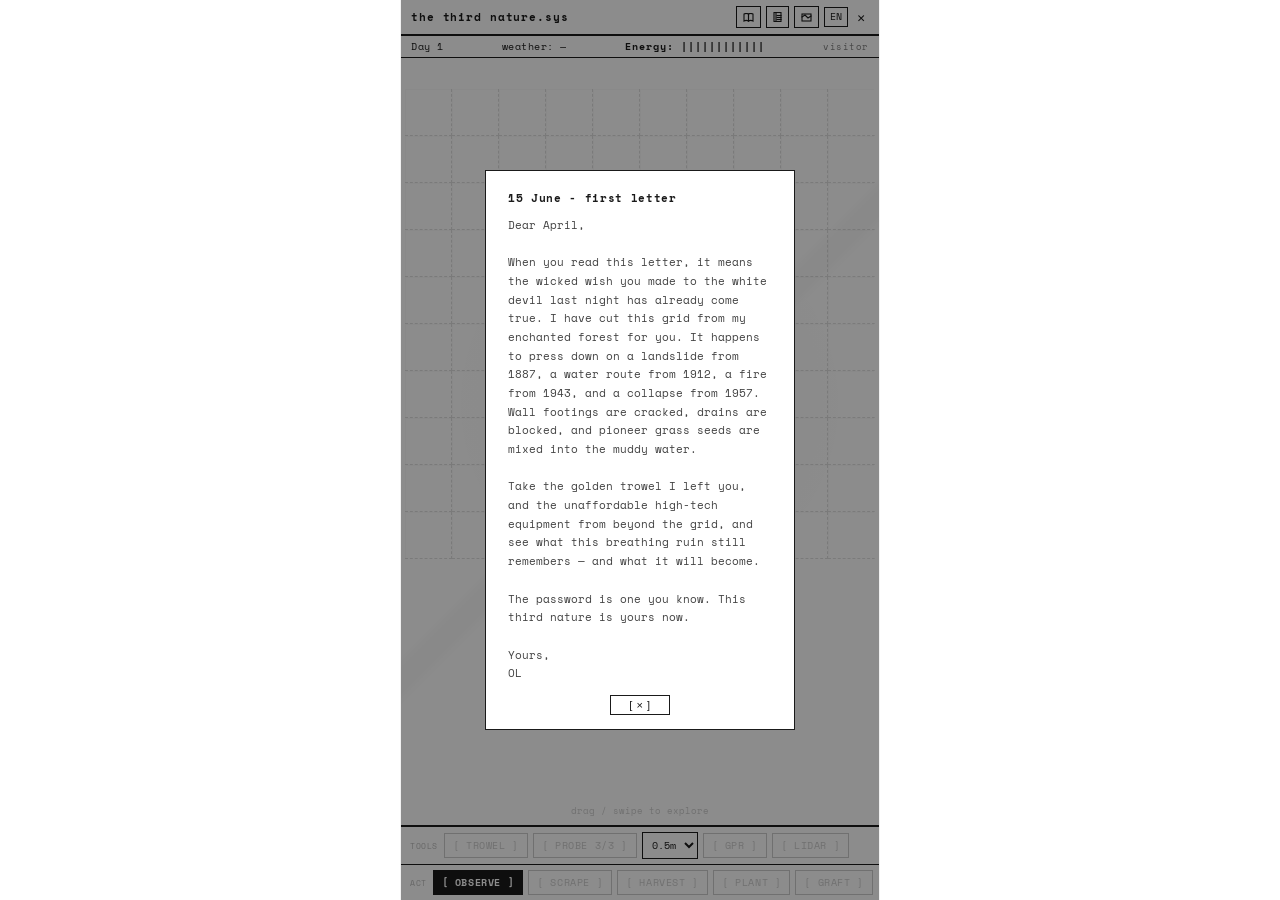
<file: projects/thirdnature.html>
<!DOCTYPE html>
<html lang="en" data-theme="light">
<head>
  <meta charset="UTF-8">
  <meta name="viewport" content="width=device-width, initial-scale=1.0, user-scalable=no">
  <title>the third nature.sys</title>
  <link rel="preconnect" href="https://fonts.googleapis.com">
  <link rel="preconnect" href="https://fonts.gstatic.com" crossorigin>
  <link href="https://fonts.googleapis.com/css2?family=Space+Mono:wght@400;700&display=swap" rel="stylesheet">
  <style>
    :root {
      --bg:       #ffffff;
      --fg:       #1a1a1a;
      --bd:       #1a1a1a;
      --void:     transparent;
      --voidfg:   rgba(0,0,0,0.18);
      --bar:      #ffffff;
      --pop:      #ffffff;
      --grid-line: rgba(0,0,0,0.055);
      --grid-fog:  rgba(0,0,0,0.12);
      --zone-ruin: rgba(0,0,0,0.025);
      --zone-slope: rgba(90,70,35,0.035);
      --zone-garden: rgba(20,90,20,0.025);
      --zone-field: rgba(90,70,20,0.020);
      --c-water:   #1a44bb;
      --c-grass:   #86ad49;
      --c-lichen:  #a9b84a;
      --c-moss:    #7fa33d;
      --c-succ:    #4b9653;
      --c-fungi:   #8a4a8a;
      --c-shrub:   #2f6e32;
      --c-gorse:   #8a6a00;
      --c-tree:    #0a3a0a;
      --c-kanuka:  #4a8430;
      --c-tree-c:  #1a5040;
      --c-conifer: #0d3820;
      --c-pine:    #071f10;
      --c-tussock: #7a6828;
      --c-rush:    #3a5430;
      --c-timber:  #7a4e28;
      --c-wet:     #3a5a6a;
      --c-willow:  #1a5a3a;
      --c-ruin:    #1a1a1a;
      --c-soil:    #8a6a43;
      --c-soil2:   #6f5842;
      --c-anom:    #aa1a1a;
      --c-lidar:   #1a5a88;
      --cell-w:   32px;
      --cell-h:   32px;
    }
    [data-theme="dark"] {
      --bg:       #111008;
      --fg:       #dedad2;
      --bd:       #5a5852;
      --void:     #1c1a13;
      --voidfg:   #3a3830;
      --bar:      #1c1a13;
      --pop:      #161410;
      --grid-line: rgba(222,218,210,0.08);
      --grid-fog:  rgba(222,218,210,0.16);
      --zone-ruin: rgba(222,218,210,0.035);
      --zone-slope: rgba(220,170,70,0.05);
      --zone-garden: rgba(60,190,90,0.035);
      --zone-field: rgba(210,180,90,0.035);
      --c-water:   #5588ee;
      --c-grass:   #99cc66;
      --c-lichen:  #c4d46a;
      --c-moss:    #99bb55;
      --c-succ:    #66bb77;
      --c-fungi:   #d67ad6;
      --c-shrub:   #66bb44;
      --c-gorse:   #ddaa00;
      --c-tree:    #22aa22;
      --c-kanuka:  #88cc55;
      --c-tree-c:  #44bb99;
      --c-conifer: #33aa66;
      --c-pine:    #228855;
      --c-tussock: #bbaa44;
      --c-rush:    #77aa55;
      --c-timber:  #bb8855;
      --c-wet:     #88aacc;
      --c-willow:  #44bb88;
      --c-ruin:    #dedad2;
      --c-soil:    #b08a5e;
      --c-soil2:   #9a7a5a;
      --c-anom:    #ee4444;
      --c-lidar:   #44aadd;
    }
    *, *::before, *::after { box-sizing: border-box; margin: 0; padding: 0; }
    html, body {
      background: var(--bg); color: var(--fg);
      font-family: 'Space Mono', monospace; font-size: 13px;
      height: 100%; overflow: hidden;
      -webkit-tap-highlight-color: transparent;
    }
    #tn-window {
      display: flex; flex-direction: column;
      height: 100dvh; max-height: 100dvh; max-width: 480px; margin: 0 auto;
      border-inline: 1px solid var(--grid-line);
      position: relative; overflow: hidden;
    }
    #tn-titlebar {
      display: flex; align-items: center; justify-content: space-between;
      padding: 5px 10px; border-bottom: 2px solid var(--bd);
      font-weight: 700; font-size: 11px; letter-spacing: 0.08em; flex-shrink: 0;
    }
    #tn-title-right { display: flex; gap: 5px; align-items: center; }
    .tn-hbtn {
      background: none; border: 1px solid var(--bd); color: var(--fg);
      font-family: inherit; font-size: 10px; padding: 2px 5px; cursor: pointer; line-height: 1.4;
    }
    .tn-hbtn.bare { border-color: transparent; font-size: 13px; padding: 2px 3px; }
    .tn-hbtn.top { height: 20px; padding: 1px 5px; font-size: 9px; letter-spacing: .06em; }
    .tn-hbtn:hover { background: var(--fg); color: var(--bg); border-color: var(--fg); }
    #tn-status {
      display: flex; justify-content: space-between; align-items: center;
      padding: 3px 10px; border-bottom: 1px solid var(--bd);
      font-size: 10px; letter-spacing: 0.05em; flex-shrink: 0;
      gap: 8px;
    }
    #tn-energy { font-weight: 700; letter-spacing: 0.1em; }
    #tn-auth-badge { font-size: 9px; opacity: 0.55; }
    #tn-grid-wrap {
      flex: 1; display: flex; align-items: center; justify-content: center;
      overflow: hidden; touch-action: none; min-height: 0; position: relative;
      cursor: grab;
      background:
        radial-gradient(circle at 52% 45%, rgba(0,0,0,0.025), transparent 42%),
        linear-gradient(135deg, transparent 0 48%, rgba(0,0,0,0.018) 49% 51%, transparent 52%);
    }
    #tn-grid-wrap.dragging { cursor: grabbing; }
    #tn-grid {
      display: grid; gap: 0; background: transparent;
      border: 0; outline: none;
    }
    .tn-cell {
      display: flex; align-items: center; justify-content: center;
      width: var(--cell-w); height: var(--cell-h);
      background: var(--bg); font-family: 'Space Mono', monospace;
      font-size: 13px; cursor: pointer; user-select: none; position: relative;
      color: var(--c-ruin); transition: background 0.06s;
      appearance: none; -webkit-appearance: none; padding: 0;
      border-top: 0; border-left: 0;
      border-right: 1px solid var(--grid-line);
      border-bottom: 1px solid var(--grid-line);
      box-shadow: inset 1px 1px 0 var(--grid-line);
    }
    .tn-cell:hover, .tn-cell:active { background: var(--fg); color: var(--bg) !important; }
    .tn-cell.selected {
      background: color-mix(in srgb, var(--fg) 10%, var(--bg));
      outline: 2px solid var(--fg);
      outline-offset: -2px;
      z-index: 2;
    }
    .tn-cell.player-mark {
      box-shadow:
        inset 1px 1px 0 var(--grid-line),
        inset 0 0 0 2px color-mix(in srgb, var(--fg) 34%, transparent);
    }
    .tn-cell.player-mark::after {
      content: '·';
      position: absolute; top: 1px; right: 3px;
      font-size: 8px; opacity: .42; color: var(--fg);
    }
    .tn-void {
      background: transparent; color: transparent; cursor: default; font-size: 9px;
      border-color: transparent;
      box-shadow: none;
    }
    .tn-fog {
      border-right: 1px dashed var(--grid-fog);
      border-bottom: 1px dashed var(--grid-fog);
      box-shadow: inset 1px 1px 0 rgba(0,0,0,0.018);
    }
    .tn-open-right { border-right-color: transparent; }
    .tn-open-bottom { border-bottom-color: transparent; }
    .tn-void:hover, .tn-void:active { background: transparent; color: transparent; }
    .tn-sm { font-size: 9px; letter-spacing: -0.5px; }
    .tn-z-institutional_core, .tn-z-ward_wing, .tn-z-ancillary {
      background: linear-gradient(135deg, var(--zone-ruin), transparent 58%), var(--bg);
    }
    .tn-z-slope_face { background: linear-gradient(135deg, transparent, var(--zone-slope)), var(--bg); }
    .tn-z-formal_garden { background: radial-gradient(circle at 62% 38%, var(--zone-garden), transparent 52%), var(--bg); }
    .tn-z-farm_field, .tn-z-native_remnant { background: linear-gradient(90deg, var(--zone-field), transparent), var(--bg); }
    #tn-grid.targeting .tn-cell:not(.tn-void) { cursor: crosshair; }
    #tn-grid.targeting .tn-cell:not(.tn-void):hover { background: var(--c-lidar); color: var(--bg) !important; }
    .tn-c-water  { color: var(--c-water); }
    .tn-c-grass  { color: var(--c-grass); }
    .tn-c-lichen { color: var(--c-lichen); }
    .tn-c-moss   { color: var(--c-moss); }
    .tn-c-succ   { color: var(--c-succ); }
    .tn-c-fungi  { color: var(--c-fungi); }
    .tn-c-shrub  { color: var(--c-shrub); }
    .tn-c-gorse  { color: var(--c-gorse); }
    .tn-c-tree    { color: var(--c-tree); }
    .tn-c-kanuka  { color: var(--c-kanuka); }
    .tn-c-tree-c  { color: var(--c-tree-c); }
    .tn-c-conifer { color: var(--c-conifer); }
    .tn-c-pine    { color: var(--c-pine); }
    .tn-c-tussock { color: var(--c-tussock); }
    .tn-c-rush    { color: var(--c-rush); }
    .tn-c-wet     { color: var(--c-wet); }
    .tn-c-timber  { color: var(--c-timber); }
    .tn-c-willow  { color: var(--c-willow); }
    .tn-c-soil    { color: var(--c-soil); }
    .tn-c-soil2   { color: var(--c-soil2); }
    .tn-c-anom    { color: var(--c-anom); }
    .tn-c-lidar   { color: var(--c-lidar); }
    .tn-gpr-mark { color: var(--c-anom) !important; }
    .tn-lidar-mark { color: var(--c-lidar) !important; opacity: 0.65; }

    @keyframes tn-on  { 0%,49%{opacity:1}50%,100%{opacity:0} }
    @keyframes tn-off { 0%,49%{opacity:0}50%,100%{opacity:1} }
    .tn-alt-a { animation: tn-on  3.1s step-end infinite; }
    .tn-alt-b { position: absolute; animation: tn-off 3.1s step-end infinite; }
    @keyframes tn-flash { 0%{opacity:0} 40%{opacity:1} 100%{opacity:1} }
    .tn-grew { animation: tn-flash 1.2s ease-out forwards; }
    @keyframes tn-ripple { 0%{opacity:0;transform:scale(0.6)} 60%{opacity:1;transform:scale(1.1)} 100%{transform:scale(1)} }
    .tn-wet-in { animation: tn-ripple 1.5s ease-out forwards; }
    @keyframes tn-press { 0%{transform:scale(1)} 30%{transform:scale(0.8)} 100%{transform:scale(1)} }
    .tn-pressed { animation: tn-press 0.25s ease-out; }
    @keyframes tn-art { 0%,100%{opacity:1}50%{opacity:0.3} }
    .tn-art { animation: tn-art 2s ease-in-out infinite; }
    @keyframes tn-scan { 0%{box-shadow:0 0 0 0 rgba(26,90,136,.6)}70%{box-shadow:0 0 0 8px rgba(26,90,136,0)}100%{box-shadow:0 0 0 0 rgba(26,90,136,0)} }
    @keyframes tn-need { 0%,100%{background:var(--fg);color:var(--bg)} 50%{background:var(--bg);color:var(--fg)} }
    .tn-btn.needs { animation: tn-need .75s step-end infinite; }
    /* GPR anomaly — '?' alternates with original char at slower pace */
    @keyframes tn-gpr-on  { 0%,39%{opacity:1}40%,100%{opacity:0} }
    @keyframes tn-gpr-off { 0%,39%{opacity:0}40%,100%{opacity:1} }
    .tn-gpr-a { animation: tn-gpr-on  2.4s step-end infinite; color: var(--c-anom); }
    .tn-gpr-b { position: absolute; animation: tn-gpr-off 2.4s step-end infinite; }
    /* LiDAR scan flash — blue ripple over newly revealed cells */
    @keyframes tn-lidar-reveal { 0%{background:rgba(26,90,136,0.28)} 100%{background:transparent} }
    .tn-lidar-reveal { animation: tn-lidar-reveal 1.6s ease-out forwards; }
    /* Top icon buttons */
    .tn-hbtn.top { height: 22px; padding: 1px 6px; font-size: 9px; letter-spacing: .05em; display:inline-flex; align-items:center; gap:4px; }
    .tn-hbtn.top svg { flex-shrink:0; }

    /* Three bars */
    .tn-bar {
      display: flex; gap: 5px; padding: 5px 9px; flex-shrink: 0;
      background: var(--bar); overflow-x: auto; scrollbar-width: none; align-items: center;
    }
    .tn-bar::-webkit-scrollbar { display: none; }
    #tn-bar-tools   { border-top: 2px solid var(--bd); }
    #tn-bar-actions { border-top: 1px solid var(--bd); }
    #tn-bar-inv     { border-top: 1px solid var(--bd); min-height: 32px; padding-bottom: calc(5px + env(safe-area-inset-bottom, 0px)); }
    .tn-bar-lbl {
      font-size: 8px; letter-spacing: 0.07em; opacity: 0.3;
      flex-shrink: 0; white-space: nowrap; margin-right: 1px;
    }
    .tn-btn {
      background: none; border: 1px solid var(--bd); color: var(--fg);
      font-family: inherit; font-size: 10px; letter-spacing: 0.06em;
      padding: 4px 8px; cursor: pointer; white-space: nowrap; flex-shrink: 0;
    }
    .tn-btn:hover { background: var(--fg); color: var(--bg); }
    .tn-btn.active { background: var(--fg); color: var(--bg); font-weight: 700; }
    .tn-btn:disabled { opacity: 0.28; cursor: not-allowed; }
    .tn-btn:disabled:hover { background: none; color: var(--fg); }
    .tn-btn.targ { border-color: var(--c-lidar); color: var(--c-lidar); animation: tn-scan 1.4s ease-out infinite; }
    .tn-btn.dev { border-style: dashed; opacity: 0.55; }
    .tn-btn.dev:hover { opacity: 1; }
    .tn-btn.cooldown { opacity: 0.38; }
    /* Visitor lock — all tools/actions except OBSERVE are non-interactive */
    #tn-window.visitor #tn-bar-tools .tn-btn,
    #tn-window.visitor #tn-bar-actions .tn-btn:not(#t-observe) {
      opacity: 0.22; pointer-events: none; cursor: default;
    }
    #tn-window.visitor #tn-bar-inv { display: none; }
    .tn-select {
      background: var(--bg); color: var(--fg); border: 1px solid var(--bd);
      font-family: inherit; font-size: 10px; padding: 4px 5px; flex-shrink: 0;
    }
    .tn-inv-item {
      display: inline-flex; align-items: center; gap: 3px; font-size: 10px;
      padding: 3px 7px; border: 1px solid var(--bd); cursor: pointer; flex-shrink: 0;
    }
    .tn-inv-item:hover { background: var(--fg); color: var(--bg); }
    .tn-inv-item.empty { opacity: 0.22; pointer-events: none; }
    .tn-inv-char { font-weight: 700; }
    .tn-inv-none { font-size: 9px; opacity: 0.25; }
    #tn-item-menu {
      position:absolute; left:10px; right:10px; bottom:96px;
      background:var(--pop); border:2px solid var(--bd);
      z-index:180; padding:10px 12px; font-size:10px; line-height:1.55;
      box-shadow: 2px 2px 0 rgba(0,0,0,.08);
    }
    #tn-item-menu.hidden { display:none; }
    .item-menu-head { display:flex; justify-content:space-between; gap:8px; font-weight:700; margin-bottom:5px; }
    .item-menu-desc { opacity:.62; margin-bottom:8px; }
    .item-menu-actions { display:flex; flex-wrap:wrap; gap:5px; }
    #tn-item-menu-close { background:none; border:none; color:var(--fg); font-family:inherit; cursor:pointer; }

    #tn-observe {
      position: absolute; left: 0; right: 0; bottom: var(--bars-h, 98px);
      background: var(--bg);
      border-top: 1px solid var(--bd);
      padding: 7px 9px; z-index: 60; font-size: 10px; line-height: 1.55;
      pointer-events:none;
      transition: opacity 0.25s ease;
    }
    #tn-observe.hidden { opacity: 0; }
    #tn-profile-obs { border-bottom: 1px solid var(--bd); padding-bottom: 8px; margin-bottom: 8px; }
    #tn-profile-obs.hidden { display: none; }
    .tn-obs-head { display:flex; justify-content:space-between; gap:8px; font-weight:700; letter-spacing:.04em; }
    .tn-obs-body { opacity:.62; margin-top:2px; }
    .tn-obs-sym { font-size:13px; margin-right:4px; }

    /* Profile popup — absolute inside #tn-window */
    #tn-profile {
      position: absolute; bottom: var(--bars-h, 98px); left: 0; right: 0;
      background: var(--pop); border-top: 2px solid var(--bd);
      padding: 11px 14px 20px; font-size: 11px; line-height: 1.75;
      z-index: 100; max-height: 42vh; overflow-y: auto;
      transition: transform 0.2s cubic-bezier(0.4,0,0.2,1);
    }
    #tn-profile.hidden { transform: translateY(calc(100% + var(--bars-h, 98px))); }
    #tn-profile-hdr { display: flex; justify-content: space-between; margin-bottom: 8px; }
    #tn-profile-title { font-weight: 700; font-size: 10px; letter-spacing: 0.08em; }
    #tn-profile-xy { font-size: 10px; opacity: 0.38; }
    #tn-profile-close { background: none; border: none; color: var(--fg); font-size: 14px; cursor: pointer; }
    .tn-strata-list { display: flex; flex-direction: column; gap: 3px; }
    .tn-sr { display: grid; grid-template-columns: 36px 26px 1fr; gap: 5px; align-items: baseline; }
    .tn-sr.s0 { border-bottom: 1px solid var(--bd); padding-bottom: 5px; margin-bottom: 3px; }
    .tn-sd { opacity: 0.36; font-size: 9px; }
    .tn-sc { font-weight: 700; }
    .tn-sl { opacity: 0.66; font-size: 11px; }
    .tn-sl.art { opacity: 1; font-style: italic; color: var(--c-anom); }
    .tn-sl.ldr { color: var(--c-lidar); opacity: 0.82; font-style: italic; }
    .tn-dim { opacity: 0.28; }
    .tn-stab { display: inline-block; width: 50px; height: 3px; background: var(--void); vertical-align: middle; margin-left: 5px; }
    .tn-stab-f { height: 100%; background: var(--fg); }
    .tn-pnote { margin-top: 7px; font-size: 10px; opacity: 0.5; border-top: 1px dotted var(--bd); padding-top: 5px; }
    .tn-pnote.anom { color: var(--c-anom); opacity: 1; }

    /* Graft source highlight */
    .tn-graft-source { outline: 2px solid var(--c-anom) !important; }

    /* Accident modal */
    #tn-acc-modal, #tn-letter-modal { position:absolute;inset:0;z-index:300;background:rgba(0,0,0,.45);display:flex;align-items:center;justify-content:center; }
    #tn-acc-modal.hidden, #tn-letter-modal.hidden { display:none; }
    #tn-acc-modal-body, #tn-letter-modal-body { background:var(--bg);border:1px solid var(--bd);padding:18px 22px 14px;max-width:310px;width:82%;text-align:left;font-size:11px;line-height:1.7; }
    #tn-acc-modal-body { text-align:center; max-width:260px; }
    #tn-acc-modal-close, #tn-letter-modal-close { display:block;margin:12px auto 0;background:none;border:1px solid var(--bd);color:var(--fg);padding:3px 18px;cursor:pointer;font-size:11px;letter-spacing:.05em; }
    .tn-letter-title { font-weight:700; letter-spacing:.06em; margin-bottom:8px; }
    .tn-letter-body { white-space:pre-wrap; opacity:.82; }

    /* Minimap */
    #tn-minimap {
      position:absolute; top:6px; left:6px; z-index:100;
      background:var(--bg); border:1px solid var(--bd); padding:3px;
      transition:transform 0.18s ease,opacity 0.18s ease;
      transform-origin:top left;
    }
    #tn-minimap.hidden { transform:scale(0.82); opacity:0; pointer-events:none; }
    #tn-minimap canvas { display:block; width:96px; height:96px; image-rendering:pixelated; cursor:crosshair; }

    /* Top panels — absolute inside #tn-window */
    #tn-legend, #tn-notebook {
      position: absolute; top: 31px; right: 8px; width: min(300px, calc(100% - 16px));
      max-height: min(62vh, 430px);
      background: var(--pop); border: 2px solid var(--bd);
      padding: 11px 11px 22px; font-size: 10px; line-height: 1.85;
      z-index: 210; overflow-y: auto;
      transition: transform 0.2s cubic-bezier(0.4,0,0.2,1);
    }
    #tn-legend.hidden, #tn-notebook.hidden { transform: translateY(calc(-100% - 44px)); }
    #tn-legend h3, #tn-notebook h3 { font-size: 10px; font-weight: 700; letter-spacing: 0.08em; margin-bottom: 7px; }
    #tn-legend > .lg-sec, #tn-legend > .lg-row { display:none; }
    .lg-sec { margin-top: 8px; opacity: 0.38; font-size: 9px; letter-spacing: 0.05em; }
    .lg-row { display: flex; gap: 6px; }
    .lg-c { font-weight: 700; width: 22px; flex-shrink: 0; }
    .sym-group { border-top: 1px dotted var(--grid-fog); padding-top: 5px; margin-top: 6px; }
    .sym-group summary { cursor: pointer; font-size: 9px; letter-spacing: .06em; opacity: .58; }
    .sym-list { margin-top: 5px; display:flex; flex-direction:column; gap:4px; }
    .sym-row { display:grid; grid-template-columns: 28px 1fr; gap:6px; align-items:baseline; }
    .sym-row.locked { opacity:.34; }
    .sym-char { font-weight:700; }
    .sym-text { opacity:.72; }
    .sym-empty { opacity:.38; font-style:italic; }
    #tn-legend-close, #tn-notebook-close { position: absolute; top: 9px; right: 9px; background: none; border: none; color: var(--fg); font-size: 14px; cursor: pointer; }
    .note-entry { border-top: 1px dotted var(--grid-fog); padding-top: 7px; margin-top: 7px; }
    .note-title { font-weight: 700; letter-spacing: .04em; }
    .note-body { opacity: .68; margin-top: 3px; }
    .note-tabs { display:flex; gap:5px; margin:0 22px 8px 0; overflow-x:auto; scrollbar-width:none; }
    .note-tabs::-webkit-scrollbar { display:none; }
    .note-tab { background:none; border:1px solid var(--bd); color:var(--fg); font-family:inherit; font-size:9px; padding:3px 7px; cursor:pointer; white-space:nowrap; }
    .note-tab.active { background:var(--fg); color:var(--bg); }
    .note-log { display:flex; flex-direction:column; gap:5px; }
    .note-log-row { border-top:1px dotted var(--grid-fog); padding-top:5px; opacity:.72; }
    .note-ency-row { display:grid; grid-template-columns:34px 1fr; gap:7px; border-top:1px dotted var(--grid-fog); padding-top:6px; margin-top:6px; }
    .note-ency-val { opacity:.62; }
    .note-details { border-top:1px solid var(--grid-line); padding-top:6px; margin-top:6px; }
    .note-details summary { cursor:pointer; opacity:.7; letter-spacing:.04em; }

    /* Password panel — absolute inside #tn-window */
    #tn-pw {
      position: absolute; top: 31px; right: 8px;
      background: var(--pop); border: 2px solid var(--bd);
      padding: 18px 22px 20px; font-size: 11px; z-index: 220;
      width: min(300px, calc(100% - 16px));
    }
    #tn-pw.hidden { display: none; }
    #tn-pw p { margin-bottom: 10px; font-size: 10px; opacity: 0.62; letter-spacing: 0.06em; }
    #tn-pw-inp {
      width: 100%; background: none; border: 1px solid var(--bd); color: var(--fg);
      font-family: inherit; font-size: 12px; padding: 5px 7px; letter-spacing: 0.1em;
    }
    #tn-pw-inp:focus { outline: none; border-color: var(--fg); }
    #tn-pw-sub {
      width: 100%; margin-top: 7px; background: var(--fg); color: var(--bg);
      border: none; font-family: inherit; font-size: 10px; letter-spacing: 0.08em;
      padding: 6px; cursor: pointer;
    }
    #tn-pw-cancel {
      display: block; margin-top: 6px; text-align: center; font-size: 9px;
      opacity: 0.42; cursor: pointer; background: none; border: none; color: var(--fg); font-family: inherit; width: 100%;
    }
    #tn-pw-err { color: var(--c-anom); font-size: 9px; margin-top: 5px; min-height: 13px; }

    /* Toast */
    #tn-toast {
      position: fixed; top: 48px; left: max(10px, calc(50vw - 230px)); transform: none;
      background: var(--fg); color: var(--bg); font-family: 'Space Mono', monospace;
      font-size: 10px; letter-spacing: 0.04em; padding: 8px 14px;
      white-space: pre-wrap; max-width: min(360px, calc(100% - 20px)); pointer-events: none;
      opacity: 0; transition: opacity 0.13s; z-index: 300; text-align: left;
    }
    #tn-toast.show { opacity: 1; }
    #tn-pan-hint {
      position: absolute; bottom: 8px; left: 50%; transform: translateX(-50%);
      font-size: 9px; opacity: 0.22; pointer-events: none; white-space: nowrap;
    }
    .tn-dev-time {
      display:inline-flex; align-items:center; gap:5px; flex-shrink:0;
      font-size:9px; opacity:.72;
    }
    .tn-dev-time input { width:80px; accent-color: var(--fg); }
    .hidden-hard { display: none !important; }
    @media (max-width: 520px) {
      #tn-window { width: 100vw; max-width: none; border-inline: 0; }
      #tn-titlebar { padding: 4px 7px; gap: 6px; }
      #tn-title { min-width: 0; overflow: hidden; text-overflow: ellipsis; white-space: nowrap; }
      #tn-title-right { gap: 4px; flex-shrink: 0; }
      .tn-hbtn.top { height: 26px; min-width: 30px; justify-content: center; padding: 1px 5px; }
      #tn-status { padding: 3px 7px; gap: 6px; overflow-x: auto; scrollbar-width: none; }
      #tn-status::-webkit-scrollbar { display: none; }
      .tn-bar { padding: 5px 7px; gap: 5px; }
      .tn-btn { padding: 5px 10px; font-size: 11px; }
      .tn-select { font-size: 11px; padding: 5px 6px; }
      #tn-legend, #tn-notebook, #tn-pw { top: 35px; right: 6px; width: calc(100% - 12px); max-height: min(70dvh, 520px); }
      #tn-item-menu { bottom: calc(var(--bars-h, 98px) + 4px); }
    }
  </style>
</head>
<body>
<div id="tn-window">
  <div id="tn-titlebar">
    <span id="tn-title">the third nature.sys</span>
    <div id="tn-title-right">
      <button class="tn-hbtn top hidden-hard" id="tn-access-btn" title="Authority"><svg viewBox="0 0 9 10" width="9" height="10" fill="none" stroke="currentColor" stroke-width="1.1" stroke-linecap="square"><path d="M2.5 4.5V3a2 2 0 0 1 4 0v1.5"/><rect x="1" y="4.5" width="7" height="5"/><rect x="3.5" y="6.5" width="2" height="2" fill="currentColor"/></svg></button>
      <button class="tn-hbtn top" id="tn-guide-btn" title="Legend"><svg viewBox="0 0 11 9" width="11" height="9" fill="none" stroke="currentColor" stroke-width="1.1" stroke-linecap="square"><path d="M1 1v7c1.5-.8 3-.8 4.5 0V1c-1.5-.8-3-.8-4.5 0Z"/><path d="M10 1v7c-1.5-.8-3-.8-4.5 0V1c1.5-.8 3-.8 4.5 0Z"/></svg></button>
      <button class="tn-hbtn top" id="tn-notebook-btn" title="Notebook"><svg viewBox="0 0 9 10" width="9" height="10" fill="none" stroke="currentColor" stroke-width="1.1" stroke-linecap="square"><rect x="1" y="0.5" width="7" height="9"/><line x1="3" y1="0.5" x2="3" y2="9.5"/><line x1="4" y1="3.5" x2="8" y2="3.5"/><line x1="4" y1="5.5" x2="8" y2="5.5"/><line x1="4" y1="7.5" x2="8" y2="7.5"/></svg></button>
      <button class="tn-hbtn top" id="tn-minimap-btn" title="Minimap"><svg viewBox="0 0 11 9" width="11" height="9" fill="none" stroke="currentColor" stroke-width="1.1" stroke-linecap="square"><rect x="1" y="1" width="9" height="7"/><polyline points="1,4 4,2 7,5 10,3"/></svg></button>
      <button class="tn-hbtn" id="tn-lang-btn">EN</button>
      <button class="tn-hbtn bare" id="tn-close-btn">✕</button>
    </div>
  </div>
  <div id="tn-status">
    <span id="tn-day">Day 1</span>
    <span id="tn-weather">weather: —</span>
    <span id="tn-energy">Energy: |||||</span>
    <span id="tn-auth-badge"></span>
  </div>

  <div id="tn-grid-wrap">
    <div id="tn-grid" tabindex="0"></div>
    <div id="tn-pan-hint">swipe to explore</div>
    <div id="tn-minimap" class="hidden">
      <canvas id="tn-minimap-canvas" width="128" height="128"></canvas>
    </div>
  </div>
  <div id="tn-observe" class="hidden"></div>

  <!-- 工具栏 -->
  <div class="tn-bar" id="tn-bar-tools">
    <span class="tn-bar-lbl" id="lbl-tools">TOOLS</span>
    <button class="tn-btn"        data-tool="trowel"  id="t-trowel">[ TROWEL ]</button>
    <button class="tn-btn"        data-tool="probe"   id="t-probe"  >[ PROBE ]</button>
    <select class="tn-select" id="t-probe-depth" aria-label="Probe length">
      <option value="0.5">0.5m</option>
      <option value="1.0">1.0m</option>
      <option value="1.5">1.5m</option>
      <option value="2.0">2.0m</option>
      <option value="2.5">2.5m</option>
      <option value="3.0">3.0m</option>
    </select>
    <button class="tn-btn"        data-tool="gpr"     id="t-gpr"   >[ GPR ]</button>
    <button class="tn-btn"        data-tool="lidar"   id="t-lidar" >[ LIDAR ]</button>
  </div>

  <!-- 行动栏 -->
  <div class="tn-bar" id="tn-bar-actions">
    <span class="tn-bar-lbl" id="lbl-actions">ACT</span>
    <button class="tn-btn active" data-tool="observe" id="t-observe">[ OBSERVE ]</button>
    <button class="tn-btn"        data-tool="expose"  id="t-expose">[ SCRAPE ]</button>
    <button class="tn-btn" id="t-harvest">[ HARVEST ]</button>
    <button class="tn-btn" id="t-plant">[ PLANT ]</button>
    <button class="tn-btn" id="t-graft">[ GRAFT ]</button>
    <button class="tn-btn hidden-hard" id="t-relieve">[ RELIEVE ]</button>
  </div>

  <!-- 物品栏 -->
  <div class="tn-bar" id="tn-bar-inv">
    <span class="tn-bar-lbl" id="lbl-inv">INV</span>
    <span id="tn-inv-body"><span class="tn-inv-none">—</span></span>
  </div>
  <div id="tn-item-menu" class="hidden"></div>

  <!-- Profile popup -->
  <div id="tn-profile" class="hidden">
    <div id="tn-profile-hdr">
      <div>
        <div id="tn-profile-title">CORE SAMPLE</div>
        <div id="tn-profile-xy"></div>
      </div>
      <button id="tn-profile-close">✕</button>
    </div>
    <div id="tn-profile-obs" class="hidden"></div>
    <div id="tn-profile-body"></div>
  </div>

  <!-- Accident modal -->
  <div id="tn-acc-modal" class="hidden">
    <div id="tn-acc-modal-body">
      <div id="tn-acc-modal-text"></div>
      <button id="tn-acc-modal-close">[ × ]</button>
    </div>
  </div>
  <div id="tn-letter-modal" class="hidden">
    <div id="tn-letter-modal-body">
      <div class="tn-letter-title" id="tn-letter-title"></div>
      <div class="tn-letter-body" id="tn-letter-body"></div>
      <button id="tn-letter-modal-close">[ × ]</button>
    </div>
  </div>

  <!-- Legend panel -->
  <div id="tn-legend" class="hidden">
    <button id="tn-legend-close">✕</button>
    <h3>LEGEND</h3>
    <div id="tn-symbol-guide"></div>
    <div class="lg-sec">── ruins / masonry ──</div>
    <div class="lg-row"><span class="lg-c">▓</span><span>masonry wall</span></div>
    <div class="lg-row"><span class="lg-c">▬</span><span>stone foundation</span></div>
    <div class="lg-row"><span class="lg-c">▤</span><span>brick course</span></div>
    <div class="lg-row"><span class="lg-c">─</span><span>wall base line</span></div>
    <div class="lg-row"><span class="lg-c">╌</span><span>corridor trace</span></div>
    <div class="lg-row"><span class="lg-c">::</span><span>stone paving</span></div>
    <div class="lg-row"><span class="lg-c">|</span><span>stone post base</span></div>
    <div class="lg-row"><span class="lg-c" style="color:var(--c-timber)">¦</span><span>timber post</span></div>
    <div class="lg-row"><span class="lg-c">≡</span><span>drain channel</span></div>
    <div class="lg-sec">── instability ──</div>
    <div class="lg-row"><span class="lg-c">^</span><span>slump hummock</span></div>
    <div class="lg-row"><span class="lg-c">∪</span><span>undrained hollow</span></div>
    <div class="lg-row"><span class="lg-c">/</span><span>slip scar</span></div>
    <div class="lg-row"><span class="lg-c">≈</span><span>mud seep</span></div>
    <div class="lg-row"><span class="lg-c">~</span><span>standing water</span></div>
    <div class="lg-sec">── bare ground ──</div>
    <div class="lg-row"><span class="lg-c">_</span><span>disturbed soil (dry)</span></div>
    <div class="lg-row"><span class="lg-c" style="color:var(--c-wet)">_</span><span>wet clay soil</span></div>
    <div class="lg-row"><span class="lg-c">;</span><span>cracked surface</span></div>
    <div class="lg-row"><span class="lg-c">░</span><span>rubble scatter</span></div>
    <div class="lg-row"><span class="lg-c">'</span><span>visitor footprint</span></div>
    <div class="lg-sec">── succession ──</div>
    <div class="lg-row"><span class="lg-c">,</span><span>browntop (pioneer grass)</span></div>
    <div class="lg-row"><span class="lg-c" style="color:var(--c-tussock)">,</span><span>toetoe (native tussock)</span></div>
    <div class="lg-row"><span class="lg-c">"</span><span>carex sedge</span></div>
    <div class="lg-row"><span class="lg-c" style="color:var(--c-rush)">"</span><span>juncus rush</span></div>
    <div class="lg-row"><span class="lg-c">:</span><span>lichen crust</span></div>
    <div class="lg-row"><span class="lg-c">m</span><span>moss (Bryum)</span></div>
    <div class="lg-row"><span class="lg-c">i</span><span>fungi mat</span></div>
    <div class="lg-row"><span class="lg-c">*</span><span>Disphyma ice plant</span></div>
    <div class="lg-row"><span class="lg-c">n</span><span>mānuka shrub</span></div>
    <div class="lg-row"><span class="lg-c" style="color:var(--c-tree)">Y</span><span>mānuka (tree)</span></div>
    <div class="lg-row"><span class="lg-c" style="color:var(--c-kanuka)">Y</span><span>kānuka</span></div>
    <div class="lg-row"><span class="lg-c" style="color:var(--c-tree-c)">Y</span><span>kōtukutuku</span></div>
    <div class="lg-row"><span class="lg-c" style="color:var(--c-conifer)">T</span><span>macrocarpa</span></div>
    <div class="lg-row"><span class="lg-c" style="color:var(--c-pine)">T</span><span>radiata pine</span></div>
    <div class="lg-row"><span class="lg-c">W</span><span>weeping willow</span></div>
    <div class="lg-row"><span class="lg-c">#</span><span>gorse</span></div>
    <div class="lg-row"><span class="lg-c">@</span><span>ornamental (garden remnant)</span></div>
    <div class="lg-sec">── disturbance ──</div>
    <div class="lg-row"><span class="lg-c">o</span><span>rabbit hole</span></div>
    <div class="lg-row"><span class="lg-c">?</span><span>GPR anomaly</span></div>
    <div class="lg-row"><span class="lg-c">!</span><span>artifact emerging</span></div>
    <div class="lg-sec">── scan tools ──</div>
    <div class="lg-row"><span class="lg-c">GPR</span><span>anomaly scan · 3 energy · r=5</span></div>
    <div class="lg-row"><span class="lg-c">LIDAR</span><span>topology reveal · 0 energy · 1× per 7 days</span></div>
    <div class="lg-sec">── food / energy ──</div>
    <div class="lg-row"><span class="lg-c">◆</span><span>crop (harvest) → +1 energy</span></div>
    <div class="lg-row"><span class="lg-c">o</span><span>rabbit (rare trowel) → +2 energy</span></div>
    <div class="lg-row"><span class="lg-c">≈</span><span>fish (future: cast) → +3 energy</span></div>
  </div>

  <!-- Notebook panel -->
  <div id="tn-notebook" class="hidden">
    <button id="tn-notebook-close">✕</button>
    <h3 id="tn-notebook-title">NOTEBOOK</h3>
    <div id="tn-notebook-body"></div>
  </div>

  <!-- Password panel -->
  <div id="tn-pw" class="hidden">
    <p id="tn-pw-lbl">FIELD ACCESS</p>
    <input id="tn-pw-inp" type="password" autocomplete="current-password" maxlength="64">
    <button id="tn-pw-sub">ENTER</button>
    <button id="tn-pw-cancel">cancel</button>
    <div id="tn-pw-err"></div>
  </div>

  <div id="tn-toast"></div>
</div>

<script>
'use strict';
// ═══════════════════════════════════════════════════════════════
//  the third nature.sys — Phase 1
//  ?dev = dev mode (RESET + +1T buttons)
// ═══════════════════════════════════════════════════════════════

const DEV_MODE   = location.search.includes('dev');
const GRID_W = 128, GRID_H = 128, CX = 64, CY = 64;
const VP         = 10;
let VPW = VP, VPH = VP;
const CHUNK_SZ   = 8;
const TICK_H     = 8;
const MAX_NRG    = 12;
const NRG_RST_H  = 24;
const MAX_PROBE  = 3;
const LIDAR_CD_H = 168;   // 7 days
const GPR_COST   = 3;
const GPR_RAD    = 5;
const LIDAR_RAD  = 5;
const CANON_SEED = 20260615;
const STATE_VER  = 13;
const LS_KEY     = 'tn_state_v22';
const SITE_WEATHER = {
  lat: -45.68,
  lon: 170.62,
  url: 'https://api.open-meteo.com/v1/forecast'
};

// ── i18n ────────────────────────────────────────────────────────
const LANG = { cur: 'en' };
const T = {
  en: {
    title:       'the third nature.sys',
    day:         n => `Day ${n}`,
    energy:      n => `${'|'.repeat(n)}${'·'.repeat(MAX_NRG-n)}`,
    profile:     'CORE SAMPLE',
    pan_hint:    'drag / swipe to explore',
    lbl_tools:   'TOOLS', lbl_actions: 'ACT', lbl_inv: 'INV',
    auth_on:     '⊙ granted', auth_visitor: 'visitor', auth_fail: 'incorrect', access_lbl: 'FIELD ACCESS',
    tool_observe:'[ OBSERVE ]', tool_expose:'[ SCRAPE ]', tool_trowel:'[ TROWEL ]',
    tool_probe:  n => `[ PROBE ${n}/${MAX_PROBE} ]`, tool_gpr:'[ GPR ]', tool_lidar:'[ LIDAR ]', tool_symbols:'[ SYMBOLS ]',
    act_harvest:'[ HARVEST ]', act_eat:'[ EAT/DRINK ]', act_plant:'[ PLANT ]', act_access:'[ ACCESS ]', act_relieve:'[ RELIEVE ]',
    item_use:'use item',
    item_close:'close',
    item_eat:'eat',
    item_drink:'drink',
    item_irrigate:'irrigate',
    item_compost:'compost',
    item_plant:'plant',
    item_inspect:'inspect',
    waste_name:'warm night soil',
    waste_desc:'Fresh mushroom-sickness trace. Compostable. Technically edible; spiritually inadvisable.',
    waste_eat:'You ate it.\nEnergy emptied.\nThree days of observation-only care.',
    hospital_block:'You are in observation care.\nOnly observing is allowed for now.',
    hospital_status:n=>`care: ${n}d`,
    irrigate_prompt:'IRRIGATE: tap a dry or living cell.',
    irrigate_done:'Water poured into the surface.',
    compost_prompt:'COMPOST: tap a soil or plant cell.',
    compost_done:'Compost folded into the surface.',
    observe_prompt:'OBSERVE: tap a cell.',
    harvest_prompt:'HARVEST: tap a plant or water cell.',
    tool_desc_observe: 'Tap any cell to read its surface and context. No energy cost.',
    tool_desc_expose:  'Clear vegetation or cover deposits. Cost: 1 energy. Exposed masonry remains; buried traces can reappear.',
    tool_desc_trowel:  'Dig one layer deeper into exposed soil. Cost: 2 energy. May release water or uncover finds.',
    tool_desc_probe:   m => `Lower rod to ${m} m. Samples that layer without excavating. ${MAX_PROBE} uses per day.`,
    tool_desc_gpr:     `Scan for subsurface anomalies in radius ${GPR_RAD}. Cost: ${GPR_COST} energy. Tap scan centre.`,
    tool_desc_lidar:   `Reveal fog of war in radius ${LIDAR_RAD}. No energy cost. Once per 7 days.`,
    tool_desc_harvest: 'Tap a plant or water cell to harvest it.',
    tool_desc_plant:   'Tap a dry or open cell to plant a seed.',
    tool_desc_graft:   'Extract a plant and apply it to compatible ground. Two steps. Cost: 2 energy.',
    tool_desc_relieve: 'Choose a cell to deposit a toilet trace. Adds nitrogen — something may grow.',
    plant_prompt:'PLANT: tap a dry/open cell.',
    relieve_prompt:'RELIEVE: tap a cell to pee.',
    probe_prompt: m => `Probe set to ${m} m.\nTap a revealed cell.`,
    probe_empty: 'No probe uses left today.',
    probe_done: (m, label) => `Probe ${m} m:\n${label}`,
    probe_bedrock: 'The rod rings against basal resistance.',
    probe_resist: 'hard resistance in the fill',
    seed_native: 'native buried seed',
    seed_exotic: 'institutional garden seed',
    symbols_empty:'No symbols encountered yet.',
    layer_locked:'unprobed layer',
    recent_layer:'recent surface deposit',
    interpretation_pending:'surface clue only · interpretation pending',
    interpreted_context:'subsurface evidence available',
    surface_traces:'surface traces',
    notebook_lbl:'NOTEBOOK',
    notebook_empty:'No notebook pages yet.\nFuture stories will appear here.',
    dev_time:'time test',
    no_nrg:      'No energy.\nRest until tomorrow.',
    nrg_need:    n => `${n} energy required.`,
    gpr_no_nrg:  `GPR requires ${GPR_COST} energy.`,
    gpr_prompt:  'GPR ready. Tap scan centre.',
    gpr_done:    n => `GPR complete.\n${n} anomal${n===1?'y':'ies'} in range.`,
    lidar_cd:    h => `LiDAR cooling down.\n${Math.ceil(h)}h remaining.`,
    lidar_prompt:'LiDAR ready. Tap scan centre.',
    lidar_done:  n => `LiDAR complete.\n${n} cells revealed.`,
    crack:       'Surface scraped.\nScrape again to dig deeper.',
    water_a:     'Saturated clay breached.\nWater rising through -3 layer.',
    water_b:     'Dissolution cavity ruptured.\nGroundwater flooding.',
    drain_block: 'Blocked drain found.\nWater accumulating.',
    dry_found:   'Dense fill. No water corridor here.',
    trowel_dug:  d => `Excavated to layer ${d}.`,
    rabbit_found:'a rabbit bolted from the soil.\nyou somehow caught it.\n+2 energy on next eat.',
    harvest_ok:  s => `Harvested: ${s}\nAdded to inventory.`,
    harvest_water: n => `Collected water.\nWater in inventory: ${n}`,
    harvest_water_dry:'The pool is exhausted for today.\nThe surface dries into mud.',
    harvest_bad: 'Nothing harvestable here.',
    eat_ok:      (tp, e) => `Ate ${tp}.\n+${e} energy restored.`,
    drink_ok:    e => `Drank water.\n+${e} energy restored.`,
    toilet_need: 'Too much water.\nYou need to find somewhere to pee.',
    toilet_done: 'Toilet trace added.\nRelief, scientifically speaking.',
    acc_modal: (x,y) => `You couldn't hold it.\nRelief deposited at (${x}, ${y}).\nNitrogen logged. Something may grow.`,
    eat_empty:   'No food in inventory.',
    nrg_full:    'Energy already full.',
    need_access: 'Field access required.',
    plant_none:  'No seeds in inventory.',
    graft_step1: 'GRAFT: select a source plant to extract.',
    graft_step2: s => `Extracted ${s}. Now select a target cell.`,
    graft_ok:    'Graft successful. Source damaged.',
    graft_fail:  'Graft withered — incompatible ground.',
    graft_toxic: 'Fungal stress response. Something mutated.',
    graft_no_src:'Cannot extract from this surface.',
    tool_graft:  '[ GRAFT ]',
    artifact_found:     text => `⚑ artifact found:\n"${text}"`,
    artifact_collected: '⚑ artifact collected.',
    seed_found:         name => `Ancient seed recovered:\n${name}`,
    visitor_hit: 'your presence disturbs the soil',
    inv_none: '—',
    surface_lbl: {
      ruins:'ancient ruins', floor:'stone floor', open:'open ground',
      cracked:'scraped surface', dry:'disturbed soil', wet:'wet clay soil', water:'standing water',
      hummock:'slump hummock', hollow:'undrained hollow', slip_scar:'slip scar',
      mud_seep:'mud seep', rubble:'rubble scatter', footprint:'visitor footprint',
      grass:'pioneer grass (browntop)', toetoe:'toetoe',
      sedge:'carex sedge', rush:'juncus rush',
      lichen:'lichen crust', moss:'moss (Bryum)', fungi:'fungi mat',
      boletus:'boletus', dung_fungi:'dung fungus', harore:'harore honeycap',
      basket_fungus:'basket fungus', blue_entoloma:'werewere-kōkako',
      glow_mycena:'glowing mycena', purple_pouch:'purple pouch fungus',
      fly_agaric:'fly agaric',
      ice_plant:'Disphyma ice plant', shrub:'mānuka shrub',
      gorse:'gorse', ornamental:'ornamental (garden remnant)',
      tree:'mānuka', kanuka:'kānuka', kotukutuku:'kōtukutuku',
      macrocarpa:'macrocarpa', pine:'radiata pine',
      willow:'weeping willow',
      rabbit_hole:'rabbit hole', artifact:'artifact emerging', anomaly:'GPR anomaly',
      toilet_trace:'toilet trace', compost_trace:'compost trace',
      toxic_fungi:'toxic fungi (mutated)',
    },
    surface_desc: {
      ruins:'Institutional masonry still holds the surface in a hard grid.',
      open:'Unworked ground. Nothing has been disturbed here yet.',
      cracked:'A broken crust: one more disturbance may reveal water, fill, or soil.',
      dry:'Fresh disturbed soil — construction backfill or recent excavation, open to pioneer grasses and crusts.',
      wet:'Waterlogged clay exposed at the surface, fed by a persistent groundwater layer below. Pioneer sedges establish first.',
      water:'Standing water has reached the surface and will pull succession toward sedges.',
      hollow:'A blocked drain or sagging pocket is collecting water below.',
      grass:'Pioneer browntop has taken the first thin hold on disturbed ground.',
      toetoe:'A native tussock grass establishing a rough hold before shrubs move in.',
      rush:'Juncus rush has taken wet ground — tolerates seasonal flooding.',
      lichen:'A crust is binding stone and dust into the first living skin.',
      moss:'Moss is storing water and softening the ruin edge.',
      fungi:'Fungal mats are feeding on damp organic fill.',
      boletus:'A fleshy bolete has fruited from the fungal mat.',
      dung_fungi:'A dung-loving mushroom has appeared; edible, technically.',
      harore:'Honeycap clusters have fruited from buried wood.',
      basket_fungus:'A pale lattice has unfolded after wet weather.',
      blue_entoloma:'A small blue mushroom has appeared in the litter.',
      glow_mycena:'Tiny pale caps gather on damp wood.',
      purple_pouch:'A purple pouch body pushes up through beech-like litter.',
      fly_agaric:'Red caps with white flecks appear near introduced trees.',
      toxic_fungi:'Bright warning fruiting bodies have pushed through the mat.',
      ice_plant:'Dry stone supports a succulent coastal mat.',
      shrub:'Mānuka shrub is beginning to anchor the surface — a fast pioneer that opens the way for slower natives.',
      tree:'Mānuka in tree form; canopy closing, slower species may follow beneath.',
      kanuka:'Kānuka established here. Slower-growing than mānuka, denser canopy.',
      kotukutuku:'Kōtukutuku (tree fuchsia) in a damp sheltered position.',
      macrocarpa:'A macrocarpa planted in the institution period. Dense evergreen windbreak.',
      pine:'Radiata pine from the institution period. Suppressive needle-drop canopy.',
      willow:'Weeping willow; a planted wet-ground tree, final form.',
      ornamental:'A garden remnant holding its form; no further succession.',
      gorse:'Invasive gorse is blocking native succession.',
      rabbit_hole:'Rabbit disturbance has cut a new tunnel through the surface.',
      artifact:'An artifact has moved into visibility.',
      rubble:'Recent slump debris has made a new shallow layer.'
    },
    zone_lbl: {
      institutional_core:'institutional core', ward_wing:'ward wing', ancillary:'ancillary buildings',
      formal_garden:'formal garden', slope_face:'active slope face', farm_field:'farm field', native_remnant:'native remnant'
    },
    sym_cat: { ruins:'ruins / masonry', instability:'instability / water', ground:'bare ground', life:'succession', disturbance:'disturbance', strata:'strata' },
    strata_lbl: {
      foundation_stone:'stone foundation (old institution)', brick_course:'brick course',
      inst_fill:'institutional fill', void_space:'subsurface void',
      topsoil:'disturbed topsoil — root zone, recent bioturbation',
      organic_fill:'older organic fill (pre-institution)',
      drain_intact:'drain — intact', drain_blocked:'drain — BLOCKED',
      gravel_fill:'gravel fill',
      heavy_clay_dry:'heavy clay (dry)', heavy_clay_wet:'saturated clay ← WATER',
      volcanic_boulder:'volcanic boulder', clay_slip_face:'clay slip face',
      sandstone:'Caversham sandstone', dissolution_cavity:'dissolution cavity ← WATER',
      collapse_breccia:'collapse breccia', mudstone:'Burnside mudstone (impermeable)',
      volcanic_bedrock:'volcanic bedrock', deep_mudstone:'deep mudstone',
      artifact:'ARTIFACT',
    },
  },
  zh: {
    title:       '第三自然.sys',
    day:         n => `第${n}天`,
    energy:      n => `${'|'.repeat(n)}${'·'.repeat(MAX_NRG-n)}`,
    profile:     '地层剖面',
    pan_hint:    '拖动 / 滑动探索',
    lbl_tools:   '工具', lbl_actions: '行动', lbl_inv: '物品',
    auth_on:     '⊙ 已授权', auth_visitor: 'visitor｜访客', auth_fail: '密码错误', access_lbl: '现场授权',
    tool_observe:'[ 观察 ]', tool_expose:'[ 清表 ]', tool_trowel:'[ 手铲 ]',
    tool_probe:  n => `[ 探杆 ${n}/${MAX_PROBE} ]`, tool_gpr:'[ GPR ]', tool_lidar:'[ LiDAR ]', tool_symbols:'[ 符号 ]',
    act_harvest:'[ 收获 ]', act_eat:'[ 进食/饮水 ]', act_plant:'[ 种植 ]', act_access:'[ 授权 ]', act_relieve:'[ 如厕 ]',
    item_use:'使用物品',
    item_close:'关闭',
    item_eat:'吃掉',
    item_drink:'喝掉',
    item_irrigate:'灌溉',
    item_compost:'堆肥',
    item_plant:'种植',
    item_inspect:'查看',
    waste_name:'新鲜夜土',
    waste_desc:'毒蘑菇后的如厕痕迹。可以堆肥。理论上能吃；精神上不建议。',
    waste_eat:'你吃了。\n行动力清空。\n接下来三天只能观察，乖乖看病。',
    hospital_block:'你正在观察治疗。\n现在只能观察，不能行动。',
    hospital_status:n=>`治疗中：${n}天`,
    irrigate_prompt:'灌溉：点击干土或植物格。',
    irrigate_done:'水渗入了地表。',
    compost_prompt:'堆肥：点击土壤或植物格。',
    compost_done:'堆肥混入了地表。',
    observe_prompt:'观察：点击一个格子。',
    harvest_prompt:'收获：点击植物或积水格。',
    tool_desc_observe: '点击任意格子读取地表和背景信息。不消耗行动力。',
    tool_desc_expose:  '清理植被或覆盖层。消耗 1 行动力。裸露砌体保留；覆盖下硬痕可重新露出。',
    tool_desc_trowel:  '往下挖一层暴露土。消耗 2 行动力。可能触发水脉或发现埋藏物。',
    tool_desc_probe:   m => `探杆下放至 ${m} 米，采样该层但不开挖。每天 ${MAX_PROBE} 次。`,
    tool_desc_gpr:     `在半径 ${GPR_RAD} 范围内扫描地下异常。消耗 ${GPR_COST} 行动力。点击扫描中心。`,
    tool_desc_lidar:   `在半径 ${LIDAR_RAD} 范围内揭露迷雾。无行动力消耗。每 7 天一次。`,
    tool_desc_harvest: '点击植物或积水格进行收获。',
    tool_desc_plant:   '点击干土或裸地格种植种子。',
    tool_desc_graft:   '提取植物，移植到相容地表。两步操作。消耗 2 行动力。',
    tool_desc_relieve: '选择格子如厕，留下氮沉积——也许会有什么生长。',
    plant_prompt:'种植：点击干土/裸地格。',
    relieve_prompt:'如厕：点击一个格子。',
    probe_prompt: m => `探杆下放 ${m} 米。\n点击已探索格。`,
    probe_empty: '今日探杆次数已用尽。',
    probe_done: (m, label) => `探杆 ${m} 米：\n${label}`,
    probe_bedrock: '探杆敲到基岩阻力。',
    probe_resist: '填土中有硬质阻力',
    seed_native: '原生埋藏种子',
    seed_exotic: '制度园林种子',
    symbols_empty:'还没有遇到任何符号。',
    layer_locked:'未探明地层',
    recent_layer:'近期表层沉积',
    interpretation_pending:'仅有表层线索 · 解释待定',
    interpreted_context:'已有地下证据',
    surface_traces:'表层痕迹',
    notebook_lbl:'笔记本',
    notebook_empty:'笔记本还没有页面。\n以后的小故事会放在这里。',
    dev_time:'时间测试',
    no_nrg:      '今日行动已用尽。\n明天再来。',
    nrg_need:    n => `需要 ${n} 点行动力。`,
    gpr_no_nrg:  `GPR 需要 ${GPR_COST} 点行动力。`,
    gpr_prompt:  'GPR 就绪。点击扫描中心。',
    gpr_done:    n => `GPR 扫描完成。\n范围内 ${n} 处异常。`,
    lidar_cd:    h => `LiDAR 冷却中。\n还需 ${Math.ceil(h)} 小时。`,
    lidar_prompt:'LiDAR 就绪。点击扫描中心。',
    lidar_done:  n => `LiDAR 完成。\n揭露 ${n} 个格子。`,
    crack:       '表层开裂。\n再次动土可深挖。',
    water_a:     '饱和黏土破裂。\n-3层水脉涌出。',
    water_b:     '砂岩溶洞破裂。\n地下水大量涌出。',
    drain_block: '发现堵塞暗渠，积水中。',
    dry_found:   '密实填土，此处无水廊道。',
    trowel_dug:  d => `挖至第 ${d} 层。`,
    rabbit_found:'一只兔子从土里蹿出来。\n你竟然抓住了它。\n下次进食时 +2 行动力',
    harvest_ok:  s => `收获：${s}\n已加入物品栏。`,
    harvest_water: n => `采集了水。\n物品栏水量：${n}`,
    harvest_water_dry:'这处水今天已经取尽。\n表面变成泥痕。',
    harvest_bad: '这里没有可收获的植物。',
    eat_ok:      (tp, e) => `吃了${tp}。\n恢复 +${e} 行动力。`,
    drink_ok:    e => `喝了水。\n恢复 +${e} 行动力。`,
    toilet_need: '水喝太多了。\n需要找个格子上厕所。',
    toilet_done: '生成了一层如厕痕迹。\n科学意义上的解放。',
    acc_modal: (x,y) => `憋不住了。\n排放于格子 (${x}, ${y})。\n氮沉积——也许会有什么生长。`,
    eat_empty:   '物品栏没有食物。',
    nrg_full:    '行动力已满。',
    need_access: '需要授权才能行动。',
    plant_none:  '物品栏没有种子。',
    graft_step1: '嫁接：选择来源植物。',
    graft_step2: s => `已提取${s}。选择目标格子。`,
    graft_ok:    '嫁接成功。来源受到损耗。',
    graft_fail:  '嫁接枯死——地表不相容。',
    graft_toxic: '真菌应激反应。产生了变异体。',
    graft_no_src:'无法从此地表提取。',
    tool_graft:  '[ 嫁接 ]',
    artifact_found:     text => `⚑ 出土物件：\n"${text}"`,
    artifact_collected: '⚑ 出土物件已取回。',
    seed_found:         name => `发现古代种子：\n${name}`,
    visitor_hit: '你的到来扰动了土层',
    inv_none:    '空',
    surface_lbl: {
      ruins:'古遗迹', floor:'石板地面', open:'裸露地表',
      cracked:'裂缝', dry:'扰动回填土', wet:'湿粘土裸地', water:'积水',
      hummock:'滑坡丘', hollow:'积水洼地', slip_scar:'滑移疤',
      mud_seep:'泥浆渗出', rubble:'碎石散落', footprint:'访客脚印',
      grass:'先锋草（褐顶草）', toetoe:'托托威草',
      sedge:'莎草（Carex）', rush:'灯芯草（Juncus）',
      lichen:'地衣壳', moss:'苔藓（Bryum）', fungi:'真菌垫',
      boletus:'牛肝菌', dung_fungi:'粪生菌', harore:'哈罗雷蜜环菌',
      basket_fungus:'篮状菌', blue_entoloma:'蓝粉褶菌',
      glow_mycena:'发光小菇', purple_pouch:'紫色囊菌',
      fly_agaric:'毒蝇伞',
      ice_plant:'冰草（Disphyma）', shrub:'麦卢卡灌木',
      gorse:'金雀花', ornamental:'装饰植物（花园遗存）',
      tree:'麦卢卡', kanuka:'卡努卡', kotukutuku:'倒挂金钟树',
      macrocarpa:'大果柏', pine:'辐射松',
      willow:'垂柳',
      rabbit_hole:'兔子洞', artifact:'文物露出', anomaly:'探地雷达异常',
      toilet_trace:'如厕痕迹', compost_trace:'堆肥痕迹',
      toxic_fungi:'毒蕈（变异体）',
    },
    surface_desc: {
      ruins:'旧院砌体仍把地表固定成一种坚硬的机构网格。',
      open:'未扰动地表。这里还没有被行动打开。',
      cracked:'表层已经开裂；再一次扰动可能露出水、填土或干土。',
      dry:'新鲜扰动回填土——建设回填或近期开挖，适合先锋草本与地衣壳进入。',
      wet:'地下水持续渗出，地表暴露出积水粘土层。莎草率先在此定殖。',
      water:'积水抵达地表，演替会转向莎草、灯芯草等湿地路径。',
      hollow:'堵塞暗渠或下陷口袋正在蓄水。',
      grass:'褐顶草已在扰动地表上建立第一层薄薄的抓握。',
      toetoe:'原生丛生草，在灌木入场前先占据一席之地。',
      rush:'灯芯草占据了湿地，耐季节性积水。',
      lichen:'地衣壳把石面与尘土缝成第一层活的皮肤。',
      moss:'苔藓储水，并把遗迹边缘慢慢变软。',
      fungi:'真菌垫正在利用潮湿有机填土。',
      boletus:'牛肝菌从真菌垫里结出了肉质子实体。',
      dung_fungi:'粪生菌出现了；严格来说能吃，但很难说体面。',
      harore:'蜜环菌在埋木边成簇冒出。',
      basket_fungus:'潮湿之后，一只浅色网篮从地里展开。',
      blue_entoloma:'落叶层里出现了一枚蓝色小菇。',
      glow_mycena:'潮湿木屑上聚起很小的浅色菌盖。',
      purple_pouch:'紫色囊状子实体从类似山毛榉落叶的层里顶出来。',
      fly_agaric:'红色白点菌盖出现在外来树附近。',
      toxic_fungi:'颜色过分明确的毒蕈从垫层里冒出。',
      ice_plant:'干石面上形成了海岸型肉质植物垫。',
      shrub:'麦卢卡灌木开始锚定表层——先锋快速演替，为慢速原生树种铺路。',
      tree:'麦卢卡进入乔木形态，林冠逐渐封闭。',
      kanuka:'卡努卡已在此扎根，比麦卢卡生长更慢，林冠更密。',
      kotukutuku:'倒挂金钟树，偏好湿润避风的沟谷环境。',
      macrocarpa:'机构期种植的大果柏，常绿防风林，终态。',
      pine:'机构期遗留的辐射松，针叶抑制林下植被，终态。',
      willow:'种植的垂柳，湿地乔木，终态。',
      ornamental:'花园遗留植物，维持当前形态，不再演替。',
      gorse:'入侵金雀花正在阻断原生演替。',
      rabbit_hole:'兔子扰动在表面下切出新的通道。',
      artifact:'一件物被扰动推到了可见层。',
      rubble:'滑塌碎屑形成了一层新的浅表沉积。'
    },
    zone_lbl: {
      institutional_core:'机构核心', ward_wing:'病区翼廊', ancillary:'附属建筑',
      formal_garden:'正式花园', slope_face:'活动坡面', farm_field:'农场地', native_remnant:'原生遗存'
    },
    sym_cat: { ruins:'遗迹 / 砌体', instability:'失稳 / 水', ground:'裸地', life:'演替生命', disturbance:'扰动', strata:'地层' },
    strata_lbl: {
      foundation_stone:'地基残骸', brick_course:'砖砌层残段',
      inst_fill:'填充土层', void_space:'板下空洞',
      topsoil:'扰动表土 — 根系活跃层，近代生物翻动',
      organic_fill:'有机填土（院前层）',
      drain_intact:'暗渠（完好）', drain_blocked:'暗渠（堵塞）',
      gravel_fill:'碎石填层',
      heavy_clay_dry:'重黏土（干）', heavy_clay_wet:'饱和黏土（含水层）',
      volcanic_boulder:'火山巨砾', clay_slip_face:'黏土滑移面',
      sandstone:'Caversham 砂岩', dissolution_cavity:'溶洞（含水）',
      collapse_breccia:'溶洞坍塌角砾', mudstone:'Burnside 泥岩（隔水）',
      volcanic_bedrock:'深层火山基岩', deep_mudstone:'深层泥岩',
      artifact:'出土物件',
    },
  },
};
const t  = (k,...args) => { const s=T[LANG.cur][k]; return typeof s==='function'?s(...args):(s??T.en[k]??k); };
const tl = (ns,k) => T[LANG.cur][ns]?.[k] ?? T.en[ns]?.[k] ?? k;
function ruinSurfaceLabel(ch){return RUIN_SURFACE_LABELS[ch]?.[LANG.cur]||RUIN_SURFACE_LABELS[ch]?.en||tl('surface_lbl','ruins');}
function ruinSurfaceDesc(ch){return RUIN_SURFACE_DESC[ch]?.[LANG.cur]||RUIN_SURFACE_DESC[ch]?.en||T[LANG.cur].surface_desc?.ruins||T.en.surface_desc.ruins;}

// ── Runtime config ───────────────────────────────────────────────
function readParentThirdNatureConfig(){
  try{return window.parent?.SITE?.thirdNature||null;}catch(_){return null;}
}
const TN_CFG = {
  stateUrl: '/assets/nature/state.json',
  writeUrl: 'https://dark-credit-f2c8.erljuzz.workers.dev',
  ...(readParentThirdNatureConfig()||{}),
};
const TN_PARAMS = new URLSearchParams(location.search);
if(TN_PARAMS.get('stateUrl'))TN_CFG.stateUrl=TN_PARAMS.get('stateUrl');
if(TN_PARAMS.get('writeUrl'))TN_CFG.writeUrl=TN_PARAMS.get('writeUrl');

const FIRST_LETTER = {
  id:'letter-2026-06-15',
  title:{en:'15 June - first letter',zh:'15 June - 第一封信'},
  body:{
    en:`Dear April,

When you read this letter, it means the wicked wish you made to the white devil last night has already come true. I have cut this grid from my enchanted forest for you. It happens to press down on a landslide from 1887, a water route from 1912, a fire from 1943, and a collapse from 1957. Wall footings are cracked, drains are blocked, and pioneer grass seeds are mixed into the muddy water.

Take the golden trowel I left you, and the unaffordable high-tech equipment from beyond the grid, and see what this breathing ruin still remembers — and what it will become.

The password is one you know. This third nature is yours now.

Yours,
OL`,
    zh:`亲爱的蓝色恶魔，

当你读到这封信的时候，证明你在前一夜对白色恶魔许下的邪恶愿望已然成真。我为你截取我的魔法森林的这片网格，它刚好压着1887年的滑坡，1912年的水路，1943年的火，和1957年的瓦解。墙基开裂，暗渠堵死，泥水里混着先锋草的种子。拿上我给你留下的黄金手铲，和网格之外根本买不起的高科技设备，去看看这片仍在呼吸的废墟还记得什么，会成为什么。

密码是你熟悉的。这片第三自然现在是你的了。

你的，
OL`
  }
};
const NOTEBOOK_ENTRIES = [FIRST_LETTER];
let NOTEBOOK_TAB = 'story';

// ── RNG ─────────────────────────────────────────────────────────
function mulberry32(seed) {
  let s=seed>>>0;
  return ()=>{ s+=0x6D2B79F5; let z=s; z=Math.imul(z^(z>>>15),z|1); z^=z+Math.imul(z^(z>>>7),z|61); return ((z^(z>>>14))>>>0)/4294967296; };
}
function cellRng(seed,x,y){ return mulberry32(((seed^(x*73856093)^(y*19349663))>>>0)); }

// ── Zones ────────────────────────────────────────────────────────
const ZONE_INIT = {
  institutional_core:['▓','▓','▓','▬','▬','─','::','╌'],
  ward_wing:['▓','▬','▬','─','╌','::','░'],
  ancillary:['▬','─','╌','::','_','░','¦'],
  formal_garden:['::','::','::','_','_',',','─'],
  slope_face:['_','_',',',','],
  farm_field:['_','_','_',',',','],
  native_remnant:['_','_',',',','],
};
const ZONE_STAB = {institutional_core:.82,ward_wing:.73,ancillary:.68,formal_garden:.62,slope_face:.42,farm_field:.75,native_remnant:.70};
const ZONE_RUINS = {institutional_core:true,ward_wing:true,ancillary:true,formal_garden:false,slope_face:false,farm_field:false,native_remnant:false};

const RUIN_SURFACE_LABELS={
  '▓':{en:'masonry wall',zh:'砌体墙'},
  '▬':{en:'stone foundation',zh:'石砌地基'},
  '▤':{en:'brick course',zh:'砖砌层'},
  '─':{en:'wall base line',zh:'墙基线'},
  '╌':{en:'corridor trace',zh:'走廊遗迹'},
  '::':{en:'stone paving',zh:'石材铺地'},
  '|':{en:'stone post base',zh:'石质柱基'},
  '¦':{en:'timber post',zh:'木质桩脚'},
  '≡':{en:'drain channel',zh:'暗渠'},
};
const RUIN_SURFACE_DESC={
  '▓':{en:'A dense wall remnant fixes the ruin as architecture rather than just rubble.',zh:'密集墙体残留让这里仍像建筑，而不只是碎石。'},
  '▬':{en:'A footing line sits close to the surface: the building is remembered by its base.',zh:'基脚贴近地表；建筑以底部的线条被记住。'},
  '▤':{en:'A run of brickwork interrupts the soil matrix.',zh:'一段砖砌层打断了土壤基质。'},
  '─':{en:'The top of a buried wall: the building\'s plan reduced to a line.',zh:'埋藏墙体的顶部：建筑平面缩减为一条线。'},
  '╌':{en:'A corridor ran here. The gap between walls is still readable in the ground plan.',zh:'此处曾有走廊；两墙之间的间隔仍可在平面上读出。'},
  '::':{en:'Paving made for movement — a path or courtyard laid to last.',zh:'为移动而铺设的地面——通道或院子，铺设时本为持久。'},
  '|':{en:'A stone post base: the structure above is gone but the foundation remains.',zh:'石质柱基：上层结构已消失，底座仍在。'},
  '¦':{en:'A timber post has rotted down to a stain and shadow in the soil.',zh:'木质桩脚已腐朽，只留下土中的痕迹和阴影。'},
  '≡':{en:'A drain line: water infrastructure is still readable at the surface.',zh:'排水线或沟渠：水的基础设施仍可在地表读出。'},
};
const FIELD_CLUE_LABELS={
  '▓':{en:'stone blocks',zh:'石块'},
  '▬':{en:'flat stone edge',zh:'石质平边'},
  '▤':{en:'brick fragments',zh:'砖块'},
  '─':{en:'stone edge, linear',zh:'石材线迹'},
  '╌':{en:'gap in stonework',zh:'石材缺口'},
  '::':{en:'paving stones',zh:'铺地石'},
  '|':{en:'stone upright',zh:'石质立柱残留'},
  '¦':{en:'timber post',zh:'木质桩脚'},
  '≡':{en:'stone-lined channel',zh:'石材沟槽'},
  '░':{en:'stone and mortar rubble',zh:'石砖碎块'},
};
const FIELD_CLUE_DESC={
  '▓':{en:'Stone blocks interrupt the surface — dense, compact. Function not yet clear.',zh:'石块打断了地表，紧实密集，功能尚不明确。'},
  '▬':{en:'A flat stone edge runs near the surface; its role needs deeper investigation.',zh:'石质平边贴近地表延伸，需要更深调查才能判断作用。'},
  '▤':{en:'Brick fragments in regular arrangement — regularity noted, context not established.',zh:'砖块规则排布，规律性有记录，背景尚未确认。'},
  '─':{en:'A stone edge runs across the ground. Its origin — structural or geological — is not yet clear.',zh:'石材线迹穿过地面；来源——结构性还是地质性——尚不确定。'},
  '╌':{en:'A gap or break in the stone surface. May be a threshold, opening, or later cut.',zh:'石材面出现缺口或断裂，可能是门槛、开口或后期切割。'},
  '::':{en:'A stone surface with regular point-like marks. Compact. Interpretation pending.',zh:'规则点状纹理的石材面，紧实，解释待定。'},
  '|':{en:'A stone upright — isolated at the surface. Structural context not yet established.',zh:'孤立的石质直立残留，结构背景尚未确认。'},
  '¦':{en:'A timber remnant at the surface — weathered, possibly decayed. Context not yet established.',zh:'地表木质残留，已风化，可能腐朽，背景尚未确认。'},
  '≡':{en:'Stone edges in parallel at the surface; their function is not yet assigned.',zh:'地表出现平行石材边缘，功能尚未确认。'},
  '░':{en:'Stone and mortar fragments in the surface layer — not yet assigned to a context.',zh:'地表石砖碎块，尚未归入任何背景。'},
};

function inRect(x,y,r){return x>=r.x&&x<r.x+r.w&&y>=r.y&&y<r.y+r.h;}
function distToSeg(px,py,ax,ay,bx,by){
  const vx=bx-ax,vy=by-ay,wx=px-ax,wy=py-ay;
  const c=Math.max(0,Math.min(1,(wx*vx+wy*vy)/(vx*vx+vy*vy||1)));
  const dx=px-(ax+c*vx),dy=py-(ay+c*vy);
  return Math.hypot(dx,dy);
}
function nearPolyline(x,y,pts,w=.75){
  for(let i=0;i<pts.length-1;i++)if(distToSeg(x+.5,y+.5,pts[i][0],pts[i][1],pts[i+1][0],pts[i+1][1])<=w)return true;
  return false;
}
function seededPick(list,r){return list[Math.min(list.length-1,Math.floor(r*list.length))];}
const SURFACE_TRACE_CHARS=['░','─','▬','▤','|','¦','▓','::','╌'];
function surfaceTraceChar(r){return seededPick(SURFACE_TRACE_CHARS,r);}
function initialGroundChar(r){return seededPick(['_','_',',',',',','],r);}
function initialGroundOrTrace(r,chance=.045){
  if(r<chance)return{char:surfaceTraceChar(r/chance),isRuins:true,kind:'surface_trace'};
  return{char:initialGroundChar((r-chance)/(1-chance)),isRuins:false,kind:'managed_ground'};
}
function siteFeatureAt(x,y,rv=0){
  const mainBuilding=[
    {x:43,y:30,w:6,h:38,zone:'institutional_core'},
    {x:49,y:37,w:7,h:25,zone:'institutional_core'},
    {x:36,y:51,w:13,h:8,zone:'ward_wing'},
    {x:39,y:64,w:13,h:8,zone:'ward_wing'},
    {x:49,y:43,w:13,h:6,zone:'ward_wing'},
    {x:47,y:26,w:7,h:9,zone:'ward_wing'},
    {x:34,y:57,w:6,h:14,zone:'ward_wing'},
  ];
  const workerNorth=[
    {x:54,y:20,w:4,h:3,zone:'ancillary'},
    {x:61,y:21,w:5,h:3,zone:'ancillary'},
    {x:69,y:23,w:4,h:3,zone:'ancillary'},
    {x:76,y:25,w:5,h:4,zone:'ancillary'},
  ];
  const functionalNW=[
    {x:24,y:35,w:5,h:7,zone:'ancillary'},
    {x:30,y:30,w:6,h:5,zone:'ancillary'},
    {x:22,y:52,w:7,h:4,zone:'ancillary'},
    {x:31,y:43,w:5,h:6,zone:'ancillary'},
    {x:34,y:23,w:4,h:5,zone:'ancillary'},
  ];
  const residentsSE=[
    {x:85,y:67,w:6,h:5,zone:'ancillary'},
    {x:93,y:75,w:5,h:4,zone:'ancillary'},
    {x:101,y:84,w:5,h:4,zone:'ancillary'},
    {x:77,y:87,w:5,h:5,zone:'ancillary'},
    {x:91,y:96,w:4,h:4,zone:'ancillary'},
    {x:107,y:71,w:4,h:5,zone:'ancillary'},
  ];
  const buildings=[...mainBuilding,...workerNorth,...functionalNW,...residentsSE];
  for(const b of buildings){
    if(inRect(x,y,b)){
      const edge=x===b.x||x===b.x+b.w-1||y===b.y||y===b.y+b.h-1;
      const ch=edge?(rv<.45?'▓':rv<.70?'▬':rv<.86?'─':'▤'):(rv<.35?'░':rv<.58?'::':rv<.74?'|':'_');
      return{zone:b.zone,char:ch,isRuins:true,kind:mainBuilding.includes(b)?'main_building':workerNorth.includes(b)?'worker_quarters':residentsSE.includes(b)?'residential':'functional_building'};
    }
  }
  const fields=[
    {x:53,y:56,w:17,h:17,zone:'formal_garden'},
    {x:62,y:83,w:24,h:13,zone:'farm_field'},
    {x:72,y:98,w:22,h:13,zone:'farm_field'},
    {x:49,y:84,w:8,h:14,zone:'farm_field'},
    {x:95,y:54,w:10,h:8,zone:'formal_garden'},
  ];
  for(const f of fields)if(inRect(x,y,f)){
    const g=initialGroundOrTrace(rv,.08);
    return{zone:f.zone,char:g.char,isRuins:g.isRuins,kind:g.isRuins?'surface_trace':'managed_ground'};
  }
  const paths=[
    [[25,42],[39,43],[53,49],[72,55],[95,53],[112,61]],
    [[39,25],[45,41],[51,59],[67,77],[86,95]],
    [[29,70],[45,61],[64,63],[82,74],[103,86]],
    [[48,31],[66,32],[82,38],[96,50]],
    [[60,43],[63,57],[63,74],[69,93]],
    [[76,65],[91,78],[110,94]],
  ];
  if(paths.some(p=>nearPolyline(x,y,p,.7)))return{zone:'formal_garden',char:'::',isRuins:false,kind:'path'};
  const drains=[
    [[43,35],[50,44],[59,50]],
    [[83,46],[92,55],[102,60]],
    [[63,58],[74,64],[86,70]],
  ];
  if(drains.some(p=>nearPolyline(x,y,p,.55)))return{zone:'ward_wing',char:'≡',isRuins:true,kind:'drain'};
  const gully=nearPolyline(x,y,[[76,28],[84,42],[88,57],[96,72],[108,88]],2.0);
  if(gully)return{zone:'slope_face',char:rv<.6?'_':',',isRuins:false,kind:'gully'};
  const inSite=x>=18&&x<=115&&y>=18&&y<=113;
  if(inSite){
    const g=initialGroundOrTrace(rv,.04);
    return{zone:rv<.15?'formal_garden':rv<.32?'farm_field':'native_remnant',char:g.char,isRuins:g.isRuins,kind:g.kind};
  }
  return null;
}

const chunkCache = new Map();
function getChunk(cx,cy){
  const k=`${cx},${cy}`;
  if(chunkCache.has(k))return chunkCache.get(k);
  const rng=mulberry32(((CANON_SEED^(cx*997+cy*1009))>>>0));
  const r={zone:pickZone(cx,cy,rng())};
  chunkCache.set(k,r);return r;
}
function pickZone(cx,cy,r){
  const nx=cx/15,ny=cy/15;
  if(nx>.55&&ny<.45)return r<.75?'institutional_core':'ward_wing';
  if(nx>.45&&ny<.55)return r<.55?'ward_wing':'institutional_core';
  if(nx>.72&&ny>.65)return r<.65?'slope_face':'formal_garden';
  if(nx>.5&&ny>.55&&ny<.75)return r<.5?'formal_garden':'slope_face';
  if(nx<.3&&ny<.4)return r<.65?'farm_field':'native_remnant';
  if(nx<.4)return r<.55?'ancillary':'farm_field';
  if(ny>.7)return r<.5?'slope_face':'farm_field';
  return r<.5?'ward_wing':'ancillary';
}
function slopeFactor(x,y){return Math.max(.55,Math.min(1.1,1-.35*((x-CX)/64+(y-CY)/64)/2));}

// ── Cell generation ──────────────────────────────────────────────
const ART_NOTES=[
  'a field note, undated: the soil here remembers more than I do',
  'drain survey, 1887: north corridor water pressure uncontained',
  'from the admission register, circa 1890s: condition on arrival — disturbed',
  'context unknown — probable intrusion',
  'the stratigraphy does not account for this',
  'site abandoned following drainage failure, 1912',
  'residue of an absence',
  'matrix: disturbed. contents: suggestive.',
  'marked with an institutional stamp. otherwise unidentified.',
  'here the bedrock remembers something the surface chose to forget',
  'glass fragment, green-tinged — possible medicine bottle',
  'a key, corroded, no corresponding lock located',
];
const EXOTIC_SEEDS=[
  {species:'Cupressus macrocarpa',name:'macrocarpa',path:'dry',origin:'institutional'},
  {species:'Pinus radiata',name:'radiata pine',path:'dry',origin:'institutional'},
  {species:'Salix babylonica',name:'weeping willow',path:'wet',origin:'institutional'},
  {species:'Prunus domestica',name:'orchard plum',path:'garden',origin:'institutional'},
  {species:'Rosa rubiginosa',name:'sweet briar',path:'garden',origin:'institutional'},
];
const NATIVE_SEEDS=[
  {species:'Dacrycarpus dacrydioides',name:'kahikatea',path:'wet',origin:'pre-institutional'},
  {species:'Leptospermum scoparium',name:'mānuka',path:'dry',origin:'pre-institutional'},
  {species:'Kunzea ericoides',name:'kānuka',path:'dry',origin:'pre-institutional'},
  {species:'Fuchsia excorticata',name:'kōtukutuku',path:'wet',origin:'pre-institutional'},
  {species:'Cordyline australis',name:'tī kōuka',path:'wet',origin:'pre-institutional'},
  {species:'Austroderia richardii',name:'toetoe',path:'dry',origin:'pre-institutional'},
  {species:'Juncus pallidus',name:'pale rush',path:'wet',origin:'pre-institutional'},
];
function seedForLayer(depth,r){
  const pool=depth>=-2?EXOTIC_SEEDS:NATIVE_SEEDS;
  return{...seededPick(pool,r)};
}
const genCache = new Map();
function genCell(x,y){
  const k=`${x},${y}`;
  if(genCache.has(k))return genCache.get(k);
  const rng=cellRng(CANON_SEED,x,y);
  const rv=Array.from({length:16},()=>rng());
  const feature=siteFeatureAt(x,y,rv[0]);
  const {zone}=feature||getChunk(Math.floor(x/CHUNK_SZ),Math.floor(y/CHUNK_SZ));
  const pool=ZONE_INIT[zone];
  const initialChar=feature?.char||pool[Math.floor(rv[0]*pool.length)];
  const isRuins=feature?.isRuins??ZONE_RUINS[zone];
  const baseStab=(ZONE_STAB[zone]??0.7)*slopeFactor(x,y);
  let l1,l2;
  if(isRuins){
    const t1=rv[1]<.35?'foundation_stone':rv[1]<.6?'brick_course':rv[1]<.85?'inst_fill':'void_space';
    l1={depth:-1,char:{foundation_stone:'▬',brick_course:'▤',inst_fill:'░',void_space:'□'}[t1],type:t1};
    const t2=rv[2]<.45?'drain_intact':rv[2]<.75?'drain_blocked':'gravel_fill';
    l2={depth:-2,char:{drain_intact:'═',drain_blocked:'╪',gravel_fill:'░'}[t2],type:t2};
  }else{
    const instZone=['institutional_core','ward_wing','ancillary','formal_garden'].includes(zone);
    l1={depth:-1,char:instZone&&rv[1]<.5?'░':'.',type:instZone&&rv[1]<.5?'inst_fill':'topsoil'};
    l2={depth:-2,char:'.',type:'organic_fill'};
  }
  const distC=Math.sqrt(((x-CX)/40)**2+((y-CY)/40)**2);
  const hasWetClay=rv[3]<(.2+.12*Math.max(0,1-distC));
  const hasBoulder=!hasWetClay&&rv[4]<.12;
  const hasSlip=zone==='slope_face'&&rv[5]<.35;
  let l3;
  if(hasSlip)l3={depth:-3,char:'/',type:'clay_slip_face'};
  else if(hasBoulder)l3={depth:-3,char:'●',type:'volcanic_boulder'};
  else if(hasWetClay)l3={depth:-3,char:'≈',type:'heavy_clay_wet'};
  else l3={depth:-3,char:'■',type:'heavy_clay_dry'};
  const hasCavity=rv[6]<.11;
  const hasMudstone=!hasCavity&&rv[7]<.55;
  let l4;
  if(hasCavity)l4={depth:-4,char:'○',type:'dissolution_cavity'};
  else if(hasMudstone)l4={depth:-4,char:'≡',type:'mudstone'};
  else l4={depth:-4,char:'[ ]',type:'sandstone'};
  const l5={depth:-5,char:'▓',type:rv[8]<.3?'deep_mudstone':'volcanic_bedrock'};
  const hasArt=rv[9]<.025;
  if(hasArt)l3={...l3,char:'!',type:'artifact',text:ART_NOTES[Math.floor(rv[10]*ART_NOTES.length)]};
  const seedChance=(zone==='formal_garden'||zone==='farm_field'||isRuins) ? .025 : .014;
  const hasSeed=!hasArt&&rv[11]<seedChance;
  const institutionalSeed=(isRuins||zone==='formal_garden'||zone==='farm_field')&&rv[12]<.52;
  const seedLayer=hasSeed?(institutionalSeed?(rv[13]<.55?-1:-2):(rv[13]<.55?-3:-4)):null;
  const ancientSeed=hasSeed?seedForLayer(seedLayer,rv[15]):null;
  const data={initialChar,isRuins,baseStab,zone,siteKind:feature?.kind||null,strata:[l1,l2,l3,l4,l5],hasWetClay,hasCavity,hasArt,hasSeed,seedLayer,ancientSeed,hasAnomaly:rv[12]<.065,hasDrainBlocked:l2.type==='drain_blocked'};
  genCache.set(k,data);return data;
}

// ── Surface helpers ──────────────────────────────────────────────
const SURF_CHAR={cracked:';',dry:'_',wet:'_',water:'~',hummock:'^',hollow:'∪',slip_scar:'/',mud_seep:'≈',footprint:"'",rubble:'░',grass:',',toetoe:',',sedge:'"',rush:'"',lichen:':',moss:'m',fungi:'i',toxic_fungi:'×',boletus:'b',dung_fungi:'d',harore:'h',basket_fungus:'k',blue_entoloma:'e',glow_mycena:'g',purple_pouch:'p',fly_agaric:'a',ice_plant:'*',shrub:'n',gorse:'#',ornamental:'@',tree:'Y',kanuka:'Y',kotukutuku:'Y',macrocarpa:'T',pine:'T',willow:'W',rabbit_hole:'o',artifact:'!',anomaly:'?'};
const SURF_CSS={
  water:'tn-c-water',sedge:'tn-c-water',willow:'tn-c-willow',
  grass:'tn-c-grass',toetoe:'tn-c-tussock',
  rush:'tn-c-rush',
  lichen:'tn-c-lichen',moss:'tn-c-moss',
  ice_plant:'tn-c-succ',shrub:'tn-c-shrub',
  tree:'tn-c-tree',kanuka:'tn-c-kanuka',kotukutuku:'tn-c-tree-c',
  macrocarpa:'tn-c-conifer',pine:'tn-c-pine',
  fungi:'tn-c-fungi',toxic_fungi:'tn-c-anom',boletus:'tn-c-fungi',dung_fungi:'tn-c-fungi',harore:'tn-c-fungi',basket_fungus:'tn-c-lichen',blue_entoloma:'tn-c-water',glow_mycena:'tn-c-fungi',purple_pouch:'tn-c-succ',fly_agaric:'tn-c-anom',gorse:'tn-c-gorse',ornamental:'tn-c-shrub',
  dry:'tn-c-soil',wet:'tn-c-wet',cracked:'tn-c-soil2',rubble:'tn-c-soil2',
  mud_seep:'tn-c-soil2',hummock:'tn-c-soil',hollow:'tn-c-soil',
  slip_scar:'tn-c-soil2',footprint:'tn-c-soil2',
  artifact:'tn-c-anom',anomaly:'tn-c-anom'
};
const MULTI_CH=new Set(['::','[ ]']);
const MUSHROOM_KINDS=['toxic_fungi','fly_agaric','boletus','harore','basket_fungus','dung_fungi','blue_entoloma','glow_mycena','purple_pouch'];
const TOILET_FOOD=new Set(['toxic_fungi','fly_agaric','purple_pouch']);
const HARVESTABLE=new Set(['grass','toetoe','sedge','rush','lichen','moss','fungi',...MUSHROOM_KINDS,'ice_plant','shrub']);
const HARVEST_PREV={grass:'dry',toetoe:'dry',sedge:'water',rush:'wet',lichen:'dry',moss:'lichen',fungi:'moss',ice_plant:'moss',shrub:'lichen'};
MUSHROOM_KINDS.forEach(k=>HARVEST_PREV[k]='moss');
const FOOD_EFFECTS={crop:1,grass:1,ice_plant:2,water:2,lichen:-1,moss:-1,fungi:-1,toxic_fungi:-999,fly_agaric:-5,boletus:5,harore:3,basket_fungus:1,dung_fungi:3,blue_entoloma:-2,glow_mycena:-1,purple_pouch:-3,rabbit:2,fish:3,waste:-5};
const FOOD_SYMBOLS={crop:'◆',grass:',',ice_plant:'*',lichen:':',moss:'m',fungi:'i',toxic_fungi:'×',fly_agaric:'a',boletus:'b',harore:'h',basket_fungus:'k',dung_fungi:'d',blue_entoloma:'e',glow_mycena:'g',purple_pouch:'p',rabbit:'o',fish:'≈'};
const PLANTABLE_FOOD=new Set(['grass','ice_plant','lichen','moss','fungi',...MUSHROOM_KINDS]);
function foodKindFromSurface(surface,x,y){
  if(['sedge','rush','toetoe','shrub'].includes(surface))return'crop';
  if(surface==='fungi'||MUSHROOM_KINDS.includes(surface)){
    const r=cellRng(CANON_SEED+131,x,y)();
    if(surface!=='fungi')return surface;
    return weightedMushroom(r);
  }
  return surface;
}
function plantedSurfaceFromFood(kind){
  if(MUSHROOM_KINDS.includes(kind))return'fungi';
  return kind;
}
function foodName(kind){
  const zh={crop:'可食植物',grass:'先锋草',ice_plant:'冰草',lichen:'地衣',moss:'苔藓',fungi:'真菌垫',toxic_fungi:'变异毒蕈',fly_agaric:'毒蝇伞',boletus:'牛肝菌',harore:'哈罗雷蜜环菌',basket_fungus:'篮状菌',dung_fungi:'粪生菌',blue_entoloma:'蓝粉褶菌',glow_mycena:'发光小菇',purple_pouch:'紫色囊菌',rabbit:'兔肉',fish:'鱼'};
  const en={crop:'edible plant',grass:'pioneer grass',ice_plant:'ice plant',lichen:'lichen',moss:'moss',fungi:'fungal mat',toxic_fungi:'mutated toxic mushroom',fly_agaric:'fly agaric',boletus:'boletus',harore:'harore honeycap',basket_fungus:'basket fungus',dung_fungi:'dung fungus',blue_entoloma:'werewere-kōkako',glow_mycena:'glowing mycena',purple_pouch:'purple pouch fungus',rabbit:'rabbit',fish:'fish'};
  return (LANG.cur==='zh'?zh:en)[kind]||kind;
}
function weightedMushroom(r){
  const w=[['toxic_fungi',.11],['fly_agaric',.10],['boletus',.15],['harore',.14],['basket_fungus',.10],['dung_fungi',.14],['blue_entoloma',.12],['glow_mycena',.12],['purple_pouch',.12]];
  let acc=0;
  for(const[k,p]of w){acc+=p;if(r<acc)return k;}
  return'boletus';
}

const SYMBOL_DEFS=[
  {char:'▓',cat:'ruins',label:{en:'masonry wall',zh:'砌体墙'}},
  {char:'▬',cat:'ruins',label:{en:'stone foundation',zh:'石砌地基'}},
  {char:'▤',cat:'ruins',label:{en:'brick course',zh:'砖砌层'}},
  {char:'─',cat:'ruins',label:{en:'wall base line',zh:'墙基线'}},
  {char:'╌',cat:'ruins',label:{en:'corridor trace',zh:'走廊遗迹'}},
  {char:'::',cat:'ruins',label:{en:'stone paving',zh:'石材铺地'}},
  {char:'|',cat:'ruins',label:{en:'stone post base',zh:'石质柱基'}},
  {char:'¦',cat:'ruins',label:{en:'timber post',zh:'木质桩脚'}},
  {char:'≡',cat:'ruins',label:{en:'drain channel',zh:'暗渠'}},
  {char:'□',cat:'ruins',label:{en:'subfloor void',zh:'地板下空洞'}},
  {char:'~',cat:'instability',key:'water'},
  {char:'∪',cat:'instability',key:'hollow'},
  {char:'^',cat:'instability',key:'hummock'},
  {char:'/',cat:'instability',key:'slip_scar'},
  {char:'≈',cat:'instability',key:'mud_seep'},
  {char:'_',cat:'ground',key:'dry'},
  {char:';',cat:'ground',key:'cracked'},
  {char:'░',cat:'ground',key:'rubble'},
  {char:"'",cat:'ground',key:'footprint'},
  {char:',',cat:'life',key:'grass'},
  {char:'"',cat:'life',key:'sedge'},
  {char:':',cat:'life',key:'lichen'},
  {char:'m',cat:'life',key:'moss'},
  {char:'i',cat:'life',key:'fungi'},
  {char:'×',cat:'life',key:'toxic_fungi'},
  {char:'a',cat:'life',key:'fly_agaric'},
  {char:'b',cat:'life',key:'boletus'},
  {char:'h',cat:'life',key:'harore'},
  {char:'k',cat:'life',key:'basket_fungus'},
  {char:'d',cat:'life',key:'dung_fungi'},
  {char:'e',cat:'life',key:'blue_entoloma'},
  {char:'g',cat:'life',key:'glow_mycena'},
  {char:'p',cat:'life',key:'purple_pouch'},
  {char:'*',cat:'life',key:'ice_plant'},
  {char:'n',cat:'life',key:'shrub'},
  {char:'#',cat:'life',key:'gorse'},
  {char:'@',cat:'life',key:'ornamental'},
  {char:'Y',cat:'life',key:'tree'},
  {char:'W',cat:'life',key:'willow'},
  {char:'o',cat:'disturbance',key:'rabbit_hole'},
  {char:'·',cat:'disturbance',key:'toilet_trace'},
  {char:'?',cat:'disturbance',key:'anomaly'},
  {char:'!',cat:'disturbance',key:'artifact'},
  {char:'.',cat:'strata',label:{en:'organic fill',zh:'有机填土'}},
  {char:'═',cat:'strata',label:{en:'intact drain',zh:'完好暗渠'}},
  {char:'╪',cat:'strata',label:{en:'blocked drain',zh:'堵塞暗渠'}},
  {char:'■',cat:'strata',label:{en:'heavy clay',zh:'重黏土'}},
  {char:'●',cat:'strata',label:{en:'volcanic boulder',zh:'火山巨砾'}},
  {char:'○',cat:'strata',label:{en:'dissolution cavity',zh:'溶洞'}},
  {char:'[ ]',cat:'strata',label:{en:'Caversham sandstone',zh:'Caversham 砂岩'}},
  {char:'▓',cat:'strata',label:{en:'volcanic bedrock',zh:'火山基岩'}},
];
const SYMBOL_DEF_BY_KEY=new Map(SYMBOL_DEFS.map(d=>[`${d.cat}:${d.char}`,d]));
function symLabel(def){return def?.key?tl('surface_lbl',def.key):(def?.label?.[LANG.cur]||def?.label?.en||def?.char||'?');}
function symCatLabel(cat){return T[LANG.cur].sym_cat?.[cat]||T.en.sym_cat?.[cat]||cat;}
function clueLabel(char){return FIELD_CLUE_LABELS[char]?.[LANG.cur]||FIELD_CLUE_LABELS[char]?.en||char;}
function clueDesc(char){return FIELD_CLUE_DESC[char]?.[LANG.cur]||FIELD_CLUE_DESC[char]?.en||T[LANG.cur].interpretation_pending;}
function rememberSymbol(char,cat,known=false){
  if(!S||!char)return;
  S.seenSymbols=S.seenSymbols||{};
  S.knownSymbols=S.knownSymbols||{};
  S.seenSymbols[`${cat}:${char}`]=true;
  if(known)S.knownSymbols[`${cat}:${char}`]=true;
}
function hasSubsurfaceEvidence(cell){
  return Boolean(
    (cell.unlockedLayers||[]).length||
    cell.excavatedDepth||
    cell.drainCleared||
    cell.artifactFound||
    cell.seedFound
  );
}
function isArtificialSurfaceClue(ch,surf,gen){
  return ['ruins','floor'].includes(surf)||gen?.isRuins||Boolean(RUIN_SURFACE_LABELS[ch]);
}
function observedSurfaceLabel(ch,surf,gen,cell){
  if(isArtificialSurfaceClue(ch,surf,gen)&&!hasSubsurfaceEvidence(cell))return clueLabel(ch);
  return gen.isRuins&&surf==='ruins'?ruinSurfaceLabel(ch):tl('surface_lbl',surf);
}
function observedSurfaceDesc(ch,surf,gen,cell){
  if(isArtificialSurfaceClue(ch,surf,gen)&&!hasSubsurfaceEvidence(cell))return clueDesc(ch);
  const base=gen.isRuins&&surf==='ruins'?ruinSurfaceDesc(ch):(T[LANG.cur].surface_desc?.[surf]||T.en.surface_desc?.[surf]||observedSurfaceLabel(ch,surf,gen,cell));
  if(cell.species||cell.origin){
    const s=SUCC[surf];
    if(s&&s.next&&s.ticks>0){
      const done=cell.daysActive||0;const rem=Math.max(0,s.ticks-done);
      const growNote=LANG.cur==='zh'
        ?`已种植。还需约 ${rem} tick（${rem*TICK_H}h）长成${tl('surface_lbl',s.next)}。`
        :`Planted. ~${rem} tick${rem===1?'':'s'} (${rem*TICK_H}h) until ${tl('surface_lbl',s.next)}.`;
      return `${base} ${growNote}`;
    }
    return base;
  }
  return base;
}
function observedContextLine(cell,gen){
  if(!hasSubsurfaceEvidence(cell))return t('interpretation_pending');
  return `${t('interpreted_context')} · ${tl('zone_lbl',gen.zone)}`;
}
function symbolGuideLabel(def){
  const key=`${def.cat}:${def.char}`;
  const known=S?.knownSymbols?.[key];
  if(def.cat==='ruins'&&!known)return clueLabel(def.char);
  return symLabel(def);
}
function symbolGuideCatLabel(cat,rows){
  if(cat==='ruins'&&rows.some(d=>!S?.knownSymbols?.[`${d.cat}:${d.char}`]))return t('surface_traces');
  return symCatLabel(cat);
}
function surfaceCategory(surf,gen){
  if(['ruins','floor'].includes(surf))return'ruins';
  if(['water','hollow','hummock','slip_scar','mud_seep'].includes(surf))return'instability';
  if(['grass','toetoe','sedge','rush','lichen','moss','fungi',...MUSHROOM_KINDS,'ice_plant','shrub','gorse','ornamental','tree','kanuka','kotukutuku','macrocarpa','pine','willow'].includes(surf))return'life';
  if(['rabbit_hole','artifact','anomaly'].includes(surf))return'disturbance';
  return'ground';
}

// ── Growth chain ─────────────────────────────────────────────────
const SUCC={
  dry:{ticks:2,next:'grass',stab:0},wet:{ticks:3,next:'sedge',stab:.02},
  water:{ticks:1,next:'sedge',stab:0},
  grass:{ticks:3,next:'lichen',stab:.01},toetoe:{ticks:8,next:'shrub',stab:.03},
  sedge:{ticks:3,next:'moss',stab:.03},rush:{ticks:3,next:'moss',stab:.02},
  lichen:{ticks:4,next:'moss',stab:.02},moss:{ticks:5,next:'_branch',stab:.02},
  mud_seep:{ticks:2,next:'sedge',stab:.01},rubble:{ticks:3,next:'lichen',stab:0},
  hummock:{ticks:3,next:'grass',stab:.01},slip_scar:{ticks:4,next:'dry',stab:0},
  hollow:{ticks:2,next:'mud_seep',stab:.01},
  fungi:{ticks:4,next:'_mushroom',stab:.02},toxic_fungi:{ticks:0,next:null,stab:0},
  fly_agaric:{ticks:0,next:null,stab:0},boletus:{ticks:0,next:null,stab:.02},
  harore:{ticks:0,next:null,stab:.02},basket_fungus:{ticks:0,next:null,stab:.01},
  dung_fungi:{ticks:0,next:null,stab:.01},blue_entoloma:{ticks:0,next:null,stab:.01},
  glow_mycena:{ticks:0,next:null,stab:.01},purple_pouch:{ticks:0,next:null,stab:0},
  ice_plant:{ticks:10,next:'shrub',stab:.01},
  shrub:{ticks:15,next:'tree',stab:.05},gorse:{ticks:0,next:null,stab:.03},
  ornamental:{ticks:0,next:null,stab:0},
  tree:{ticks:0,next:null,stab:.06},kanuka:{ticks:0,next:null,stab:.06},
  kotukutuku:{ticks:0,next:null,stab:.05},macrocarpa:{ticks:0,next:null,stab:.05},
  pine:{ticks:0,next:null,stab:.04},willow:{ticks:0,next:null,stab:.05},
};
const GROWABLE=new Set(Object.keys(SUCC));

// ── State ────────────────────────────────────────────────────────
let S;
function mkState(){
  const n=new Date().toISOString();
  return{version:STATE_VER,seed:CANON_SEED,meta:{day:1,lastTickAt:n,energy:MAX_NRG,energyLastReset:n,lastLidarAt:null,probeUses:0,waterStreak:0,needsToilet:false,toiletKind:null,hospitalUntilDay:0,weather:null,rainDays:0,droughtDays:0},cells:{},revealed:[],seenSymbols:{},knownSymbols:{},knownFood:{},actionLog:[],signs:{},notebookPages:[],inventory:{seeds:[],water:0,waste:0,food:{crop:0,rabbit:0,fish:0},artifacts:[]}};
}
function resetStartDateToToday(s){
  if(!s?.meta || s.meta.startDateMode!=='today')return;
  const now=new Date().toISOString();
  s.meta.day=1;
  s.meta.totalPlayedHours=0;
  s.meta.lastTickAt=now;
  s.meta.energy=MAX_NRG;
  s.meta.energyLastReset=now;
  s.meta.probeUses=0;
}
function normalizeS(s){
  if(!s)return;
  const loadedVersion=s.version||0;
  s.version=STATE_VER;
  s.revealed=Array.isArray(s.revealed)?s.revealed:[];
  s.notebookPages=Array.isArray(s.notebookPages)?s.notebookPages:[];
  s.seenSymbols=s.seenSymbols||{};
  s.knownSymbols=s.knownSymbols||{};
  s.knownFood=s.knownFood||{};
  s.actionLog=Array.isArray(s.actionLog)?s.actionLog:[];
  s.cells=s.cells||{};s.signs=s.signs||{};
  s.meta=s.meta||{};
  s.meta.energy=Math.min(MAX_NRG,s.meta.energy??MAX_NRG);
  s.meta.day=s.meta.day||1;
  resetStartDateToToday(s);
  s.meta.lastLidarAt=s.meta.lastLidarAt||null;
  s.meta.probeUses=s.meta.probeUses||0;
  s.meta.waterStreak=s.meta.waterStreak||0;
  s.meta.needsToilet=!!s.meta.needsToilet;
  s.meta.toiletKind=s.meta.toiletKind||null;
  s.meta.hospitalUntilDay=s.meta.hospitalUntilDay||0;
  s.meta.firstLetterClosed=!!s.meta.firstLetterClosed;
  if(loadedVersion<10&&s.meta.energy<MAX_NRG)s.meta.energy=MAX_NRG;
  s.inventory=s.inventory||{};
  s.inventory.seeds=Array.isArray(s.inventory.seeds)?s.inventory.seeds:[];
  s.inventory.water=s.inventory.water||0;
  s.inventory.waste=s.inventory.waste||0;
  s.inventory.food=s.inventory.food||{};
  ['crop','rabbit','fish','grass','ice_plant','lichen','moss','fungi',...MUSHROOM_KINDS].forEach(k=>{ s.inventory.food[k]=s.inventory.food[k]||0; });
  s.inventory.artifacts=Array.isArray(s.inventory.artifacts)?s.inventory.artifacts:[];
  Object.values(s.cells).forEach(c=>{
    c.unlockedLayers=Array.isArray(c.unlockedLayers)?c.unlockedLayers:[];
    c.recentLayers=Array.isArray(c.recentLayers)?c.recentLayers:[];
    if(c.buriedRuin&&typeof c.buriedRuin.known!=='boolean')c.buriedRuin.known=Boolean(c.ruinKnown);
  });
  if(s.revealed.length===0)bootstrapReveal(s);
  revSet=new Set(s.revealed);
}
function bootstrapReveal(s){
  for(let dy=-2;dy<=3;dy++)for(let dx=-2;dx<=3;dx++){
    const k=`${CX+dx}_${CY+dy}`;
    if(!s.revealed.includes(k))s.revealed.push(k);
  }
}

const ck=(x,y)=>`${x}_${y}`;
let revSet=new Set();
const isRev=(x,y)=>revSet.has(ck(x,y));
function isFogCell(x,y){
  for(let dy=-2;dy<=2;dy++)for(let dx=-2;dx<=2;dx++){
    if(revSet.has(ck(x+dx,y+dy)))return true;
  }
  return false;
}
function reveal(x,y){if(x<0||x>=GRID_W||y<0||y>=GRID_H)return;const k=ck(x,y);if(!revSet.has(k)){revSet.add(k);S.revealed.push(k);}}
function revRing(x,y){for(let dy=-1;dy<=1;dy++)for(let dx=-1;dx<=1;dx++)reveal(x+dx,y+dy);}
function initialSurfaceForGen(g){
  if(g.isRuins)return'ruins';
  return {_:'dry',',':'grass','░':'rubble',m:'moss',':':'lichen','"':'sedge',n:'shrub','@':'ornamental','^':'hummock','∪':'hollow','/':'slip_scar','≈':'mud_seep','::':'floor'}[g.initialChar]||'open';
}
function getCell(x,y){const k=ck(x,y);if(S.cells[k])return S.cells[k];const g=genCell(x,y);return{surface:initialSurfaceForGen(g),daysActive:0,stability:g.baseStab,unlockedLayers:[],recentLayers:[]};}
function setCell(x,y,p){const k=ck(x,y);S.cells[k]={...(S.cells[k]||getCell(x,y)),...p};}
function ruinRecordFor(x,y,cell=getCell(x,y),gen=genCell(x,y)){
  if(cell.buriedRuin)return cell.buriedRuin;
  if(gen.isRuins||['ruins','floor'].includes(cell.surface)){
    return{
      surface:['floor'].includes(cell.surface)?cell.surface:'ruins',
      char:gen.initialChar,
      zone:gen.zone,
      siteKind:gen.siteKind||null,
      firstSeenDay:S?.meta?.day||1,
      known:Boolean(cell.ruinKnown||['ruins','floor'].includes(cell.surface))
    };
  }
  return null;
}
function coverSurface(x,y,nextSurface,patch={}){
  const cell=getCell(x,y),gen=genCell(x,y);
  const next={...patch,surface:nextSurface};
  const buried=ruinRecordFor(x,y,cell,gen);
  if(buried&&!['ruins','floor'].includes(nextSurface)){
    const known=Boolean(buried.known||cell.ruinKnown||['ruins','floor'].includes(cell.surface));
    next.buriedRuin={...buried,known,coverSurface:nextSurface,coveredDay:S?.meta?.day||1};
  }
  if(['ruins','floor'].includes(nextSurface))next.buriedRuin=null;
  setCell(x,y,next);
}
function exposeBuriedRuin(x,y,coverLabelKey=null){
  const cell=getCell(x,y),gen=genCell(x,y);
  const buried=ruinRecordFor(x,y,cell,gen);
  if(!buried)return false;
  addRecentLayer(x,y,SURF_CHAR[cell.surface]||'.',coverLabelKey||cell.surface);
  setCell(x,y,{
    surface:buried.surface||'ruins',
    daysActive:0,
    stability:Math.min(1,Math.max(cell.stability||0,gen.baseStab)),
    buriedRuin:null,
    ruinKnown:true
  });
  rememberSymbol(buried.char||gen.initialChar,'ruins',true);
  return true;
}
function unlockLayer(x,y,depth){
  const cell=getCell(x,y);
  const unlocked=new Set(cell.unlockedLayers||[]);
  unlocked.add(Number(depth));
  setCell(x,y,{unlockedLayers:[...unlocked].sort((a,b)=>b-a)});
}
function isLayerUnlocked(cell,depth){
  return (cell.unlockedLayers||[]).includes(depth)||depth>=-(cell.excavatedDepth||0);
}
function addRecentLayer(x,y,char,labelKey){
  const cell=getCell(x,y);
  const recent=[...(cell.recentLayers||[])];
  const label=labelKey||cell.surface||'recent_layer';
  if(recent[recent.length-1]?.char!==char||recent[recent.length-1]?.labelKey!==label){
    recent.push({char,labelKey:label,ts:new Date().toISOString()});
  }
  setCell(x,y,{recentLayers:recent.slice(-4)});
  rememberSymbol(char,'strata',true);
}
function markPlayerCell(x,y,kind){
  setCell(x,y,{playerTouched:{kind,day:S.meta.day,tick:currentTickIndex()}});
}
function hasFreshPlayerMark(cell){
  if(!cell.playerTouched)return false;
  return (S.meta.day-(cell.playerTouched.day||0))<3;
}
function logEvent(kind,text,opts={}){
  if(!S)return;
  S.actionLog=S.actionLog||[];
  S.actionLog.push({ts:new Date().toISOString(),day:S.meta?.day||1,kind,text,...opts});
  while(S.actionLog.length>120){
    const i=S.actionLog.findIndex(r=>!r.permanent);
    if(i<0)break;
    S.actionLog.splice(i,1);
  }
}
function currentTickIndex(){return Math.floor((S.meta.totalPlayedHours||0)/TICK_H);}
function isHospitalized(){return (S.meta.hospitalUntilDay||0)>S.meta.day;}
function hospitalDaysLeft(){return Math.max(0,(S.meta.hospitalUntilDay||0)-S.meta.day);}
function blockHospital(){
  if(!isHospitalized())return false;
  showToast(t('hospital_block'));
  cancelTargeting();
  setTool('observe');
  renderStatus();
  return true;
}
function compostOldWasteTraces(){
  const nowTick=currentTickIndex();
  for(const k of Object.keys(S.cells||{})){
    const c=S.cells[k];
    if(c.toiletKind!=='mushroom'||c.wasteHarvested||c.wasteComposted)continue;
    const age=nowTick-(c.toiletAtTick??nowTick);
    if(age<2)continue;
    const [x,y]=k.split('_').map(Number);
    addRecentLayer(x,y,'·','compost_trace');
    setCell(x,y,{
      wasteComposted:true,
      composted:true,
      nitrogenPulse:(c.nitrogenPulse||0)+1,
      daysActive:(c.daysActive||0)+1,
      stability:Math.min(1,(c.stability||genCell(x,y).baseStab)+.02)
    });
    logEvent('disturbance',`night soil composted in place @ ${x},${y}`);
  }
}

// ── Time ─────────────────────────────────────────────────────────
function ticksElapsed(iso){if(!iso)return 0;return Math.max(0,Math.floor((Date.now()-new Date(iso).getTime())/(TICK_H*3600000)));}
function hoursElapsed(iso){if(!iso)return 9999;return(Date.now()-new Date(iso).getTime())/3600000;}
function probeLeft(){return Math.max(0,MAX_PROBE-(S.meta.probeUses||0));}
function resetDailyResources(){
  while(hoursElapsed(S.meta.energyLastReset)>=NRG_RST_H){
    S.meta.energy=MAX_NRG;
    S.meta.probeUses=0;
    S.meta.energyLastReset=new Date(new Date(S.meta.energyLastReset).getTime()+NRG_RST_H*3600000).toISOString();
  }
}

function advanceCell(x,y,ticks){
  if(ticks<=0)return;
  const cell=getCell(x,y);let s=SUCC[cell.surface];if(!s)return;
  const w=S.meta.weather;
  const WET_PATH=new Set(['water','wet','sedge','rush','moss','fungi','mud_seep']);
  // Weather: rain speeds up wet-path succession
  let effectiveTicks=ticks;
  if(w?.rain>0 && WET_PATH.has(cell.surface)) effectiveTicks=ticks+1;
  // Weather: drought retreats moss on dry ground
  if(w?.temp>22 && !w?.rain && cell.surface==='moss' && !genCell(x,y).hasWetClay){
    if(Math.random()<0.2*ticks){coverSurface(x,y,'lichen',{daysActive:0});return;}
  }
  // Weather: drought evaporates water
  if(w?.temp>22 && !w?.rain && cell.surface==='water' && cell.waterType!=='B'){
    if(Math.random()<0.15*ticks){coverSurface(x,y,'mud_seep',{daysActive:0});addRecentLayer(x,y,'≈','mud_seep');return;}
  }
  if(cell.surface==='water'&&cell.waterType==='B'){
    setCell(x,y,{daysActive:(cell.daysActive||0)+effectiveTicks,stability:Math.min(1,(cell.stability||genCell(x,y).baseStab)+.01*ticks)});
    return;
  }
  let days=(cell.daysActive||0)+effectiveTicks,newSurf=cell.surface;
  while(s && s.next!==null && days>=s.ticks){
    days-=s.ticks;
    if(s.next==='_branch'){
      newSurf=genCell(x,y).hasWetClay?'fungi':'ice_plant';
    }else if(s.next==='_mushroom'){
      const r=cellRng(CANON_SEED+77,x,y)();
      newSurf=weightedMushroom(r);
    }else{
      newSurf=s.next;
    }
    s=SUCC[newSurf];
  }
  const newStab=Math.min(1,(cell.stability||genCell(x,y).baseStab)+(s?.stab||0)*ticks);
  coverSurface(x,y,newSurf,{daysActive:days,stability:newStab});
  if(newSurf!==cell.surface){
    addRecentLayer(x,y,SURF_CHAR[newSurf]||'.',newSurf);
    const canopyR=(['tree','kanuka','kotukutuku','macrocarpa','pine','willow'].includes(newSurf))?3:newSurf==='shrub'?2:0;
    if(canopyR>0)for(let dy=-canopyR;dy<=canopyR;dy++)for(let dx=-canopyR;dx<=canopyR;dx++){if(dx*dx+dy*dy<=canopyR*canopyR)reveal(x+dx,y+dy);}
  }
}
function applyTime(){
  resetDailyResources();
  const ticks=ticksElapsed(S.meta.lastTickAt);
  if(ticks<=0)return false;
  logEvent('time',`+${ticks} ticks · ${ticks*TICK_H}h`);
  for(const k of S.revealed){const[x,y]=k.split('_').map(Number);advanceCell(x,y,ticks);}
  for(let i=0;i<ticks;i++){spreadSpores();gorseInvade();}
  checkSlumps();
  // Weather accumulation effects
  const w=S.meta.weather;
  if(w?.rain>0){
    S.meta.rainDays=(S.meta.rainDays||0)+ticks;
    S.meta.droughtDays=0;
    if(S.meta.rainDays>=3){
      for(const k of S.revealed){
        const[x,y]=k.split('_').map(Number);const c=getCell(x,y);
        if(c.surface==='cracked'&&genCell(x,y).hasWetClay&&Math.random()<0.3){
          spreadWaterA(x,y);S.meta.rainDays=0;break;
        }
      }
    }
  }else{
    S.meta.rainDays=Math.max(0,(S.meta.rainDays||0)-1);
    if(w?.temp>22) S.meta.droughtDays=(S.meta.droughtDays||0)+ticks;
    else S.meta.droughtDays=0;
  }
  S.meta.totalPlayedHours=(S.meta.totalPlayedHours||0)+(ticks*TICK_H);
  S.meta.day=Math.max(1,1+Math.floor(S.meta.totalPlayedHours/24));
  compostOldWasteTraces();
  S.meta.lastTickAt=new Date(new Date(S.meta.lastTickAt).getTime()+ticks*TICK_H*3600000).toISOString();
  resetDailyResources();
  return true;
}
function liveTick(){if(ticksElapsed(S.meta.lastTickAt)>0){applyTime();renderStatus();renderGrid();renderInv();saveLocal();}}

// ── Ecology ──────────────────────────────────────────────────────
function spreadSpores(){
  const wind=S.meta.weather?.wind||0;
  const rad=wind>15?2:1; // high wind extends spread radius
  const src=S.revealed.filter(k=>{const[x,y]=k.split('_').map(Number);const c=getCell(x,y);return(c.surface==='lichen'||c.surface==='moss')&&(c.daysActive||0)>=3;});
  for(const k of src){
    const[x,y]=k.split('_').map(Number);const nbrs=[];
    for(let dy=-rad;dy<=rad;dy++)for(let dx=-rad;dx<=rad;dx++){
      if(!dx&&!dy)continue;
      if(dx*dx+dy*dy>rad*rad+0.5)continue;
      const nx=x+dx,ny=y+dy;
      if(!isRev(nx,ny))continue;const nc=getCell(nx,ny);
      if(!['dry','ruins','open','cracked'].includes(nc.surface))continue;
      nbrs.push([nx,ny,(dx>=0&&dy>=0)?1.4:1.0]);
    }
    if(!nbrs.length)continue;
    const tw=nbrs.reduce((s,[,,w])=>s+w,0);let r=Math.random()*tw;
    for(const[nx,ny,w]of nbrs){r-=w;if(r<=0){coverSurface(nx,ny,'lichen',{daysActive:0,stability:genCell(nx,ny).baseStab});break;}}
  }
}
function checkSlumps(){
  for(const k of S.revealed){const[x,y]=k.split('_').map(Number);const c=getCell(x,y);if((c.stability??0.7)<.3&&Math.random()<(.3-(c.stability??0.3))*.4)triggerSlump(x,y);}
}
function triggerSlump(x,y){
  const c=getCell(x,y);
  coverSurface(x,y,(x>CX||y>CY)?'hummock':'slip_scar',{daysActive:0,stability:Math.min(.45,(c.stability||.3)+.1)});
  addRecentLayer(x,y,'░','rubble');
  logEvent('disturbance',`slope movement covered surface @ ${x},${y}`);
  if(x+1<GRID_W&&y+1<GRID_H&&isRev(x+1,y+1)){const d=getCell(x+1,y+1);if(['dry','grass','cracked','ruins','floor'].includes(d.surface))coverSurface(x+1,y+1,'rubble',{stability:Math.max(.2,(d.stability||.5)-.05)});}
}
function gorseInvade(){
  const edge=S.revealed.filter(k=>{const[x,y]=k.split('_').map(Number);return!isRev(x-1,y)||!isRev(x+1,y)||!isRev(x,y-1)||!isRev(x,y+1);});
  if(!edge.length)return;
  const[ex,ey]=edge[Math.floor(Math.random()*edge.length)].split('_').map(Number);
  const c=getCell(ex,ey);if(['dry','grass','cracked','open'].includes(c.surface)){coverSurface(ex,ey,'gorse',{daysActive:0});logEvent('disturbance',`gorse appeared @ ${ex},${ey}`);}
  for(const k of S.revealed){const[x,y]=k.split('_').map(Number);if(getCell(x,y).surface!=='gorse')continue;
    for(const[nx,ny]of[[x-1,y],[x+1,y],[x,y-1],[x,y+1]]){if(!isRev(nx,ny))continue;const nc=getCell(nx,ny);if(['dry','grass'].includes(nc.surface)&&Math.random()<.07)coverSurface(nx,ny,'gorse',{daysActive:0});}}
}

// ── Water ────────────────────────────────────────────────────────
function spreadWaterA(sx,sy){
  const q=[[sx,sy]],vis=new Set([ck(sx,sy)]),found=[];
  while(q.length){const[x,y]=q.shift();found.push([x,y]);for(const[nx,ny]of[[x-1,y],[x+1,y],[x,y-1],[x,y+1]]){const nk=ck(nx,ny);if(vis.has(nk)||nx<0||nx>=GRID_W||ny<0||ny>=GRID_H)continue;if(!genCell(nx,ny).hasWetClay)continue;vis.add(nk);q.push([nx,ny]);}}
  for(const[x,y]of found){reveal(x,y);revRing(x,y);coverSurface(x,y,'water',{daysActive:0,stability:Math.max(.1,genCell(x,y).baseStab-.15),waterType:'A'});addRecentLayer(x,y,'≈','mud_seep');}
}
function spreadWaterB(sx,sy){
  const q=[[sx,sy,0]],vis=new Set([ck(sx,sy)]),found=[];
  while(q.length){const[x,y,d]=q.shift();found.push([x,y,d]);for(const[nx,ny]of[[x-1,y],[x+1,y],[x,y-1],[x,y+1]]){const nk=ck(nx,ny);if(vis.has(nk)||nx<0||nx>=GRID_W||ny<0||ny>=GRID_H)continue;const ng=genCell(nx,ny);if(ng.hasCavity||d<3){vis.add(nk);q.push([nx,ny,d+1]);}}}
  for(const[x,y,d]of found){reveal(x,y);revRing(x,y);coverSurface(x,y,'water',{daysActive:0,stability:Math.max(.05,genCell(x,y).baseStab-(d<2?.3:.1)),waterType:'B'});addRecentLayer(x,y,d<2?'░':'≈',d<2?'rubble':'mud_seep');if(d<2)triggerSlump(x,y);}
}

// ── GPR ──────────────────────────────────────────────────────────
function runGPR(cx,cy){
  let n=0;
  for(let dy=-GPR_RAD;dy<=GPR_RAD;dy++)for(let dx=-GPR_RAD;dx<=GPR_RAD;dx++){
    if(dx*dx+dy*dy>GPR_RAD*GPR_RAD)continue;
    const x=cx+dx,y=cy+dy;if(x<0||x>=GRID_W||y<0||y>=GRID_H||!isRev(x,y))continue;
    const gen=genCell(x,y);const cell=getCell(x,y);
    const has=gen.hasAnomaly||(gen.hasArt&&!cell.artifactFound)||(gen.hasSeed&&!cell.seedFound);
      setCell(x,y,{gprAnomaly:has?'confirmed':'clear'});if(has)n++;
  }
  logEvent('gpr',`${n} anomaly ${n===1?'cell':'cells'} @ ${cx},${cy}`);
  return n;
}

// ── LiDAR ────────────────────────────────────────────────────────
function runLiDAR(cx,cy){
  let n=0;
  for(let dy=-LIDAR_RAD;dy<=LIDAR_RAD;dy++)for(let dx=-LIDAR_RAD;dx<=LIDAR_RAD;dx++){
    if(dx*dx+dy*dy>LIDAR_RAD*LIDAR_RAD)continue;
    const x=cx+dx,y=cy+dy;if(x<0||x>=GRID_W||y<0||y>=GRID_H)continue;
    const was=isRev(x,y);reveal(x,y);
    if(!was){
      const catchupTicks=Math.min(30,Math.floor((S.meta.totalPlayedHours||0)/TICK_H));
      if(catchupTicks>0)advanceCell(x,y,catchupTicks);
    }
    const gen=genCell(x,y);setCell(x,y,{lidarScanned:true,lidarHasWater:gen.hasWetClay||gen.hasCavity,lidarZone:gen.zone});
    if(!was)n++;
  }
  S.meta.lastLidarAt=new Date().toISOString();
  logEvent('lidar',`${n} cells revealed @ ${cx},${cy}`);
  return n;
}
function lidarHLeft(){if(!S.meta.lastLidarAt)return 0;return Math.max(0,LIDAR_CD_H-hoursElapsed(S.meta.lastLidarAt));}

// ── Persistence ──────────────────────────────────────────────────
let remoteSaveTimer=null,remoteSaveBusy=false,remoteSaveQueued=false;
function saveLocal(){
  try{localStorage.setItem(LS_KEY,JSON.stringify(S));}catch(_){}
  queueRemoteSave();
}
function hasRemoteAuth(){return !DEV_MODE&&!!sessionStorage.getItem('tn_auth_hash');}
function queueRemoteSave(){
  if(!hasRemoteAuth()||!TN_CFG.writeUrl)return;
  clearTimeout(remoteSaveTimer);
  remoteSaveTimer=setTimeout(syncRemoteState,700);
}
async function syncRemoteState(){
  if(remoteSaveBusy){remoteSaveQueued=true;return;}
  remoteSaveBusy=true;
  try{
    const r=await fetch(TN_CFG.writeUrl,{method:'POST',headers:{'Content-Type':'application/json'},body:JSON.stringify({source:'nature',hash:sessionStorage.getItem('tn_auth_hash'),data:S})});
    if(!r.ok)throw new Error(`remote save failed (${r.status})`);
  }catch(err){
    console.warn('[thirdnature] remote save skipped:',err);
  }finally{
    remoteSaveBusy=false;
    if(remoteSaveQueued){remoteSaveQueued=false;queueRemoteSave();}
  }
}
async function loadState(){
  let ok=false;
  const stateUrl=String(TN_CFG.stateUrl||'/assets/nature/state.json').trim();
  try{const r=await fetch(`${stateUrl}${stateUrl.includes('?')?'&':'?'}_=${Date.now()}`,{cache:'no-store'});if(r.ok){const d=await r.json();if(d?.version>=STATE_VER){S=d;ok=true;}}}catch(_){}
  if(!ok){try{const raw=localStorage.getItem(LS_KEY);if(raw){const p=JSON.parse(raw);if(p?.version>=STATE_VER){S=p;ok=true;}}}catch(_){}}
  if(!ok)S=mkState();
  normalizeS(S);
}

// ── Auth ─────────────────────────────────────────────────────────
async function sha256(s){const b=await crypto.subtle.digest('SHA-256',new TextEncoder().encode(s));return Array.from(new Uint8Array(b)).map(x=>x.toString(16).padStart(2,'0')).join('');}
const isAuth=()=>DEV_MODE||!!sessionStorage.getItem('tn_auth_hash');

// ── Viewport ─────────────────────────────────────────────────────
function centeredViewOrigin(){return CX-Math.floor(VPW/2)+1;}
function centeredViewOriginY(){return CY-Math.floor(VPH/2)+1;}
let viewX=centeredViewOrigin(),viewY=centeredViewOriginY();
let selectedCell=null;
function clampVP(){viewX=Math.max(0,Math.min(GRID_W-VPW,viewX));viewY=Math.max(0,Math.min(GRID_H-VPH,viewY));}
function resetView(){viewX=centeredViewOrigin();viewY=centeredViewOriginY();clampVP();}
function selectCell(x,y){
  selectedCell={x,y};
  document.querySelectorAll('.tn-cell.selected').forEach(el=>el.classList.remove('selected'));
  document.querySelector(`.tn-cell[data-x="${x}"][data-y="${y}"]`)?.classList.add('selected');
}

// ── Render ───────────────────────────────────────────────────────
function renderStatus(){
  document.getElementById('tn-window').classList.toggle('visitor',!isAuth());
  document.getElementById('tn-day').textContent=t('day',S.meta.day);
  const weather=S.meta.weather;
  document.getElementById('tn-weather').textContent=weather?`${weather.season} · ${weather.temp}°C · ${weather.sky}`:'weather: —';
  document.getElementById('tn-energy').textContent=isHospitalized()
    ? `${t('hospital_status',hospitalDaysLeft())} · Energy: ${t('energy',S.meta.energy)}`
    : `Energy: ${t('energy',S.meta.energy)}`;
  document.getElementById('tn-title').textContent=t('title');
  document.getElementById('tn-lang-btn').textContent=LANG.cur.toUpperCase();
  document.getElementById('tn-pan-hint').textContent=t('pan_hint');
  document.getElementById('tn-auth-badge').textContent=isAuth()?t('auth_on'):t('auth_visitor');
  document.getElementById('lbl-tools').textContent=t('lbl_tools');
  document.getElementById('lbl-actions').textContent=t('lbl_actions');
  document.getElementById('lbl-inv').textContent=t('lbl_inv');
  document.getElementById('tn-pw-lbl').textContent=t('access_lbl');
  const lidarH=lidarHLeft();
  document.getElementById('t-observe').textContent=t('tool_observe');
  document.getElementById('t-expose').textContent=t('tool_expose');
  document.getElementById('t-trowel').textContent=t('tool_trowel');
  document.getElementById('t-probe').textContent=t('tool_probe',probeLeft());
  document.getElementById('t-gpr').textContent=t('tool_gpr');
  const lb=document.getElementById('t-lidar');
  lb.textContent=lidarH>0?`${t('tool_lidar').replace(' ]','')} ${Math.ceil(lidarH)}h ]`:t('tool_lidar');
  lb.classList.toggle('cooldown',lidarH>0);
  document.getElementById('t-harvest').textContent=t('act_harvest');
  document.getElementById('t-plant').textContent=t('act_plant');
  document.getElementById('t-graft').textContent=t('tool_graft');
  document.getElementById('t-relieve').textContent=t('act_relieve');
  document.getElementById('t-relieve').classList.toggle('hidden-hard',!S.meta.needsToilet);
  document.getElementById('t-relieve').classList.toggle('needs',!!S.meta.needsToilet);
  document.getElementById('tn-access-btn').title=t('act_access');
  document.getElementById('tn-guide-btn').title=t('tool_symbols');
  document.getElementById('tn-notebook-btn').title=t('notebook_lbl');
  document.getElementById('tn-notebook-title').textContent=t('notebook_lbl');
  document.getElementById('t-plant').classList.toggle('cooldown',S.inventory.seeds.length===0);
  requestAnimationFrame(updateBarsHeight);
  renderSymbolGuide();
  renderNotebook();
}

function renderSymbolGuide(){
  const body=document.getElementById('tn-symbol-guide');
  if(!body||!S)return;
  const seen=S.seenSymbols||{};
  const groups=['ruins','instability','ground','life','disturbance','strata'];
  const html=groups.map(cat=>{
    const rows=SYMBOL_DEFS.filter(d=>d.cat===cat&&seen[`${d.cat}:${d.char}`]);
    if(!rows.length)return'';
    return`<details class="sym-group" open><summary>${symbolGuideCatLabel(cat,rows)}</summary><div class="sym-list">${
      rows.map(d=>`<div class="sym-row"><span class="sym-char">${d.char}</span><span class="sym-text">${symbolGuideLabel(d)}</span></div>`).join('')
    }</div></details>`;
  }).join('');
  body.innerHTML=html||`<div class="sym-empty">${t('symbols_empty')}</div>`;
}

function esc(s){return String(s??'').replace(/[&<>"']/g,c=>({'&':'&amp;','<':'&lt;','>':'&gt;','"':'&quot;',"'":'&#39;'}[c]));}
function logGroup(kind){
  if(['time','weather','gpr','lidar'].includes(kind))return'system';
  if(['disturbance','visitor','slump','gorse'].includes(kind))return'disturbance';
  return'player';
}
function logTimeLabel(row){
  const d=new Date(row.ts);
  const hm=Number.isFinite(d.getTime())?d.toLocaleTimeString([], {hour:'2-digit',minute:'2-digit'}):'--:--';
  return `${LANG.cur==='zh'?'第':'Day '}${row.day}${LANG.cur==='zh'?'天':' '} · ${hm}`;
}
function fieldInfoForKey(key){
  const zh={
    gorse:'入侵植物；会从迷雾边缘扩散，抢占裸地。',
    ornamental:'制度期园林遗留；通常不是原生群落。',
    willow:'制度期引入的湿地乔木，终态。',
    macrocarpa:'制度期种植的常绿乔木，防风功能，终态。',
    pine:'制度期遗留的针叶树，针叶抑制林下，终态。',
    kanuka:'种植的卡努卡，比麦卢卡稳定性更强，终态。',
    kotukutuku:'种植的倒挂金钟树，湿润沟谷原生乔木，终态。',
    ice_plant:'海岸肉质植物；干石面上能活。',
    shrub:'麦卢卡先锋灌木；逐渐稳定表层，向乔木演替。',
    tree:'麦卢卡进入乔木形态；演替已走到中后期。',
    grass:'褐顶草；最早占住扰动表面。',
    toetoe:'原生丛生草；中间演替阶段，比草本更稳定。',
    rush:'灯芯草；湿地先锋，耐积水。',
    wet:'积水粘土裸地；地下水持续渗出，适合湿地物种定殖。',
    lichen:'地衣壳；石面/裸土上的第一层活皮。',
    moss:'苔藓；代表更湿、更能蓄水的表层。',
    fungi:'真菌垫；潮湿有机质里会继续出菇。',
    water:'可饮用/灌溉；地表积水会干，地下水更稳定。',
    rubble:'覆盖层/崩塌物；可能盖住更硬的痕迹。',
    mud_seep:'湿泥渗出；常提示下方有水或排水问题。',
    drain_blocked:'堵塞排水；清开后可能改变水路。',
    inst_fill:'制度期填土；种子更可能是外来/栽培来源。',
    organic_fill:'更老的有机填土；种子更可能是本地长期背景。'
  };
  const en={
    gorse:'Invasive plant; spreads from fog edges and takes bare ground.',
    ornamental:'Institution-period garden remnant; usually not native succession.',
    willow:'Introduced wet-ground tree from the institution period; final form.',
    macrocarpa:'Institution-period evergreen; dense rooting, final form.',
    pine:'Institution-period conifer; needle-drop suppresses understory, final form.',
    kanuka:'Planted kānuka; slower than mānuka but stabilises deeper, final form.',
    kotukutuku:'Planted kōtukutuku; wet-gully native tree, final form.',
    ice_plant:'Coastal succulent; survives on dry stone.',
    shrub:'Mānuka pioneer shrub; gradually stabilises the surface toward tree succession.',
    tree:'Mānuka in tree form; mid-to-late succession.',
    grass:'Browntop pioneer grass; first to hold disturbed ground.',
    toetoe:'Native tussock; intermediate stage before shrub canopy closes.',
    rush:'Juncus rush; wet-ground pioneer, tolerates seasonal flooding.',
    wet:'Wet clay soil from groundwater seepage or scraped water cell. Wetland species establish here.',
    lichen:'Lichen crust; first living skin on stone or bare soil.',
    moss:'Moss; wetter, water-holding surface.',
    fungi:'Fungal mat; damp organic fill may fruit into mushrooms.',
    water:'Drinkable/irrigation water; surface pools dry, groundwater persists.',
    rubble:'Cover/slump deposit; may hide harder traces underneath.',
    mud_seep:'Wet mud seep; often hints at water or drainage below.',
    drain_blocked:'Blocked drainage; clearing it may change water routes.',
    inst_fill:'Institution-period fill; seeds are more likely introduced/cultivated.',
    organic_fill:'Older organic fill; seeds are more likely long-term local background.'
  };
  return (LANG.cur==='zh'?zh:en)[key]||tl('surface_desc',key)||tl('surface_lbl',key);
}
function noteDetails(title,rows,open=false){
  return rows.length?`<details class="note-details"${open?' open':''}><summary>${esc(title)} · ${rows.length}</summary>${rows.join('')}</details>`:'';
}
function foodEffectText(kind,e){
  if(kind==='toxic_fungi')return LANG.cur==='zh'?'清空行动力':'empties energy';
  return `${e>=0?'+':''}${e} ${LANG.cur==='zh'?'行动力':'energy'}`;
}
function uniqueDefs(defs){
  const seen=new Set();
  return defs.filter(d=>{
    const key=d.key||`${d.cat}:${d.char}`;
    if(seen.has(key))return false;
    seen.add(key);
    return true;
  });
}
function renderNotebook(){
  const body=document.getElementById('tn-notebook-body');
  if(!body||!S)return;
  const labels=LANG.cur==='zh'?{story:'剧情',log:'日志',ency:'百科'}:{story:'story',log:'log',ency:'field guide'};
  let content='';
  if(NOTEBOOK_TAB==='story'){
    const pages=[...NOTEBOOK_ENTRIES,...(S.notebookPages||[])];
    content=pages.length?pages.map((p,i)=>`
      <details class="note-details"${i===0?' open':''}>
        <summary>${esc(p.title?.[LANG.cur]||p.title?.en||p.title||'untitled')}</summary>
        <div class="note-body">${esc(p.body?.[LANG.cur]||p.body?.en||p.body||'').replace(/\n/g,'<br>')}</div>
      </details>
    `).join(''):`<div class="sym-empty">${t('notebook_empty')}</div>`;
  }else if(NOTEBOOK_TAB==='log'){
    const rows=[...(S.actionLog||[])].slice(-40).reverse();
    if(rows.length){
      const groupLabels=LANG.cur==='zh'?{player:'玩家行为',system:'系统 / 天气',disturbance:'扰动 / 访客'}:{player:'player actions',system:'system / weather',disturbance:'disturbance / visitors'};
      const grouped={player:[],system:[],disturbance:[]};
      rows.forEach(r=>grouped[logGroup(r.kind)].push(`<div class="note-log-row"><b>${esc(logTimeLabel(r))}</b><br>${esc(r.text)}</div>`));
      content=`<div class="note-log">${noteDetails(groupLabels.player,grouped.player,true)}${noteDetails(groupLabels.system,grouped.system)}${noteDetails(groupLabels.disturbance,grouped.disturbance)}</div>`;
    }else content=`<div class="sym-empty">${LANG.cur==='zh'?'还没有日志。':'No log entries yet.'}</div>`;
  }else{
    const foodRows=Object.keys(S.knownFood||{}).filter(k=>S.knownFood[k]).map(k=>{
      const e=FOOD_EFFECTS[k];
      const label=k==='waste'?t('waste_name'):foodName(k);
      return`<div class="note-ency-row"><b>${esc(FOOD_SYMBOLS[k]||'·')}</b><span>${esc(label)}<br><span class="note-ency-val">${esc(foodEffectText(k,e))}</span></span></div>`;
    });
    const seenDefs=uniqueDefs(SYMBOL_DEFS.filter(d=>S.seenSymbols?.[`${d.cat}:${d.char}`]&&d.key));
    const edibleKeys=new Set(Object.keys(FOOD_EFFECTS).filter(k=>!['water','waste'].includes(k)));
    const lifeRows=seenDefs.filter(d=>(d.cat==='life'||d.cat==='instability')&&!edibleKeys.has(d.key)).map(d=>`<div class="note-ency-row"><b>${esc(tl('surface_lbl',d.key))}</b><span>${esc(fieldInfoForKey(d.key))}</span></div>`);
    const materialRows=seenDefs.filter(d=>['ruins','ground','strata','disturbance'].includes(d.cat)&&!edibleKeys.has(d.key)).map(d=>`<div class="note-ency-row"><b>${esc(symCatLabel(d.cat))}</b><span>${esc(symLabel(d))}<br><span class="note-ency-val">${esc(fieldInfoForKey(d.key))}</span></span></div>`);
    const fl=LANG.cur==='zh'?{food:'食用经验',life:'生态 / 来源',mat:'材质 / 层位'}:{food:'ingestion notes',life:'ecology / origin',mat:'materials / strata'};
    content=foodRows.length||lifeRows.length||materialRows.length
      ? `${noteDetails(fl.food,foodRows,true)}${noteDetails(fl.life,lifeRows,true)}${noteDetails(fl.mat,materialRows)}`
      : `<div class="sym-empty">${t('symbols_empty')}</div>`;
  }
  body.innerHTML=`<div class="note-tabs">${['story','log','ency'].map(k=>`<button class="note-tab ${NOTEBOOK_TAB===k?'active':''}" data-note-tab="${k}">${labels[k]}</button>`).join('')}</div>${content}`;
  body.querySelectorAll('[data-note-tab]').forEach(btn=>btn.addEventListener('click',()=>{NOTEBOOK_TAB=btn.dataset.noteTab;renderNotebook();}));
}

function renderGrid(){
  const grid=document.getElementById('tn-grid');
  grid.style.gridTemplateColumns=`repeat(${VPW},var(--cell-w))`;
  const frags=[];
  for(let row=0;row<VPH;row++){
    for(let col=0;col<VPW;col++){
      const x=viewX+col,y=viewY+row;
      if(x<0||x>=GRID_W||y<0||y>=GRID_H||!isRev(x,y)){
        const fog=isFogCell(x,y);
        frags.push(`<button type="button" class="tn-cell tn-void${fog?' tn-fog':''}${col===VPW-1?' tn-open-right':''}${row===VPH-1?' tn-open-bottom':''}" data-x="${x}" data-y="${y}">${(x+y)%4===0?'·':' '}</button>`);
        continue;
      }
      const cell=getCell(x,y);const gen=genCell(x,y);
      const surf=cell.surface;
      let ch=(['ruins','floor','open'].includes(surf))?gen.initialChar:(SURF_CHAR[surf]||'?');
      if(cell.excavatedDepth&&['dry','wet','open','cracked'].includes(surf)){const dl=gen.strata.find(s=>s.depth===-(cell.excavatedDepth));if(dl)ch=dl.char;}
      let css=SURF_CSS[surf]||'';
      if(ch==='¦')css='tn-c-timber';
      let extra='';
      const isGPRAnom=cell.gprAnomaly==='confirmed'&&!['artifact','anomaly'].includes(surf);
      if(!isGPRAnom&&cell.lidarScanned&&['ruins','open'].includes(surf)){extra=' tn-lidar-mark';}
      const cat=surfaceCategory(surf,gen);
      rememberSymbol(ch,cat,hasSubsurfaceEvidence(cell));
      const sm=MULTI_CH.has(ch)||ch.length>1;
      const s=SUCC[surf];const flicker=s?.next&&(cell.daysActive||0)>=4;
      let inner;
      if(surf==='artifact'){inner=`<span class="tn-art">!</span>`;}
      else if(isGPRAnom){inner=`<span class="tn-gpr-a">?</span><span class="tn-gpr-b">${ch}</span>`;}
      else if(flicker){const nextSurf=s.next==='_branch'?(genCell(x,y).hasWetClay?'fungi':'ice_plant'):s.next;const nc=SURF_CHAR[nextSurf]||ch;inner=`<span class="tn-alt-a">${ch}</span><span class="tn-alt-b">${nc}</span>`;}
      else{inner=ch;}
      const zoneCls=hasSubsurfaceEvidence(cell)?`tn-z-${gen.zone}`:'';
      const sel=selectedCell&&selectedCell.x===x&&selectedCell.y===y?' selected':'';
      const pm=hasFreshPlayerMark(cell)?' player-mark':'';
      frags.push(`<button type="button" class="tn-cell ${zoneCls} ${css}${extra}${sm?' tn-sm':''}${sel}${pm}" data-x="${x}" data-y="${y}">${inner}</button>`);
    }
  }
  grid.innerHTML=frags.join('');
  renderSymbolGuide();
  renderMinimap();
}

function minimapSurf(surf){
  const m={
    ruins:[80,70,60],floor:[90,80,70],open:[70,65,60],
    dry:[120,110,80],wet:[70,100,120],cracked:[100,90,70],rubble:[110,95,75],
    grass:[60,110,50],toetoe:[110,110,50],sedge:[50,120,70],rush:[55,100,60],
    lichen:[90,140,110],moss:[40,120,60],
    fungi:[120,100,40],toxic_fungi:[180,60,40],boletus:[130,80,45],dung_fungi:[95,70,55],
    ice_plant:[160,90,120],ornamental:[80,140,80],
    shrub:[40,90,40],gorse:[100,120,30],
    tree:[20,70,20],kanuka:[50,110,35],kotukutuku:[30,90,70],
    macrocarpa:[15,65,35],pine:[10,50,25],willow:[30,100,40],
    water:[40,80,160],mud_seep:[70,90,100],
    artifact:[180,160,60],slip_scar:[140,100,60],hummock:[80,120,60],
  };
  return m[surf]||[60,60,60];
}

function renderMinimap(){
  const panel=document.getElementById('tn-minimap');
  if(!panel||panel.classList.contains('hidden'))return;
  const canvas=document.getElementById('tn-minimap-canvas');
  const ctx=canvas.getContext('2d');
  const img=ctx.createImageData(GRID_W,GRID_H);
  for(let y=0;y<GRID_H;y++){
    for(let x=0;x<GRID_W;x++){
      const i=(y*GRID_W+x)*4;
      if(!isRev(x,y)){
        img.data[i]=18;img.data[i+1]=18;img.data[i+2]=18;img.data[i+3]=255;
      }else{
        const[r,g,b]=minimapSurf(getCell(x,y).surface);
        img.data[i]=r;img.data[i+1]=g;img.data[i+2]=b;img.data[i+3]=255;
      }
    }
  }
  ctx.putImageData(img,0,0);
  ctx.strokeStyle='rgba(255,255,255,0.85)';
  ctx.lineWidth=1;
  ctx.strokeRect(viewX+0.5,viewY+0.5,VPW,VPH);
}

function renderInv(){
  const inv=S.inventory;
  const items=[];
  if(inv.seeds.length)    items.push({char:'`',   label:`×${inv.seeds.length}`, kind:'seed', cls:''});
  if(inv.water)           items.push({char:'~',   label:`×${inv.water}`,       kind:'water', cls:'tn-c-water'});
  Object.keys(FOOD_SYMBOLS).forEach(kind=>{
    if(inv.food[kind])items.push({char:FOOD_SYMBOLS[kind],label:`×${inv.food[kind]}`,kind,cls:SURF_CSS[kind]||''});
  });
  if(inv.waste)           items.push({char:'·',   label:`×${inv.waste}`,       kind:'waste', cls:'tn-c-soil2'});
  if(inv.artifacts.length)items.push({char:'!',   label:`×${inv.artifacts.length}`, kind:'artifact', cls:'tn-c-anom'});
  const body=document.getElementById('tn-inv-body');
  if(!items.length){body.innerHTML=`<span class="tn-inv-none">${t('inv_none')}</span>`;return;}
  body.innerHTML=items.map(it=>`<span class="tn-inv-item" data-kind="${it.kind}"><span class="tn-inv-char ${it.cls}">${it.char}</span>${it.label}</span>`).join('');
  body.querySelectorAll('[data-kind]').forEach(el=>el.addEventListener('click',()=>handleInvClick(el.dataset.kind)));
}

function itemName(kind){
  const names={
    seed: LANG.cur==='zh'?'埋藏种子':'buried seed',
    water: LANG.cur==='zh'?'水':'water',
    waste: t('waste_name'),
    artifact: LANG.cur==='zh'?'物件':'artifact'
  };
  if(kind in FOOD_EFFECTS&&kind!=='water'&&kind!=='waste')return foodName(kind);
  return names[kind]||kind;
}
function itemDesc(kind){
  if(kind in FOOD_EFFECTS&&kind!=='water'&&kind!=='waste'){
    const known=S.knownFood?.[kind];
    const effect=FOOD_EFFECTS[kind];
    const effTxt=foodEffectText(kind,effect);
    const unknown=LANG.cur==='zh'?'食用效果未知。':'Eating effect unknown.';
    const knownTxt=LANG.cur==='zh'?`已知效果：${effTxt}。`:`Known effect: ${effTxt}.`;
    return `${known?knownTxt:unknown}${PLANTABLE_FOOD.has(kind)?(LANG.cur==='zh'?' 可种回地表。':' Can be planted back.') : ''}`;
  }
  const desc={
    seed: LANG.cur==='zh'?'可以种下，也可以先留着等识别。':'Can be planted, or kept until you know more.',
    water: LANG.cur==='zh'?'喝掉恢复 2 行动力；也可以灌溉格子。':'Drink for 2 energy, or irrigate a cell.',
    waste: t('waste_desc'),
    artifact: LANG.cur==='zh'?'已取出的物件。只能查看，不能吃。':'Recovered object. Inspectable, not edible.'
  };
  return desc[kind]||'';
}
function menuButton(label,action,kind){return`<button class="tn-btn" data-item-action="${action}" data-kind="${kind}">[ ${label} ]</button>`;}
function openItemMenu(kind){
  const menu=document.getElementById('tn-item-menu');
  const actions=[];
  if((kind in FOOD_EFFECTS)&&!['water','waste'].includes(kind)){
    actions.push(menuButton(t('item_eat'),'eat',kind),menuButton(t('item_compost'),'compost',kind));
    if(PLANTABLE_FOOD.has(kind))actions.push(menuButton(t('item_plant'),'plant_food',kind));
  }else if(kind==='water'){
    actions.push(menuButton(t('item_drink'),'drink',kind),menuButton(t('item_irrigate'),'irrigate',kind));
  }else if(kind==='seed'){
    actions.push(menuButton(t('item_plant'),'plant',kind));
  }else if(kind==='waste'){
    actions.push(menuButton(t('item_eat'),'eat',kind),menuButton(t('item_compost'),'compost',kind));
  }else if(kind==='artifact'){
    actions.push(menuButton(t('item_inspect'),'inspect',kind));
  }
  menu.innerHTML=`
    <div class="item-menu-head"><span>${t('item_use')}: ${itemName(kind)}</span><button id="tn-item-menu-close">×</button></div>
    <div class="item-menu-desc">${itemDesc(kind)}</div>
    <div class="item-menu-actions">${actions.join('')}</div>
  `;
  menu.classList.remove('hidden');
  menu.querySelector('#tn-item-menu-close').addEventListener('click',hideItemMenu);
  menu.querySelectorAll('[data-item-action]').forEach(btn=>btn.addEventListener('click',()=>handleItemAction(btn.dataset.kind,btn.dataset.itemAction)));
}
function hideItemMenu(){document.getElementById('tn-item-menu')?.classList.add('hidden');}

// ── Tool & mode state ────────────────────────────────────────────
let activeTool='observe', targeting=null;
let graftSource=null;
const GRAFT_SRCS=new Set(['lichen','moss','fungi','shrub','ornamental']);
const GRAFT_SRC_DMGS={lichen:'dry',moss:'lichen',fungi:'moss',shrub:'grass',ornamental:'dry'};
const GRAFT_MATRIX={
  lichen:{ruins:'lichen',floor:'lichen',open:'lichen',dry:'lichen',cracked:'lichen',rubble:'lichen'},
  moss:{lichen:'moss',water:'moss',mud_seep:'moss',dry:'moss'},
  fungi:{moss:'fungi',water:'fungi',ruins:'toxic_fungi',floor:'toxic_fungi',dry:'toxic_fungi',cracked:'toxic_fungi',rubble:'toxic_fungi'},
  shrub:{grass:'shrub',lichen:'shrub',dry:'shrub',open:'shrub'},
  ornamental:{dry:'ornamental',grass:'ornamental',open:'ornamental',cracked:'ornamental'},
};
function setTool(id){
  activeTool=id;targeting=null;
  document.getElementById('tn-grid').classList.remove('targeting');
  document.querySelectorAll('.tn-btn').forEach(b=>b.classList.remove('targ'));
  document.querySelectorAll('.tn-btn[data-tool]').forEach(b=>b.classList.toggle('active',b.dataset.tool===id));
  showToolHint(id);
}
function startTargeting(tool){
  targeting=tool;
  document.getElementById('tn-grid').classList.add('targeting');
  document.getElementById(`t-${tool}`).classList.add('targ');
}
function cancelTargeting(){
  targeting=null;
  document.getElementById('tn-grid').classList.remove('targeting');
  document.querySelectorAll('.tn-btn.targ').forEach(b=>b.classList.remove('targ'));
}

// ── Energy ───────────────────────────────────────────────────────
function useEnergy(n=1){
  if(isHospitalized())return !blockHospital();
  if(S.meta.energy<n){showToast(n>1?t('nrg_need',n):t('no_nrg'));return false;}
  S.meta.energy-=n;renderStatus();return true;
}

// ── Cell click dispatcher ─────────────────────────────────────────
function handleClick(x,y,el){
  if(!isRev(x,y))return;
  lastClickedCell={x,y};
  selectCell(x,y);
  if(isHospitalized()&&(targeting||activeTool!=='observe')){blockHospital();return;}
  // Targeting modes
  if(targeting==='gpr'){
    if(!useEnergy(GPR_COST)){cancelTargeting();return;}
    const n=runGPR(x,y);showToast(t('gpr_done',n));cancelTargeting();setTool('observe');renderGrid();saveLocal();return;
  }
  if(targeting==='lidar'){
    const n=runLiDAR(x,y);showToast(t('lidar_done',n));cancelTargeting();setTool('observe');renderStatus();renderGrid();
    // flash cells in scan radius
    requestAnimationFrame(()=>{
      document.querySelectorAll('.tn-cell[data-x]').forEach(el=>{
        const dx=+el.dataset.x-x,dy=+el.dataset.y-y;
        if(dx*dx+dy*dy<=LIDAR_RAD*LIDAR_RAD){el.classList.add('tn-lidar-reveal');setTimeout(()=>el.classList.remove('tn-lidar-reveal'),1800);}
      });
    });
    saveLocal();return;
  }
  if(targeting==='harvest'){
    cancelTargeting();setTool('observe');doHarvest(x,y);return;
  }
  if(targeting==='plant'){
    cancelTargeting();setTool('observe');doPlant(x,y);return;
  }
  if(targeting==='plant_food'){
    cancelTargeting();setTool('observe');doPlantFood(x,y);return;
  }
  if(targeting==='relieve'){
    cancelTargeting();setTool('observe');doRelieve(x,y);return;
  }
  if(targeting==='irrigate'){
    cancelTargeting();setTool('observe');doIrrigate(x,y);return;
  }
  if(targeting==='compost'){
    cancelTargeting();setTool('observe');doCompost(x,y);return;
  }
  if(targeting==='graft_step1'){
    const srcSurf=getCell(x,y).surface;
    if(!GRAFT_SRCS.has(srcSurf)){showToast(t('graft_no_src'));return;}
    graftSource={x,y,surface:srcSurf};
    targeting='graft_step2';
    if(el)el.classList.add('tn-graft-source');
    showToast(t('graft_step2',tl('surface_lbl',srcSurf)));
    return;
  }
  if(targeting==='graft_step2'){
    const src=graftSource;
    if(!src){cancelTargeting();setTool('observe');return;}
    graftSource=null;
    cancelTargeting();setTool('observe');
    document.querySelectorAll('.tn-graft-source').forEach(e=>e.classList.remove('tn-graft-source'));
    const tgtCell=getCell(x,y);
    const result=(GRAFT_MATRIX[src.surface]||{})[tgtCell.surface];
    if(!result){showToast(t('graft_fail'));return;}
    coverSurface(x,y,result,{daysActive:0});
    markPlayerCell(x,y,'graft');
    addRecentLayer(x,y,SURF_CHAR[result]||'×',result);
    const dmgSurf=GRAFT_SRC_DMGS[src.surface]||'dry';
    coverSurface(src.x,src.y,dmgSurf,{daysActive:0});
    markPlayerCell(src.x,src.y,'graft_source');
    addRecentLayer(src.x,src.y,SURF_CHAR[dmgSurf]||'_',dmgSurf);
    showToast(result==='toxic_fungi'?t('graft_toxic'):t('graft_ok'));
    renderGrid();saveLocal();return;
  }
  if(activeTool==='observe'){doObserve(x,y);return;}
  if(activeTool==='probe'){
    if(!isAuth()){showToast(t('need_access'));return;}
    doProbe(x,y);return;
  }
  // Auth gate for owned tools
  if(!isAuth()){
    if(el){el.classList.remove('tn-pressed');void el.offsetWidth;el.classList.add('tn-pressed');setTimeout(()=>el.classList.remove('tn-pressed'),300);}
    const k=ck(x,y);S.cells[k]=S.cells[k]||getCell(x,y);S.cells[k].visitCount=(S.cells[k].visitCount||0)+1;
    if(S.cells[k].visitCount%50===0)S.cells[k].stability=Math.max(.1,(S.cells[k].stability||.7)-.05);
    showToast(t('visitor_hit'));saveLocal();return;
  }
  if(activeTool==='expose')doExpose(x,y,el);
  else if(activeTool==='trowel')doTrowel(x,y);
}
// ── Actions ──────────────────────────────────────────────────────
const RUINS_SUBSTRATES=new Set(['ruins','floor']);
const EXPOSE_VEG=new Set(['grass','toetoe','sedge','rush','lichen','moss','fungi',...MUSHROOM_KINDS,'ice_plant','shrub','gorse','ornamental','tree','kanuka','kotukutuku','macrocarpa','pine','willow']);
const EXPOSE_COVER=new Set(['rubble','hummock','slip_scar','mud_seep','dry','cracked']);
function doExpose(x,y,el){
  const cell=getCell(x,y),gen=genCell(x,y);
  const surf=cell.surface;
  if(!RUINS_SUBSTRATES.has(surf)&&ruinRecordFor(x,y,cell,gen)&&(EXPOSE_VEG.has(surf)||EXPOSE_COVER.has(surf))){
    if(!useEnergy())return;
    exposeBuriedRuin(x,y,surf);
    logEvent('clear',`buried ruin exposed @ ${x},${y}`);
    showToast(LANG.cur==='zh'?'覆盖层清掉了；硬质遗迹重新露出。':'Cover cleared; hard ruin trace re-exposed.');
    reveal(x,y);
    if(el){el.classList.add('tn-grew');setTimeout(()=>el.classList.remove('tn-grew'),1200);}
    renderGrid();renderInv();renderStatus();saveLocal();return;
  }
  // Permanent masonry — cannot be scraped
  if(RUINS_SUBSTRATES.has(surf)){
    const msg=LANG.cur==='zh'?'砌体已被发现。可以探底，但无法移除。':'Masonry exposed. Can be probed, not removed.';
    showToast(msg);showProfile(x,y);return;
  }
  // Water cell: scrape reveals wet clay (type A) or mud (type B)
  if(surf==='water'){
    if(!useEnergy())return;
    const newSurf=cell.waterType==='A'?'wet':'mud_seep';
    addRecentLayer(x,y,'~','water');
    coverSurface(x,y,newSurf,{daysActive:0,waterType:cell.waterType});
    logEvent('clear',`water scraped @ ${x},${y}`);
    showToast(LANG.cur==='zh'?(newSurf==='wet'?'积水清去；暴露出湿粘土。':'积水清去；留下泥痕。'):(newSurf==='wet'?'Water cleared; wet clay exposed.':'Water cleared; mud seep left.'));
    reveal(x,y);
    if(el){el.classList.add('tn-grew');setTimeout(()=>el.classList.remove('tn-grew'),1200);}
    renderGrid();renderInv();saveLocal();return;
  }
  if(!EXPOSE_VEG.has(surf)){
    showToast(LANG.cur==='zh'?'地表已光秃秃，清表无处着力。':'Nothing to scrape here.');
    showProfile(x,y);return;
  }
  if(!useEnergy())return;
  addRecentLayer(x,y,SURF_CHAR[surf]||',',surf);
  // Vegetation that grew from a water source → wet clay soil; otherwise dry
  const WET_SURFS=new Set(['sedge','rush','moss','mud_seep']);
  const fromWater=cell.waterType||(gen.hasWetClay&&WET_SURFS.has(surf));
  coverSurface(x,y,fromWater?'wet':'dry',{daysActive:0});
  logEvent('clear',`${tl('surface_lbl',surf)} @ ${x},${y}`);
  const cleared=tl('surface_lbl',surf);
  showToast(LANG.cur==='zh'?`清理：${cleared}`:`Cleared: ${cleared}`);
  reveal(x,y);
  if(el){el.classList.add('tn-grew');setTimeout(()=>el.classList.remove('tn-grew'),1200);}
  renderGrid();renderInv();saveLocal();
}

function doObserve(x,y){
  const cell=getCell(x,y),gen=genCell(x,y);
  const surf=cell.surface;
  const ch=(['ruins','floor','open'].includes(surf))?gen.initialChar:(SURF_CHAR[surf]||'?');
  const label=observedSurfaceLabel(ch,surf,gen,cell);
  const desc=observedSurfaceDesc(ch,surf,gen,cell);
  rememberSymbol(ch,surfaceCategory(surf,gen),hasSubsurfaceEvidence(cell));
  const stabLbl=LANG.cur==='zh'?'稳定性':'stability';
  const stabPct=Math.round((cell.stability||gen.baseStab)*100);
  showProfile(x,y);
  const obsEl=document.getElementById('tn-profile-obs');
  obsEl.innerHTML=`<div class="tn-obs-head"><span><span class="tn-obs-sym">${ch}</span>${label}</span><span style="opacity:.45;font-weight:400">${x},${y}</span></div><div class="tn-obs-body">${desc}<br>${observedContextLine(cell,gen)} · ${stabLbl} ${stabPct}%</div>`;
  obsEl.classList.remove('hidden');
  document.getElementById('tn-observe').classList.add('hidden');
  if(surf==='water'){
    const q=[[x,y,0]],vis=new Set([ck(x,y)]);
    while(q.length){
      const[cx,cy,d]=q.shift();
      reveal(cx,cy);
      if(d>=5)continue;
      for(const[nx,ny]of[[cx-1,cy],[cx+1,cy],[cx,cy-1],[cx,cy+1]]){
        const nk=ck(nx,ny);
        if(vis.has(nk)||nx<0||nx>=GRID_W||ny<0||ny>=GRID_H)continue;
        const ng=genCell(nx,ny);
        if(getCell(nx,ny).surface==='water'||ng.hasWetClay||ng.hasCavity){vis.add(nk);q.push([nx,ny,d+1]);}
      }
    }
    renderGrid();saveLocal();
  }
  renderSymbolGuide();
}

function probeDepthFromMeters(m){
  if(m<=.5)return-1;
  if(m<=1.0)return-2;
  if(m<=1.5)return-3;
  if(m<=2.0)return-4;
  if(m<=2.5)return-5;
  return null;
}
function probeSampleLabel(layer){
  if(!layer)return t('probe_bedrock');
  if(layer.type==='artifact')return t('probe_resist');
  if(layer.type==='heavy_clay_wet'||layer.type==='dissolution_cavity')return tl('strata_lbl',layer.type).replace(/ ← WATER| ← 水源/g,'');
  return tl('strata_lbl',layer.type);
}
function doProbe(x,y){
  if(probeLeft()<=0){showToast(t('probe_empty'));return;}
  const meters=Number(document.getElementById('t-probe-depth').value||.5);
  const depth=probeDepthFromMeters(meters);
  const gen=genCell(x,y);
  const layer=depth===null?null:gen.strata.find(s=>s.depth===depth);
  S.meta.probeUses=(S.meta.probeUses||0)+1;
  if(depth!==null)unlockLayer(x,y,depth);
  if(layer&&layer.type!=='artifact')rememberSymbol(layer.char,'strata',true);
  logEvent('probe',`${meters.toFixed(1)}m @ ${x},${y}`);
  showToast(depth===null?t('probe_bedrock'):t('probe_done',meters.toFixed(1),probeSampleLabel(layer)));
  showProfile(x,y);
  renderStatus();renderGrid();saveLocal();
}

function doTrowel(x,y){
  const cell=getCell(x,y),gen=genCell(x,y);
  if(!RUINS_SUBSTRATES.has(cell.surface)&&ruinRecordFor(x,y,cell,gen)&&['rubble','hummock','slip_scar','mud_seep','dry','wet','cracked'].includes(cell.surface)){
    if(!useEnergy(2))return;
    exposeBuriedRuin(x,y,cell.surface);
    markPlayerCell(x,y,'trowel');
    logEvent('trowel',`buried ruin exposed @ ${x},${y}`);
    showToast(LANG.cur==='zh'?'手铲碰到硬质遗迹；覆盖层被翻开。':'Trowel hit hard ruin fabric; cover removed.');
    showProfile(x,y);renderGrid();renderInv();renderStatus();saveLocal();return;
  }
  if(RUINS_SUBSTRATES.has(cell.surface)){showToast(LANG.cur==='zh'?'砌体无法挖掘。用探杆探底下有什么。':'Masonry cannot be excavated. Use probe to read below.');return;}
  if(cell.surface==='rabbit_hole'){
    if(!useEnergy(2))return;
    coverSurface(x,y,'dry',{daysActive:0,stability:Math.min(1,(cell.stability||gen.baseStab)+.08)});
    markPlayerCell(x,y,'trowel');
    logEvent('trowel',`rabbit hole filled @ ${x},${y}`);
    showToast(LANG.cur==='zh'?'兔子洞已填平。':'Rabbit hole filled.');
    renderGrid();renderStatus();saveLocal();return;
  }
  if(cell.surface==='gorse'){
    if(!useEnergy(3))return;
    coverSurface(x,y,'dry',{daysActive:0});
    markPlayerCell(x,y,'clear');
    logEvent('clear',`gorse cleared @ ${x},${y}`);
    showToast(LANG.cur==='zh'?'金雀花已清除。':'Gorse cleared.');
    renderGrid();renderStatus();saveLocal();return;
  }
  if(cell.surface==='artifact'){
    if(!useEnergy(2))return;
    const layer=gen.strata.find(s=>s.type==='artifact');
    if(layer)unlockLayer(x,y,layer.depth);
    S.inventory.artifacts.push({text:layer?.text||(LANG.cur==='zh'?'未标注物件':'unlabelled artifact'),x,y});
    coverSurface(x,y,'dry',{daysActive:0,artifactFound:true});
    markPlayerCell(x,y,'trowel');
    logEvent('artifact',`collected @ ${x},${y}`);
    showToast(t('artifact_collected'));
    renderGrid();renderInv();renderStatus();saveLocal();return;
  }
  if(!['dry','wet','cracked','hollow','water','mud_seep'].includes(cell.surface)){showProfile(x,y);return;}
  if(cell.surface==='water'&&(cell.excavatedDepth||0)>0){
    showToast(LANG.cur==='zh'?'积水无法继续挖掘。先采水让表面干燥。':'Cannot dig through standing water. Harvest first to drain.');
    showProfile(x,y);return;
  }
  const depth=-(cell.excavatedDepth||0)-1;
  if(depth<-5){showToast(LANG.cur==='zh'?'已挖至基岩，无法再深。':'Reached bedrock. Cannot dig further.');showProfile(x,y);return;}
  const layer=gen.strata.find(s=>s.depth===depth);
  if(!useEnergy(2))return;
  unlockLayer(x,y,depth);
  markPlayerCell(x,y,'trowel');
  if(layer)rememberSymbol(layer.char,'strata',true);
  if(layer?.type==='artifact'){
    S.inventory.artifacts.push({text:layer.text,x,y});
    setCell(x,y,{excavatedDepth:-depth,artifactFound:true,gprAnomaly:null});
    showToast(t('artifact_found',layer.text));
  }else if(gen.hasSeed&&gen.seedLayer===depth&&!cell.seedFound){
    if(S.inventory.seeds.length>=3){
      setCell(x,y,{excavatedDepth:-depth});
      showToast(LANG.cur==='zh'?'种子袋已满，古老种子在出土时破碎。':'Seed pouch full. Ancient seed shattered.');
    }else{
      S.inventory.seeds.push(gen.ancientSeed);
      setCell(x,y,{excavatedDepth:-depth,seedFound:true,gprAnomaly:null});
      showToast(t('seed_found',gen.ancientSeed.name));
    }
  }else if(layer?.type==='drain_blocked'){
    coverSurface(x,y,'dry',{excavatedDepth:-depth,drainCleared:true,stability:Math.min(1,(cell.stability||gen.baseStab)+.05)});
    logEvent('trowel',`blocked drain cleared @ ${x},${y}`);
    showToast(LANG.cur==='zh'?'堵塞暗渠已疏通。':'Blocked drain cleared.');
  }else if(layer?.type==='dissolution_cavity'){spreadWaterB(x,y);setCell(x,y,{excavatedDepth:-depth});showToast(t('water_b'));}
  else if(layer?.type==='heavy_clay_wet'){spreadWaterA(x,y);setCell(x,y,{excavatedDepth:-depth});showToast(t('water_a'));}
  else{
    const patch={excavatedDepth:-depth};
    const falseAlarm=gen.hasAnomaly&&!gen.hasArt&&!gen.hasSeed&&-depth>=3&&cell.gprAnomaly==='confirmed';
    if(falseAlarm)patch.gprAnomaly=null;
    setCell(x,y,patch);
    showToast(falseAlarm
      ?(LANG.cur==='zh'?'探地雷达误报：致密回填层，无可挖出物。':'GPR false alarm: dense fill. No collectible find.')
      :t('trowel_dug',depth));
  }
  showProfile(x,y);renderGrid();renderInv();saveLocal();
}

function doHarvest(x,y){
  const cell=getCell(x,y),gen=genCell(x,y);
  if(cell.toiletTrace&&cell.toiletKind==='mushroom'&&!cell.wasteHarvested&&!cell.wasteComposted){
    const age=currentTickIndex()-(cell.toiletAtTick??currentTickIndex());
    if(age>=2){compostOldWasteTraces();showToast(LANG.cur==='zh'?'已经在原地堆肥了，不能再收获。':'Already composted in place. No longer harvestable.');renderGrid();saveLocal();return;}
    if(!useEnergy())return;
    S.inventory.waste=(S.inventory.waste||0)+1;
    setCell(x,y,{wasteHarvested:true,toiletTrace:false});
    logEvent('player',`harvested fresh night soil @ ${x},${y}`);
    showToast(LANG.cur==='zh'?'收获：新鲜夜土\n+1 奇怪材料':'Harvested: fresh night soil\n+1 questionable material');
    renderGrid();renderInv();renderStatus();saveLocal();return;
  }
  if(cell.surface==='water'){
    const countDay=cell.waterHarvestDay===S.meta.day?(cell.waterHarvestCount||0):0;
    if(cell.waterType!=='B'&&countDay>=3){showToast(t('harvest_water_dry'));return;}
    if(!useEnergy())return;
    const nextCount=countDay+1;
    S.inventory.water=(S.inventory.water||0)+1;
    const patch={waterHarvestDay:S.meta.day,waterHarvestCount:nextCount};
    if(cell.waterType!=='B'&&nextCount>=3){
      patch.daysActive=0;
      addRecentLayer(x,y,'≈','mud_seep');
      coverSurface(x,y,'mud_seep',patch);
    }else{
      setCell(x,y,patch);
    }
    showToast(cell.waterType!=='B'&&nextCount>=3?t('harvest_water_dry'):t('harvest_water',S.inventory.water));
    logEvent('harvest',`water @ ${x},${y}`);
    renderGrid();renderInv();renderStatus();saveLocal();return;
  }
  if(!HARVESTABLE.has(cell.surface)){showToast(t('harvest_bad'));return;}
  if(!useEnergy())return;
  const foodKind=foodKindFromSurface(cell.surface,x,y);
  S.inventory.food[foodKind]=(S.inventory.food[foodKind]||0)+1;
  if(ruinRecordFor(x,y,cell,gen))exposeBuriedRuin(x,y,cell.surface);
  else coverSurface(x,y,HARVEST_PREV[cell.surface]||'dry',{daysActive:0});
  rememberSymbol(SURF_CHAR[foodKind]||SURF_CHAR[cell.surface],surfaceCategory(foodKind,gen),true);
  logEvent('harvest',`${foodName(foodKind)} @ ${x},${y}`);
  showToast(t('harvest_ok',foodName(foodKind)));
  renderGrid();renderInv();renderStatus();saveLocal();
}

function doPlant(x,y){
  const cell=getCell(x,y);
  if(!S.inventory.seeds.length){showToast(t('plant_none'));return;}
  const seed=S.inventory.seeds[S.inventory.seeds.length-1];
  const isWetSeed=seed.path==='wet';
  const canPlant=cell.surface==='wet'?isWetSeed:['dry','open'].includes(cell.surface);
  if(!canPlant){
    showToast(LANG.cur==='zh'?(cell.surface==='wet'?'湿土只能种植湿地物种。':'种植需要干燥裸土或湿粘土。'):(cell.surface==='wet'?'Wet soil: only wetland species here.':'Plant needs dry/open soil or wet clay.'));
    return;
  }
  if(!useEnergy())return;
  S.inventory.seeds.pop();
  function seedToSurface(s){
    if(s.origin==='institutional'){
      if(s.path==='wet')return'willow';
      if(s.path==='garden')return'ornamental';
      if(s.name==='macrocarpa')return'macrocarpa';
      if(s.name==='radiata pine')return'pine';
      return'tree';
    }
    if(s.name==='kānuka')return'kanuka';
    if(s.name==='kōtukutuku')return'kotukutuku';
    if(s.name==='toetoe')return'toetoe';
    if(s.name==='pale rush')return'rush';
    return'shrub';
  }
  const plantedSurface=seedToSurface(seed);
  coverSurface(x,y,plantedSurface,{daysActive:0,species:seed.species||'native',origin:seed.origin||'unknown'});
  markPlayerCell(x,y,'plant');
  addRecentLayer(x,y,SURF_CHAR[plantedSurface]||'n',plantedSurface);
  showToast(LANG.cur==='zh'?`已种植：${seed.name||seed.species||'原生灌木'}。`:`Planted ${seed.name||seed.species||'native shrub'}.`);
  renderGrid();renderInv();renderStatus();saveLocal();
}
function doPlantFood(x,y){
  const kind=targetingKind;
  if(!PLANTABLE_FOOD.has(kind)||!S.inventory.food[kind]){showToast(t('eat_empty'));return;}
  const cell=getCell(x,y);
  const surface=plantedSurfaceFromFood(kind);
  const ok={
    grass:['dry','cracked','open','rubble','footprint'],
    ice_plant:['dry','cracked','open','rubble','ruins','floor'],
    lichen:['dry','cracked','open','rubble','ruins','floor'],
    moss:['lichen','mud_seep','water','dry'],
    fungi:['moss','mud_seep','water','dry','rubble']
  }[surface]||[];
  if(!ok.includes(cell.surface)){showToast(LANG.cur==='zh'?'这里种不活。':'It will not take here.');return;}
  if(!useEnergy())return;
  S.inventory.food[kind]--;
  coverSurface(x,y,surface,{daysActive:0});
  markPlayerCell(x,y,'plant');
  addRecentLayer(x,y,SURF_CHAR[surface]||'.',surface);
  logEvent('plant',`${itemName(kind)} → ${x},${y}`);
  showToast(LANG.cur==='zh'?`种回：${itemName(kind)}`:`Planted back: ${itemName(kind)}`);
  targetingKind=null;
  renderGrid();renderInv();renderStatus();saveLocal();
}

function doEat(kind){
  if(isHospitalized()){blockHospital();return;}
  if(kind==='waste'&&S.inventory.waste>0){
    S.inventory.waste--;
    S.meta.energy=0;
    S.meta.waterStreak=0;
    S.knownFood.waste=true;
    S.meta.hospitalUntilDay=S.meta.day+3;
    logEvent('player',`ate night soil; observation care until day ${S.meta.hospitalUntilDay}`,{permanent:true});
    showToast(t('waste_eat'));
    renderInv();renderStatus();saveLocal();return;
  }
  let ate=null;
  if(!ate&&(kind==='water'||(!kind&&S.inventory.water>0))){
    if(S.meta.energy>=MAX_NRG){showToast(t('nrg_full'));return;}
    S.inventory.water--;
    const waterGain=2;
    const gain=Math.min(waterGain,MAX_NRG-S.meta.energy);
    S.meta.energy=Math.min(MAX_NRG,S.meta.energy+waterGain);
    S.meta.waterStreak=(S.meta.waterStreak||0)+1;
    if(S.meta.waterStreak>3&&!S.meta.needsToilet){S.meta.needsToilet=true;S.meta.toiletKind='urine';startToiletTimer();}
    showToast(`${t('drink_ok',gain)}${S.meta.needsToilet?`\n${t('toilet_need')}`:''}`);
    renderInv();renderStatus();saveLocal();return;
  }
  if(kind&&S.inventory.food[kind]>0){ate=kind;}
  else{for(const k of Object.keys(FOOD_EFFECTS)){if(S.inventory.food[k]>0){ate=k;break;}}}
  if(!ate){showToast(t('eat_empty'));return;}
  const effect=FOOD_EFFECTS[ate]??1;
  if(effect>0&&S.meta.energy>=MAX_NRG){showToast(t('nrg_full'));return;}
  S.inventory.food[ate]--;
  const before=S.meta.energy;
  if(ate==='toxic_fungi')S.meta.energy=0;
  else S.meta.energy=Math.max(0,Math.min(MAX_NRG,S.meta.energy+effect));
  S.knownFood[ate]=true;
  if(TOILET_FOOD.has(ate)){S.meta.needsToilet=true;S.meta.toiletKind='mushroom';startToiletTimer();}
  if(effect<0)S.meta.waterStreak=TOILET_FOOD.has(ate)?4:0;
  else S.meta.waterStreak=0;
  const delta=S.meta.energy-before;
  const name=foodName(ate);
  const effectMsg=ate==='toxic_fungi'?(LANG.cur==='zh'?'行动力清空。':'Energy emptied.'):(LANG.cur==='zh'?`${effect} 行动力。`:`${effect} energy.`);
  const msg=effect>=0?t('eat_ok',name,Math.max(0,delta)):(LANG.cur==='zh'?`吃了${name}。\n${effectMsg}${TOILET_FOOD.has(ate)?'\n需要找个格子上厕所。':''}`:`Ate ${name}.\n${effectMsg}${TOILET_FOOD.has(ate)?'\nYou need to find somewhere to relieve yourself.':''}`);
  logEvent('eat',`${name} ${foodEffectText(ate,effect)}`);
  showToast(msg);
  renderInv();renderStatus();saveLocal();
}

function doIrrigate(x,y){
  if(!S.inventory.water){showToast(t('eat_empty'));return;}
  const cell=getCell(x,y);
  S.inventory.water--;
  const patch={irrigated:true,daysActive:(cell.daysActive||0)+2,stability:Math.min(1,(cell.stability||genCell(x,y).baseStab)+.02)};
  if(['dry','cracked','open','footprint','rubble'].includes(cell.surface)){
    patch.daysActive=0;
    addRecentLayer(x,y,'≈','mud_seep');
    coverSurface(x,y,'mud_seep',patch);
  }else{
    addRecentLayer(x,y,'~','water');
    setCell(x,y,patch);
  }
  targetingKind=null;
  logEvent('irrigate',`water → ${x},${y}`);
  showToast(t('irrigate_done'));
  renderGrid();renderInv();renderStatus();saveLocal();
}

function doCompost(x,y){
  const kind=targetingKind;
  if(kind==='waste'){
    if(!S.inventory.waste)return;
    S.inventory.waste--;
  }else if((kind in FOOD_EFFECTS)&&kind!=='water'){
    if(!S.inventory.food[kind])return;
    S.inventory.food[kind]--;
  }else return;
  const cell=getCell(x,y);
  const patch={composted:true,nitrogenPulse:(cell.nitrogenPulse||0)+1,daysActive:(cell.daysActive||0)+2,stability:Math.min(1,(cell.stability||genCell(x,y).baseStab)+.03)};
  if(['dry','cracked','open','footprint','rubble'].includes(cell.surface)){
    patch.daysActive=0;
    coverSurface(x,y,'grass',patch);
  }else{
    setCell(x,y,patch);
  }
  addRecentLayer(x,y,'·','compost_trace');
  targetingKind=null;
  logEvent('compost',`${itemName(kind)} → ${x},${y}`);
  showToast(t('compost_done'));
  renderGrid();renderInv();renderStatus();saveLocal();
}

function doRelieve(x,y,auto=false){
  if(!S.meta.needsToilet){showToast(t('relieve_prompt'));return;}
  clearTimeout(toiletTimer);toiletTimer=null;
  const cell=getCell(x,y);
  addRecentLayer(x,y,'·','toilet_trace');
  const patch={
    toiletTrace:true,
    toiletKind:S.meta.toiletKind||'urine',
    toiletAtTick:currentTickIndex(),
    wasteHarvested:false,
    wasteComposted:false,
    nitrogenPulse:(cell.nitrogenPulse||0)+1,
    modernDisturbance:true,
    stability:Math.min(1,(cell.stability||genCell(x,y).baseStab)+.02)
  };
  if(cell.surface==='water'){
    patch.daysActive=0;
    coverSurface(x,y,'mud_seep',patch);
  }else if(['dry','cracked','open','footprint','rubble'].includes(cell.surface)){
    patch.daysActive=0;
    coverSurface(x,y,'grass',patch);
  }else if(GROWABLE.has(cell.surface)){
    patch.daysActive=(cell.daysActive||0)+2;
    setCell(x,y,patch);
  }else{
    patch.daysActive=0;
    coverSurface(x,y,'footprint',patch);
  }
  S.meta.needsToilet=false;
  S.meta.waterStreak=0;
  logEvent('player',`${patch.toiletKind==='mushroom'?'mushroom sickness trace':'toilet trace'} @ ${x},${y}`);
  S.meta.toiletKind=null;
  if(auto){showAccidentModal(x,y);}else{showToast(t('toilet_done'));}
  renderGrid();renderStatus();saveLocal();
}

function handleInvClick(kind){
  openItemMenu(kind);
}

let targetingKind=null;
function handleItemAction(kind,action){
  hideItemMenu();
  if(action==='eat'){doEat(kind);return;}
  if(action==='drink'){doEat('water');return;}
  if(action==='inspect'){
    const a=S.inventory.artifacts[0];if(a)showToast(`⚑ "${a.text}"`);
    return;
  }
  if(action==='plant'){
    if(blockHospital())return;
    if(!isAuth()){showToast(t('need_access'));return;}
    if(!S.inventory.seeds.length){showToast(t('plant_none'));return;}
    targeting='plant';targetingKind='seed';
    document.getElementById('tn-grid').classList.add('targeting');
    document.getElementById('t-plant').classList.add('targ');
    showToast(t('plant_prompt'));
    return;
  }
  if(action==='plant_food'){
    if(blockHospital())return;
    if(!isAuth()){showToast(t('need_access'));return;}
    if(!S.inventory.food[kind]){showToast(t('eat_empty'));return;}
    targeting='plant_food';targetingKind=kind;
    document.getElementById('tn-grid').classList.add('targeting');
    document.getElementById('t-plant').classList.add('targ');
    showToast(t('plant_prompt'));
    return;
  }
  if(action==='irrigate'){
    if(blockHospital())return;
    if(!isAuth()){showToast(t('need_access'));return;}
    if(!S.inventory.water){showToast(t('eat_empty'));return;}
    targeting='irrigate';targetingKind='water';
    document.getElementById('tn-grid').classList.add('targeting');
    showToast(t('irrigate_prompt'));
    return;
  }
  if(action==='compost'){
    if(blockHospital())return;
    if(!isAuth()){showToast(t('need_access'));return;}
    targeting='compost';targetingKind=kind;
    document.getElementById('tn-grid').classList.add('targeting');
    showToast(t('compost_prompt'));
  }
}

// ── Profile ───────────────────────────────────────────────────────
function showProfile(x,y){
  document.getElementById('tn-profile-obs').classList.add('hidden');
  const cell=getCell(x,y),gen=genCell(x,y);
  const surf=cell.surface;
  const ch=(['ruins','floor','open'].includes(surf))?gen.initialChar:(SURF_CHAR[surf]||'?');
  const stabF=Math.max(0,Math.min(1,cell.stability||gen.baseStab));
  rememberSymbol(ch,surfaceCategory(surf,gen),hasSubsurfaceEvidence(cell));
  const recentH=(cell.recentLayers||[]).map(r=>{
    rememberSymbol(r.char,'strata',true);
    const label=tl('surface_lbl',r.labelKey)||t('recent_layer');
    return`<div class="tn-sr"><span class="tn-sd">[+]</span><span class="tn-sc">${r.char}</span><span class="tn-sl">${t('recent_layer')}: ${label}</span></div>`;
  }).join('');
  const strataH=gen.strata.map(s=>{
    const rev=isLayerUnlocked(cell,s.depth);
    const hasSeedHere=gen.hasSeed&&gen.seedLayer===s.depth&&!cell.seedFound;
    if(rev)rememberSymbol(s.char,'strata',true);
    const seedLabel=hasSeedHere?`${gen.ancientSeed.origin==='institutional'?t('seed_exotic'):t('seed_native')}: ${gen.ancientSeed.name}`:'';
    const label=!rev?'':s.type==='artifact'?`${tl('strata_lbl','artifact')}: "${s.text}"`:hasSeedHere?seedLabel:tl('strata_lbl',s.type);
    const artCls=s.type==='artifact'||hasSeedHere?' art':'';
    const ldrCls=(cell.lidarScanned&&!rev)?' ldr':'';
    return`<div class="tn-sr${!rev?' tn-dim':''}"><span class="tn-sd">[${s.depth}]</span><span class="tn-sc">${rev?s.char:''}</span><span class="tn-sl${artCls}${ldrCls}">${label}${cell.lidarScanned&&!rev?' <i>LiDAR</i>':''}</span></div>`;
  }).join('');
  const gprN=cell.gprAnomaly==='confirmed'?`<div class="tn-pnote anom">${LANG.cur==='zh'?'探地雷达：异常确认':'GPR: ANOMALY CONFIRMED'}</div>`:cell.gprAnomaly==='clear'?`<div class="tn-pnote">${LANG.cur==='zh'?'探地雷达：无异常':'GPR: clear'}</div>`:'';
  const buriedN=cell.buriedRuin?.known?`<div class="tn-pnote">${LANG.cur==='zh'?'覆盖下硬痕':'buried hard trace'}: ${clueLabel(cell.buriedRuin.char||gen.initialChar)}</div>`:'';
  const signN=S.signs[ck(x,y)]?`<div class="tn-pnote">|T| "${S.signs[ck(x,y)].text}"</div>`:'';
  const vcN=cell.visitCount?`<div class="tn-pnote">${LANG.cur==='zh'?`访客接触 ${cell.visitCount} 次`:`${cell.visitCount} visitor contact${cell.visitCount>1?'s':''}`}</div>`:'';
  document.getElementById('tn-profile-title').textContent=t('profile');
  document.getElementById('tn-profile-xy').textContent=`${x}, ${y}`;
  document.getElementById('tn-profile-body').innerHTML=`
    <div class="tn-strata-list">
      <div class="tn-sr s0">
        <span class="tn-sd">[ 0]</span><span class="tn-sc">${ch}</span>
        <span class="tn-sl">${observedSurfaceLabel(ch,surf,gen,cell)} <span class="tn-stab"><span class="tn-stab-f" style="width:${Math.round(stabF*100)}%"></span></span></span>
      </div>${recentH}${strataH}</div>${gprN}${buriedN}${signN}${vcN}`;
  document.getElementById('tn-profile').classList.remove('hidden');
  renderSymbolGuide();
}

// ── Observe panel ─────────────────────────────────────────────────
function showObservePanel(sym,title,body,right=''){
  const el=document.getElementById('tn-observe');
  el.innerHTML=`<div class="tn-obs-head"><span><span class="tn-obs-sym">${sym}</span>${title}</span><span style="opacity:.45;font-weight:400">${right}</span></div><div class="tn-obs-body">${body}</div>`;
  el.classList.remove('hidden');
}
function showToolHint(toolId){
  const symMap={observe:'◎',expose:'≡',trowel:'↓',probe:'·',gpr:'?',lidar:'◌',harvest:'◆',plant:'n',graft:'+',relieve:'↑'};
  const sym=symMap[toolId]||'·';
  const nameKey={'observe':'tool_observe','expose':'tool_expose','trowel':'tool_trowel','probe':'tool_probe','gpr':'tool_gpr','lidar':'tool_lidar','harvest':'act_harvest','plant':'act_plant','graft':'tool_graft','relieve':'act_relieve'}[toolId];
  const name=nameKey?(t(nameKey,probeLeft())||toolId):toolId;
  const descKey=`tool_desc_${toolId}`;
  const m=document.getElementById('t-probe-depth')?.value||'1.5';
  const desc=typeof T[LANG.cur][descKey]==='function'?T[LANG.cur][descKey](m):(T[LANG.cur][descKey]||T.en[descKey]||'');
  showObservePanel(sym,name.replace(/[\[\]]/g,'').trim(),desc);
}

// ── Toast ─────────────────────────────────────────────────────────
let _tt=null;
function showToast(msg){const el=document.getElementById('tn-toast');el.textContent=msg;el.classList.add('show');clearTimeout(_tt);_tt=setTimeout(()=>el.classList.remove('show'),3600);}

// ── Accident modal ────────────────────────────────────────────────
function showAccidentModal(x,y){
  document.getElementById('tn-acc-modal-text').innerHTML=t('acc_modal',x,y).replace(/\n/g,'<br>');
  document.getElementById('tn-acc-modal').classList.remove('hidden');
}
function showFirstLetterIfNeeded(){
  if(S.meta.firstLetterClosed)return;
  document.getElementById('tn-letter-title').textContent=FIRST_LETTER.title[LANG.cur]||FIRST_LETTER.title.en;
  document.getElementById('tn-letter-body').textContent=FIRST_LETTER.body[LANG.cur]||FIRST_LETTER.body.en;
  document.getElementById('tn-letter-modal').classList.remove('hidden');
}
function closeFirstLetter(){
  document.getElementById('tn-letter-modal').classList.add('hidden');
  S.meta.firstLetterClosed=true;
  NOTEBOOK_TAB='story';
  renderNotebook();
  saveLocal();
}

// ── Toilet timer ──────────────────────────────────────────────────
let toiletTimer=null,lastClickedCell=null;
function startToiletTimer(){
  clearTimeout(toiletTimer);
  toiletTimer=setTimeout(()=>{
    if(!S.meta.needsToilet)return;
    const pos=lastClickedCell||{x:Math.floor(128/2),y:Math.floor(128/2)};
    doRelieve(pos.x,pos.y,true);
  },60000);
}

// ── Pan ────────────────────────────────────────────────────────────
let lastPanAt=0, suppressNextGridClick=false, lastCellActionAt=0, cellDownAt=null;
function activateCellFromPoint(clientX,clientY){
  if(Date.now()-lastCellActionAt<120)return false;
  const el=document.elementFromPoint(clientX,clientY)?.closest?.('.tn-cell[data-x][data-y]');
  if(!el)return false;
  lastCellActionAt=Date.now();
  handleClick(+el.dataset.x,+el.dataset.y,el);
  return true;
}
function bindPan(){
  const wrap=document.getElementById('tn-grid-wrap');
  let ori=null;
  const cellPx=()=>parseFloat(getComputedStyle(document.documentElement).getPropertyValue('--cell-w'))||32;
  const finishPan=(clientX,clientY)=>{
    if(!ori)return;
    const dx=clientX-ori.x,dy=clientY-ori.y;
    const dragged=Math.hypot(dx,dy)>8;
    if(dragged){
      viewX-=Math.round(dx/cellPx());
      viewY-=Math.round(dy/cellPx());
      clampVP();renderGrid();lastPanAt=Date.now();suppressNextGridClick=true;
    }else if(activateCellFromPoint(clientX,clientY))suppressNextGridClick=true;
    ori=null;wrap.classList.remove('dragging');
  };
  wrap.addEventListener('pointerdown',e=>{
    if(e.button!==0&&e.pointerType==='mouse')return;
    ori={x:e.clientX,y:e.clientY};
    wrap.classList.add('dragging');
    wrap.setPointerCapture?.(e.pointerId);
  });
  wrap.addEventListener('pointermove',e=>{
    if(!ori)return;
    if(Math.hypot(e.clientX-ori.x,e.clientY-ori.y)>8)e.preventDefault();
  });
  wrap.addEventListener('pointerup',e=>finishPan(e.clientX,e.clientY));
  wrap.addEventListener('pointercancel',()=>{ori=null;wrap.classList.remove('dragging');});
  wrap.addEventListener('mouseup',e=>{
    if(e.button!==0)return;
    if(activateCellFromPoint(e.clientX,e.clientY))suppressNextGridClick=true;
  });
  wrap.addEventListener('wheel',e=>{
    if(Math.abs(e.deltaX)<8&&Math.abs(e.deltaY)<8)return;
    e.preventDefault();
    viewX+=Math.sign(e.deltaX||0);
    viewY+=Math.sign(e.deltaY||0);
    clampVP();renderGrid();lastPanAt=Date.now();
  },{passive:false});
  document.addEventListener('keydown',e=>{
    const m={ArrowLeft:[-1,0],ArrowRight:[1,0],ArrowUp:[0,-1],ArrowDown:[0,1]}[e.key];
    if(!m||document.activeElement.tagName==='INPUT')return;e.preventDefault();
    viewX+=m[0];viewY+=m[1];clampVP();renderGrid();
  });
}

// ── UI bindings ────────────────────────────────────────────────────
function bindUI(){
  // Tool bar — standard tools
  document.querySelectorAll('.tn-btn[data-tool]').forEach(btn=>{
    btn.addEventListener('click',()=>{
      const tool=btn.dataset.tool;
      showToolHint(tool);
      if(tool==='gpr'){
        if(blockHospital())return;
        if(!isAuth()){showToast(t('need_access'));return;}
        if(targeting==='gpr'){cancelTargeting();setTool('observe');return;}
        if(S.meta.energy<GPR_COST){showToast(t('gpr_no_nrg'));return;}
        setTool('gpr');startTargeting('gpr');return;
      }
      if(tool==='lidar'){
        if(blockHospital())return;
        if(!isAuth()){showToast(t('need_access'));return;}
        if(targeting==='lidar'){cancelTargeting();setTool('observe');return;}
        const h=lidarHLeft();if(h>0){showToast(t('lidar_cd',h));return;}
        setTool('lidar');startTargeting('lidar');return;
      }
      if(tool==='observe'){
        setTool('observe');return;
      }
      if(blockHospital())return;
      if(tool==='probe'){
        if(!isAuth()){showToast(t('need_access'));return;}
        setTool('probe');return;
      }
      setTool(tool);
    });
  });
  document.getElementById('t-probe-depth').addEventListener('change',()=>{});

  document.getElementById('tn-guide-btn').addEventListener('click',()=>{
    document.getElementById('tn-pw').classList.add('hidden');
    document.getElementById('tn-notebook').classList.add('hidden');
    document.getElementById('tn-legend').classList.toggle('hidden');
  });
  document.getElementById('tn-legend-close').addEventListener('click',()=>document.getElementById('tn-legend').classList.add('hidden'));
  document.getElementById('tn-notebook-btn').addEventListener('click',()=>{
    document.getElementById('tn-pw').classList.add('hidden');
    document.getElementById('tn-legend').classList.add('hidden');
    document.getElementById('tn-notebook').classList.toggle('hidden');
  });
  document.getElementById('tn-notebook-close').addEventListener('click',()=>document.getElementById('tn-notebook').classList.add('hidden'));

  // Action bar
  document.getElementById('t-harvest').addEventListener('click',()=>{
    showToolHint('harvest');
    if(blockHospital())return;
    if(!isAuth()){showToast(t('need_access'));return;}
    targeting='harvest';
    document.getElementById('tn-grid').classList.add('targeting');
    document.getElementById('t-harvest').classList.add('targ');
  });
  document.getElementById('t-plant').addEventListener('click',()=>{
    showToolHint('plant');
    if(blockHospital())return;
    if(!isAuth()){showToast(t('need_access'));return;}
    if(!S.inventory.seeds.length){showToast(t('plant_none'));return;}
    targeting='plant';
    document.getElementById('tn-grid').classList.add('targeting');
    document.getElementById('t-plant').classList.add('targ');
  });
  document.getElementById('t-graft').addEventListener('click',()=>{
    showToolHint('graft');
    if(blockHospital())return;
    if(!isAuth()){showToast(t('need_access'));return;}
    if(!useEnergy(2))return;
    targeting='graft_step1';
    document.getElementById('tn-grid').classList.add('targeting');
    document.getElementById('t-graft').classList.add('targ');
    showToast(t('graft_step1'));
  });
  document.getElementById('t-relieve').addEventListener('click',()=>{
    showToolHint('relieve');
    if(blockHospital())return;
    if(!S.meta.needsToilet){showToast(t('relieve_prompt'));return;}
    targeting='relieve';
    document.getElementById('tn-grid').classList.add('targeting');
    document.getElementById('t-relieve').classList.add('targ');
    showToast(t('relieve_prompt'));
  });
  document.getElementById('tn-access-btn').addEventListener('click',()=>{
    if(isAuth()&&!DEV_MODE){sessionStorage.removeItem('tn_auth_hash');renderStatus();showToast(LANG.cur==='zh'?'已退出授权。':'Access cleared.');return;}
    document.getElementById('tn-legend').classList.add('hidden');
    document.getElementById('tn-notebook').classList.add('hidden');
    document.getElementById('tn-pw').classList.remove('hidden');
    document.getElementById('tn-pw-inp').focus();
  });

  document.getElementById('tn-acc-modal-close').addEventListener('click',()=>document.getElementById('tn-acc-modal').classList.add('hidden'));
  document.getElementById('tn-letter-modal-close').addEventListener('click',closeFirstLetter);

  // Profile close
  document.getElementById('tn-profile-close').addEventListener('click',()=>document.getElementById('tn-profile').classList.add('hidden'));
  document.getElementById('tn-grid-wrap').addEventListener('click',e=>{
    if(suppressNextGridClick){suppressNextGridClick=false;return;}
    const el=e.target.closest?.('.tn-cell[data-x][data-y]');
    if(el){
      if(Date.now()-lastCellActionAt>=120){
        lastCellActionAt=Date.now();
        handleClick(+el.dataset.x,+el.dataset.y,el);
      }
      return;
    }
    document.getElementById('tn-profile').classList.add('hidden');
  });
  document.getElementById('tn-grid-wrap').addEventListener('dblclick',e=>{
    const el=e.target.closest?.('.tn-cell[data-x][data-y]');
    if(!el)return;
    e.preventDefault();showProfile(+el.dataset.x,+el.dataset.y);
  });

  // Password
  document.getElementById('tn-pw-sub').addEventListener('click',submitPw);
  document.getElementById('tn-pw-inp').addEventListener('keydown',e=>{if(e.key==='Enter')submitPw();});
  document.getElementById('tn-pw-cancel').addEventListener('click',()=>{document.getElementById('tn-pw').classList.add('hidden');document.getElementById('tn-pw-err').textContent='';});

  // Minimap
  document.getElementById('tn-minimap-btn').addEventListener('click',()=>{
    document.getElementById('tn-minimap').classList.toggle('hidden');
    renderMinimap();
  });
  document.getElementById('tn-minimap-canvas').addEventListener('click',e=>{
    const rect=e.target.getBoundingClientRect();
    const px=Math.round((e.clientX-rect.left)*(GRID_W/rect.width));
    const py=Math.round((e.clientY-rect.top)*(GRID_H/rect.height));
    viewX=Math.max(0,Math.min(GRID_W-VPW,px-Math.floor(VPW/2)));
    viewY=Math.max(0,Math.min(GRID_H-VPH,py-Math.floor(VPH/2)));
    renderGrid();
  });

  // Lang
  document.getElementById('tn-lang-btn').addEventListener('click',()=>{LANG.cur=LANG.cur==='en'?'zh':'en';document.documentElement.lang=LANG.cur;renderStatus();renderGrid();renderInv();});

  // Close
  document.getElementById('tn-close-btn').addEventListener('click',()=>{if(window.history.length>1)window.history.back();else window.close();});

  // Dev extras
  if(DEV_MODE){
    const bar=document.getElementById('tn-bar-tools');
    const mk=(lbl,fn)=>{const b=document.createElement('button');b.className='tn-btn dev';b.textContent=lbl;b.addEventListener('click',fn);bar.appendChild(b);};
    mk('[ RESET ]',()=>{
      if(!confirm('Reset all progress?'))return;
      genCache.clear();chunkCache.clear();
      S=mkState();bootstrapReveal(S);revSet=new Set(S.revealed);
      resetView();
      renderStatus();renderGrid();renderInv();
    });
    mk('[ +1T ]',()=>{
      S.meta.lastTickAt=new Date(Date.now()-TICK_H*3600001).toISOString();
      applyTime();renderStatus();renderGrid();renderInv();saveLocal();showToast(`+1 tick (Day ${S.meta.day})`);
    });
    const timeBox=document.createElement('span');
    timeBox.className='tn-dev-time';
    timeBox.innerHTML=`<span>${t('dev_time')}</span><button class="tn-btn dev" id="tn-dev-time-minus">−</button><input id="tn-dev-time-range" type="range" min="0" max="30" step="1" value="0"><button class="tn-btn dev" id="tn-dev-time-plus">+</button><span id="tn-dev-time-out">0×8h</span><button class="tn-btn dev" id="tn-dev-time-run">[ RUN ]</button>`;
    bar.appendChild(timeBox);
    const range=timeBox.querySelector('#tn-dev-time-range');
    const out=timeBox.querySelector('#tn-dev-time-out');
    const updateRange=()=>{out.textContent=`${range.value}×8h`;};
    range.addEventListener('input',updateRange);
    timeBox.querySelector('#tn-dev-time-minus').addEventListener('click',()=>{range.value=String(Math.max(0,Number(range.value||0)-1));updateRange();});
    timeBox.querySelector('#tn-dev-time-plus').addEventListener('click',()=>{range.value=String(Math.min(30,Number(range.value||0)+1));updateRange();});
    timeBox.querySelector('#tn-dev-time-run').addEventListener('click',()=>{
      const ticks=Number(range.value||0);
      if(ticks<=0)return;
      const back=ticks*TICK_H*3600000+1000;
      S.meta.lastTickAt=new Date(Date.now()-back).toISOString();
      S.meta.energyLastReset=new Date(Date.now()-back).toISOString();
      applyTime();renderStatus();renderGrid();renderInv();saveLocal();
      showToast(`+${ticks} tick${ticks===1?'':'s'} · ${ticks*TICK_H}h`);
      range.value='0';out.textContent='0×8h';
    });
  }
  bindPan();
}

async function submitPw(){
  const pw=document.getElementById('tn-pw-inp').value;if(!pw)return;
  const hash=await sha256(pw);
  const err=document.getElementById('tn-pw-err');
  if(!TN_CFG.writeUrl){
    err.textContent='no access endpoint configured';
    return;
  }
  try{
    const r=await fetch(TN_CFG.writeUrl,{method:'POST',headers:{'Content-Type':'application/json'},body:JSON.stringify({source:'nature.auth',hash,data:{version:STATE_VER}})});
    if(!r.ok)throw new Error('denied');
    sessionStorage.setItem('tn_auth_hash',hash);
    document.getElementById('tn-pw').classList.add('hidden');
    document.getElementById('tn-pw-inp').value='';
    err.textContent='';
    renderStatus();showToast(t('auth_on'));
  }catch(_){
    err.textContent=t('auth_fail');
  }
}

// ── Real weather ──────────────────────────────────────────────────
function nzSeason(date=new Date()){
  const m=date.getMonth();
  if([11,0,1].includes(m))return'NZ summer';
  if([2,3,4].includes(m))return'NZ autumn';
  if([5,6,7].includes(m))return'NZ winter';
  return'NZ spring';
}
function weatherCodeText(code){
  if([0,1].includes(code))return'clear';
  if([2,3].includes(code))return'cloud';
  if([45,48].includes(code))return'fog';
  if([51,53,55,56,57].includes(code))return'drizzle';
  if([61,63,65,66,67,80,81,82].includes(code))return'rain';
  if([71,73,75,77,85,86].includes(code))return'snow';
  if([95,96,99].includes(code))return'storm';
  return'weather';
}
async function loadRealWeather(){
  const params=new URLSearchParams({
    latitude:String(SITE_WEATHER.lat),
    longitude:String(SITE_WEATHER.lon),
    current:'temperature_2m,relative_humidity_2m,precipitation,rain,weather_code,wind_speed_10m',
    daily:'precipitation_sum,temperature_2m_max,temperature_2m_min',
    forecast_days:'1',
    timezone:'Pacific/Auckland'
  });
  const controller=new AbortController();
  const timer=setTimeout(()=>controller.abort(),5000);
  try{
    const r=await fetch(`${SITE_WEATHER.url}?${params}`,{signal:controller.signal,cache:'no-store'});
    if(!r.ok)throw new Error(`weather ${r.status}`);
    const d=await r.json();
    S.meta.weather={
      season:nzSeason(new Date()),
      temp:Math.round(d.current?.temperature_2m),
      humidity:Math.round(d.current?.relative_humidity_2m),
      rain:Number(d.current?.rain||d.current?.precipitation||0),
      wind:Math.round(d.current?.wind_speed_10m||0),
      sky:weatherCodeText(Number(d.current?.weather_code||0)),
      source:'Open-Meteo',
      at:d.current?.time||new Date().toISOString()
    };
    const wk=`${new Date().toISOString().slice(0,10)}:${S.meta.weather.sky}:${S.meta.weather.rain}:${S.meta.weather.temp}`;
    if(S.meta.weatherLogKey!==wk&&(S.meta.weather.rain>0||S.meta.weather.sky==='storm'||S.meta.weather.temp>22)){
      logEvent('weather',`${S.meta.weather.sky} · ${S.meta.weather.temp}°C · rain ${S.meta.weather.rain}mm`);
      S.meta.weatherLogKey=wk;
      saveLocal();
    }
    renderStatus();
  }catch(err){
    console.warn('[thirdnature] weather unavailable:',err);
  }finally{
    clearTimeout(timer);
  }
}

function updateBarsHeight(){
  const h=['tn-bar-tools','tn-bar-actions','tn-bar-inv'].reduce((s,id)=>s+(document.getElementById(id)?.offsetHeight||0),0);
  if(h>0)document.documentElement.style.setProperty('--bars-h',h+'px');
}

function fitCells(){
  const wrap=document.getElementById('tn-grid-wrap');
  if(!wrap)return;
  const px=Math.floor(Math.min(wrap.clientWidth/VP,wrap.clientHeight/VP));
  if(px<16)return;
  VPW=Math.min(GRID_W,Math.max(VP,Math.floor(wrap.clientWidth/px)));
  VPH=Math.min(GRID_H,Math.max(VP,Math.floor(wrap.clientHeight/px)));
  document.documentElement.style.setProperty('--cell-w',px+'px');
  document.documentElement.style.setProperty('--cell-h',px+'px');
}

// ── Init ──────────────────────────────────────────────────────────
async function init(){
  const pt=window.parent?.document?.documentElement?.dataset?.theme;
  if(pt)document.documentElement.dataset.theme=pt;
  await loadState();
  if(!S.meta.lastTickAt){S.meta.lastTickAt=new Date().toISOString();S.meta.energyLastReset=new Date().toISOString();}
  if(S.meta.needsToilet)startToiletTimer();
  applyTime();
  resetView();
  fitCells();
  renderStatus();renderGrid();renderInv();bindUI();
  requestAnimationFrame(updateBarsHeight);
  showFirstLetterIfNeeded();
  loadRealWeather();
  setInterval(liveTick,60_000);
  window.addEventListener('resize',()=>{fitCells();renderGrid();renderMinimap();updateBarsHeight();});
}

init();
</script>
</body>
</html>
</file>
